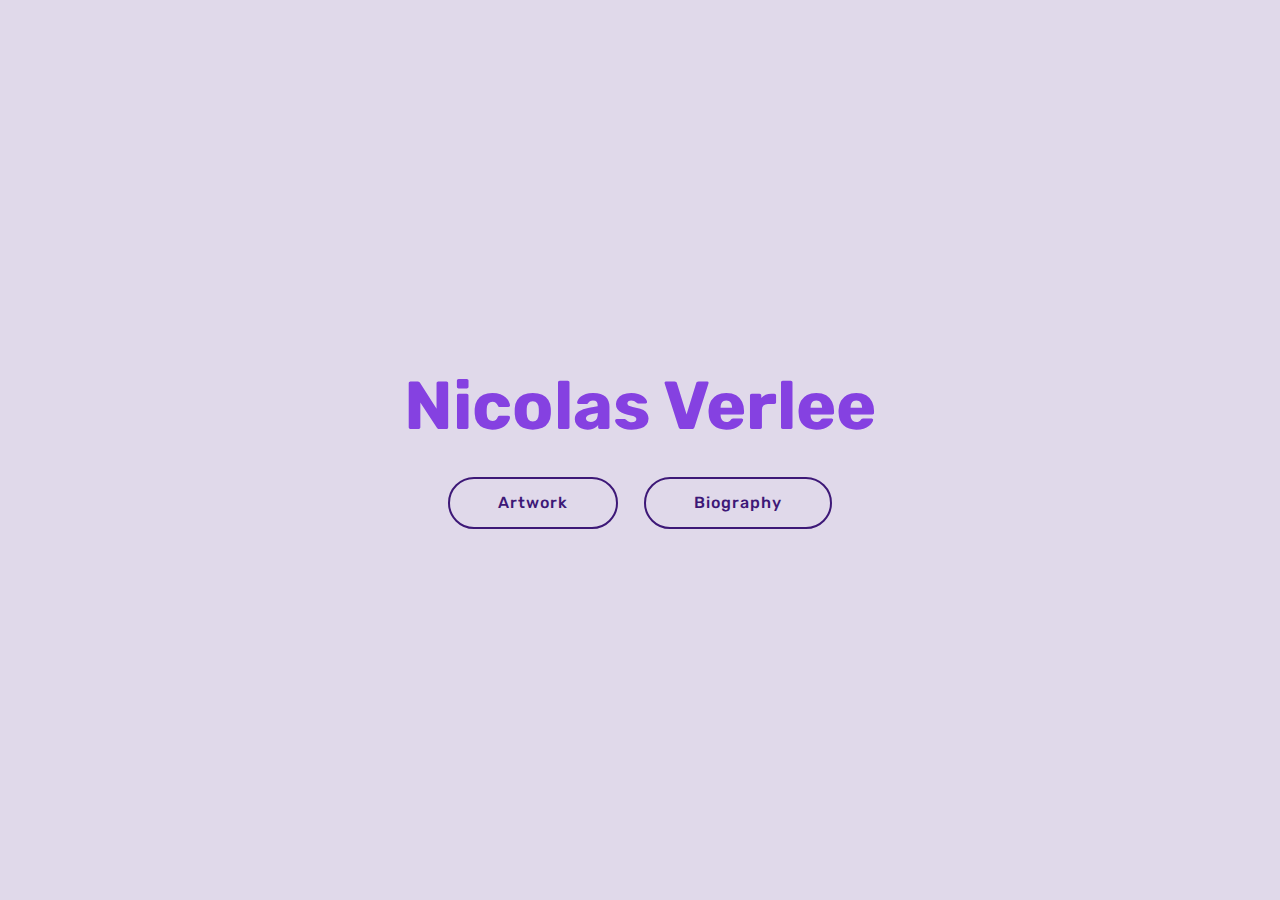
<file: index.html>
<!DOCTYPE html>
<html >
<head>
  <!-- Site made with Mobirise Website Builder v4.6.5, https://mobirise.com -->
  <meta charset="UTF-8">
  <meta http-equiv="X-UA-Compatible" content="IE=edge">
  <meta name="generator" content="Mobirise v4.6.5, mobirise.com">
  <meta name="viewport" content="width=device-width, initial-scale=1, minimum-scale=1">
  <link rel="shortcut icon" href="assets/images/collage-128x93.png" type="image/x-icon">
  <meta name="description" content="">
  <title>HOme</title>
  <link rel="stylesheet" href="assets/web/assets/mobirise-icons/mobirise-icons.css">
  <link rel="stylesheet" href="assets/tether/tether.min.css">
  <link rel="stylesheet" href="assets/bootstrap/css/bootstrap.min.css">
  <link rel="stylesheet" href="assets/bootstrap/css/bootstrap-grid.min.css">
  <link rel="stylesheet" href="assets/bootstrap/css/bootstrap-reboot.min.css">
  <link rel="stylesheet" href="assets/theme/css/style.css">
  <link rel="stylesheet" href="assets/mobirise/css/mbr-additional.css" type="text/css">
  
  
  
</head>
<body>

<!-- Google Analytics -->
<!-- Global site tag (gtag.js) - Google Analytics -->
<script async src="https://www.googletagmanager.com/gtag/js?id=UA-114956404-1"></script>
<script>
  window.dataLayer = window.dataLayer || [];
  function gtag(){dataLayer.push(arguments);}
  gtag('js', new Date());

  gtag('config', 'UA-114956404-1');
</script>

<!-- /Google Analytics -->


  <section class="header6 cid-r7bCIMxb79 mbr-fullscreen" data-bg-video="https://www.youtube.com/watch?v=gRyskc0VsTY" id="header6-1">

    

    <div class="mbr-overlay" style="opacity: 0.1; background-color: rgb(104, 41, 204);">
    </div>

    <div class="container">
        <div class="row justify-content-md-center">
            <div class="mbr-white col-md-10">
                <h1 class="mbr-section-title align-center mbr-bold pb-3 mbr-fonts-style display-1">
                    Nicolas Verlee</h1>
                
                <div class="mbr-section-btn align-center"><a class="btn btn-md btn-primary-outline display-4" href="WoRk.html">Artwork</a>
                        <a class="btn btn-md btn-primary-outline display-4" href="BiO.html">Biography<br></a></div>
            </div>
        </div>
    </div>

    
</section>


  <section class="engine"><a href="https://mobirise.ws/n">free website builder app</a></section><script src="assets/web/assets/jquery/jquery.min.js"></script>
  <script src="assets/popper/popper.min.js"></script>
  <script src="assets/tether/tether.min.js"></script>
  <script src="assets/bootstrap/js/bootstrap.min.js"></script>
  <script src="assets/smoothscroll/smooth-scroll.js"></script>
  <script src="assets/cookies-alert-plugin/cookies-alert-core.js"></script>
  <script src="assets/cookies-alert-plugin/cookies-alert-script.js"></script>
  <script src="assets/ytplayer/jquery.mb.ytplayer.min.js"></script>
  <script src="assets/vimeoplayer/jquery.mb.vimeo_player.js"></script>
  <script src="assets/theme/js/script.js"></script>
  
  
<input name="cookieData" type="hidden" data-cookie-text="We use cookies to give you the best experience. Read our <a href='privacy.html'>cookie policy</a>.">
  </body>
</html>
</file>
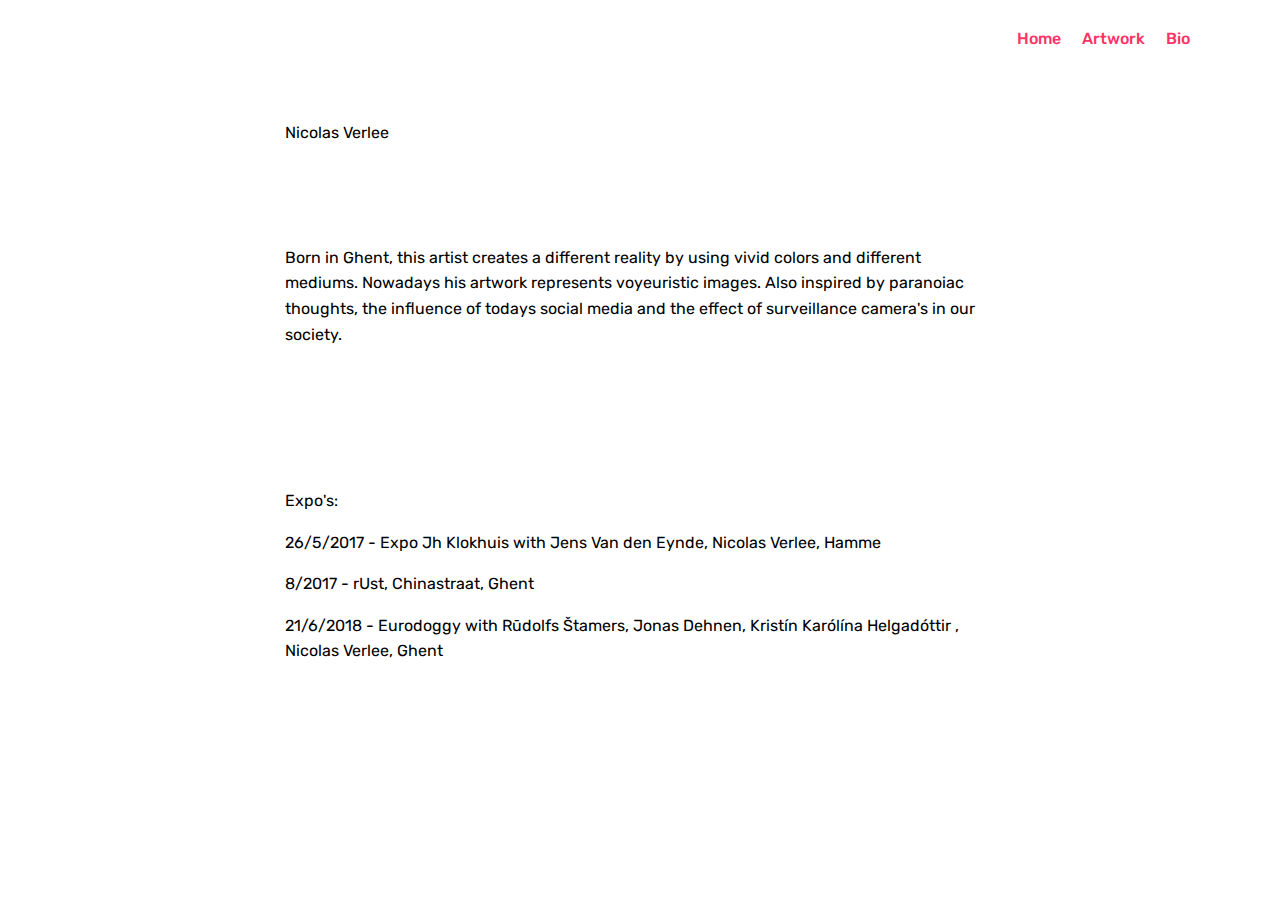
<file: BiO.html>
<!DOCTYPE html>
<html >
<head>
  <!-- Site made with Mobirise Website Builder v4.6.5, https://mobirise.com -->
  <meta charset="UTF-8">
  <meta http-equiv="X-UA-Compatible" content="IE=edge">
  <meta name="generator" content="Mobirise v4.6.5, mobirise.com">
  <meta name="viewport" content="width=device-width, initial-scale=1, minimum-scale=1">
  <link rel="shortcut icon" href="assets/images/collage-128x93.png" type="image/x-icon">
  <meta name="description" content="Site Creator Description">
  <title>BiO</title>
  <link rel="stylesheet" href="assets/web/assets/mobirise-icons/mobirise-icons.css">
  <link rel="stylesheet" href="assets/tether/tether.min.css">
  <link rel="stylesheet" href="assets/bootstrap/css/bootstrap.min.css">
  <link rel="stylesheet" href="assets/bootstrap/css/bootstrap-grid.min.css">
  <link rel="stylesheet" href="assets/bootstrap/css/bootstrap-reboot.min.css">
  <link rel="stylesheet" href="assets/dropdown/css/style.css">
  <link rel="stylesheet" href="assets/theme/css/style.css">
  <link rel="stylesheet" href="assets/mobirise/css/mbr-additional.css" type="text/css">
  
  
  
</head>
<body>

<!-- Google Analytics -->
<!-- Global site tag (gtag.js) - Google Analytics -->
<script async src="https://www.googletagmanager.com/gtag/js?id=UA-114956404-1"></script>
<script>
  window.dataLayer = window.dataLayer || [];
  function gtag(){dataLayer.push(arguments);}
  gtag('js', new Date());

  gtag('config', 'UA-114956404-1');
</script>

<!-- /Google Analytics -->


  <section class="menu cid-r8Jluvlim6" once="menu" id="menu2-v">

    

    <nav class="navbar navbar-expand beta-menu navbar-dropdown align-items-center navbar-fixed-top navbar-toggleable-sm">
        <button class="navbar-toggler navbar-toggler-right" type="button" data-toggle="collapse" data-target="#navbarSupportedContent" aria-controls="navbarSupportedContent" aria-expanded="false" aria-label="Toggle navigation">
            <div class="hamburger">
                <span></span>
                <span></span>
                <span></span>
                <span></span>
            </div>
        </button>
        <div class="menu-logo">
            <div class="navbar-brand">
                
                
            </div>
        </div>
        <div class="collapse navbar-collapse" id="navbarSupportedContent">
            <ul class="navbar-nav nav-dropdown nav-right navbar-nav-top-padding" data-app-modern-menu="true"><li class="nav-item">
                    <a class="nav-link link text-secondary display-4" href="index.html">Home</a>
                </li>
                <li class="nav-item">
                    <a class="nav-link link text-secondary display-4" href="WoRk.html">Artwork</a>
                </li><li class="nav-item"><a class="nav-link link text-secondary display-4" href="BiO.html">Bio</a></li></ul>
            
        </div>
    </nav>
</section>

<section class="engine"><a href="https://mobirise.ws/c">best free site maker</a></section><section class="mbr-section article content1 cid-r8Jm1hoQav" id="content1-x">
    
     

    <div class="container">
        <div class="media-container-row">
            <div class="mbr-text col-12 col-md-8 mbr-fonts-style display-7"><p>Nicolas Verlee</p><p><span style="font-size: 1rem;"><br></span></p><p><span style="font-size: 1rem;"><br></span></p><p><span style="font-size: 1rem;">Born in Ghent, this artist creates a different reality by using vivid colors and different mediums. Nowadays his artwork represents voyeuristic images. Also inspired by paranoiac thoughts, the influence of todays social media and the effect of surveillance camera's in our society.&nbsp;</span></p><p><br></p><p><br></p><p><br></p><p>Expo's:</p><p>26/5/2017 - Expo Jh Klokhuis with Jens Van den Eynde, Nicolas Verlee, Hamme</p><p>8/2017 - rUst, Chinastraat, Ghent</p><p>21/6/2018 - Eurodoggy with Rūdolfs Štamers, Jonas Dehnen, Kristín Karólína Helgadóttir , Nicolas Verlee, Ghent</p></div>
        </div>
    </div>
</section>


  <script src="assets/web/assets/jquery/jquery.min.js"></script>
  <script src="assets/popper/popper.min.js"></script>
  <script src="assets/tether/tether.min.js"></script>
  <script src="assets/bootstrap/js/bootstrap.min.js"></script>
  <script src="assets/smoothscroll/smooth-scroll.js"></script>
  <script src="assets/cookies-alert-plugin/cookies-alert-core.js"></script>
  <script src="assets/cookies-alert-plugin/cookies-alert-script.js"></script>
  <script src="assets/dropdown/js/script.min.js"></script>
  <script src="assets/touchswipe/jquery.touch-swipe.min.js"></script>
  <script src="assets/theme/js/script.js"></script>
  
  
<input name="cookieData" type="hidden" data-cookie-text="We use cookies to give you the best experience. Read our <a href='privacy.html'>cookie policy</a>.">
  </body>
</html>
</file>
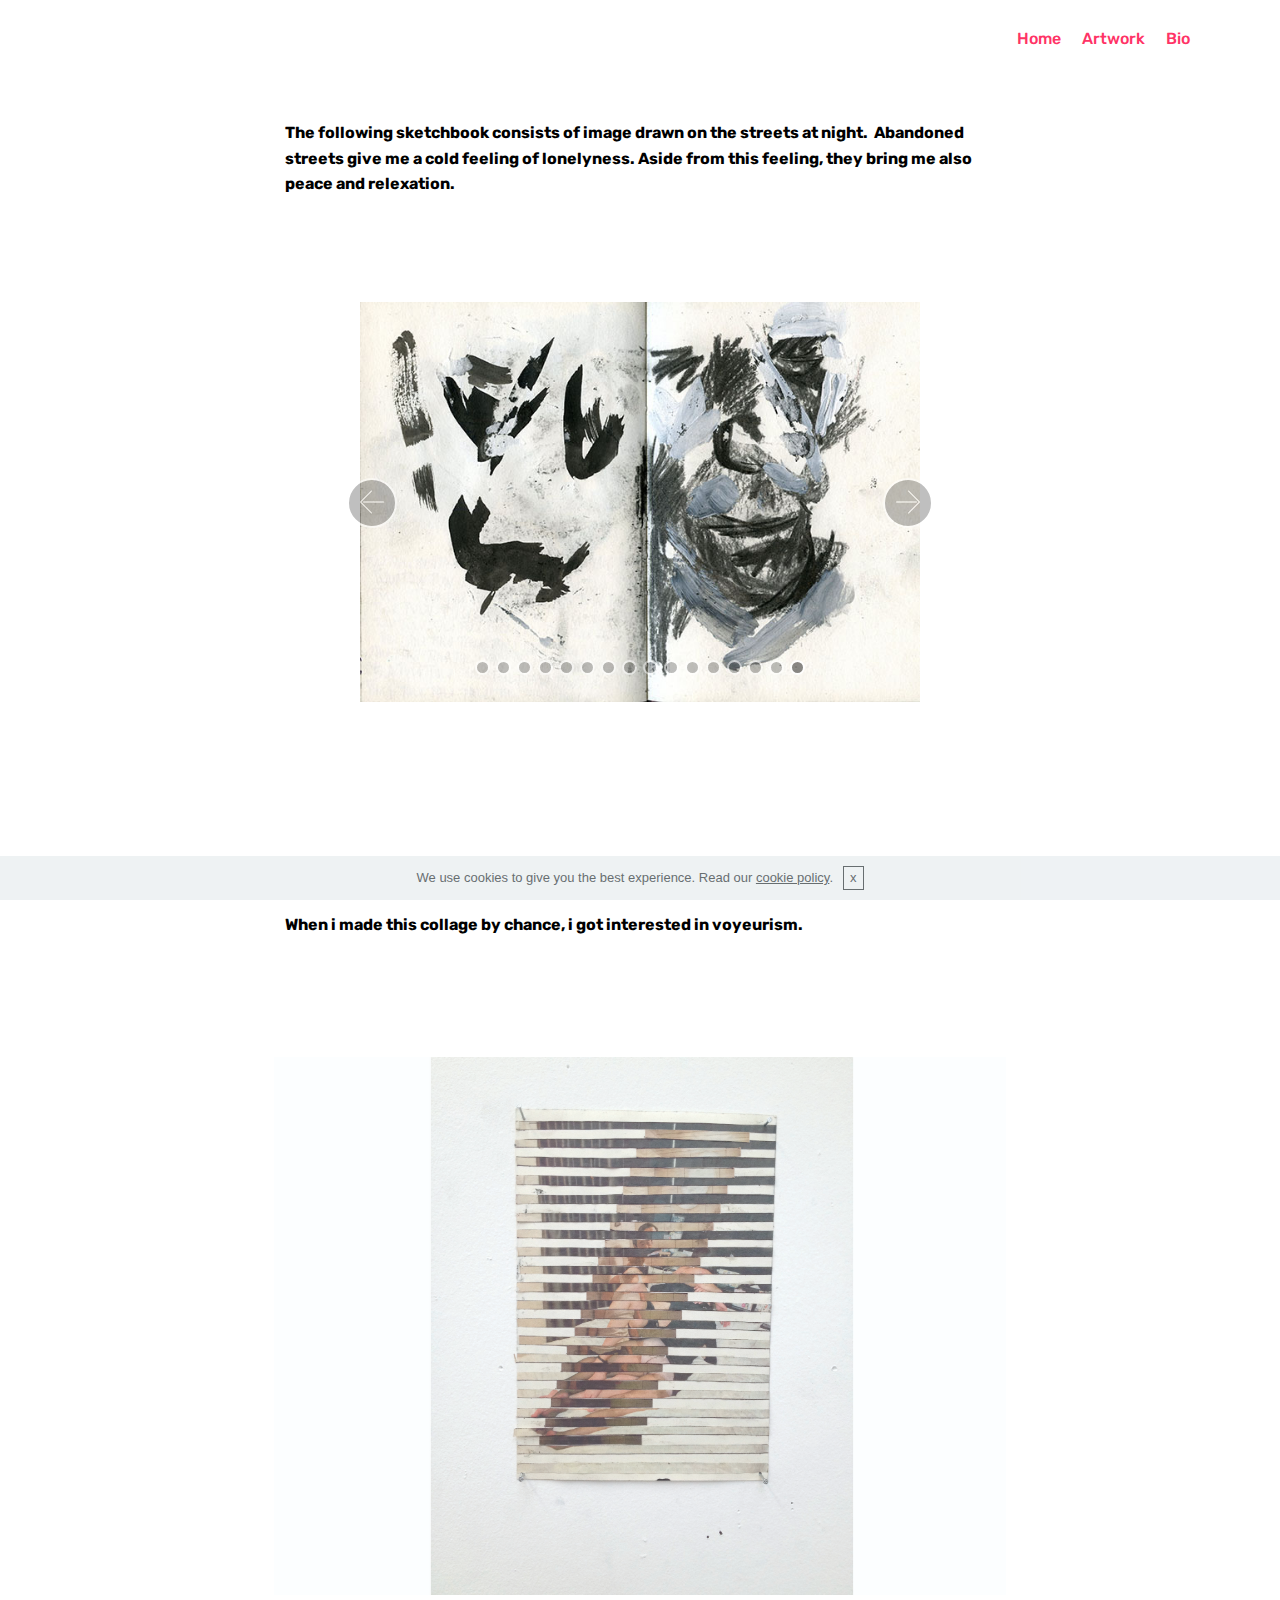
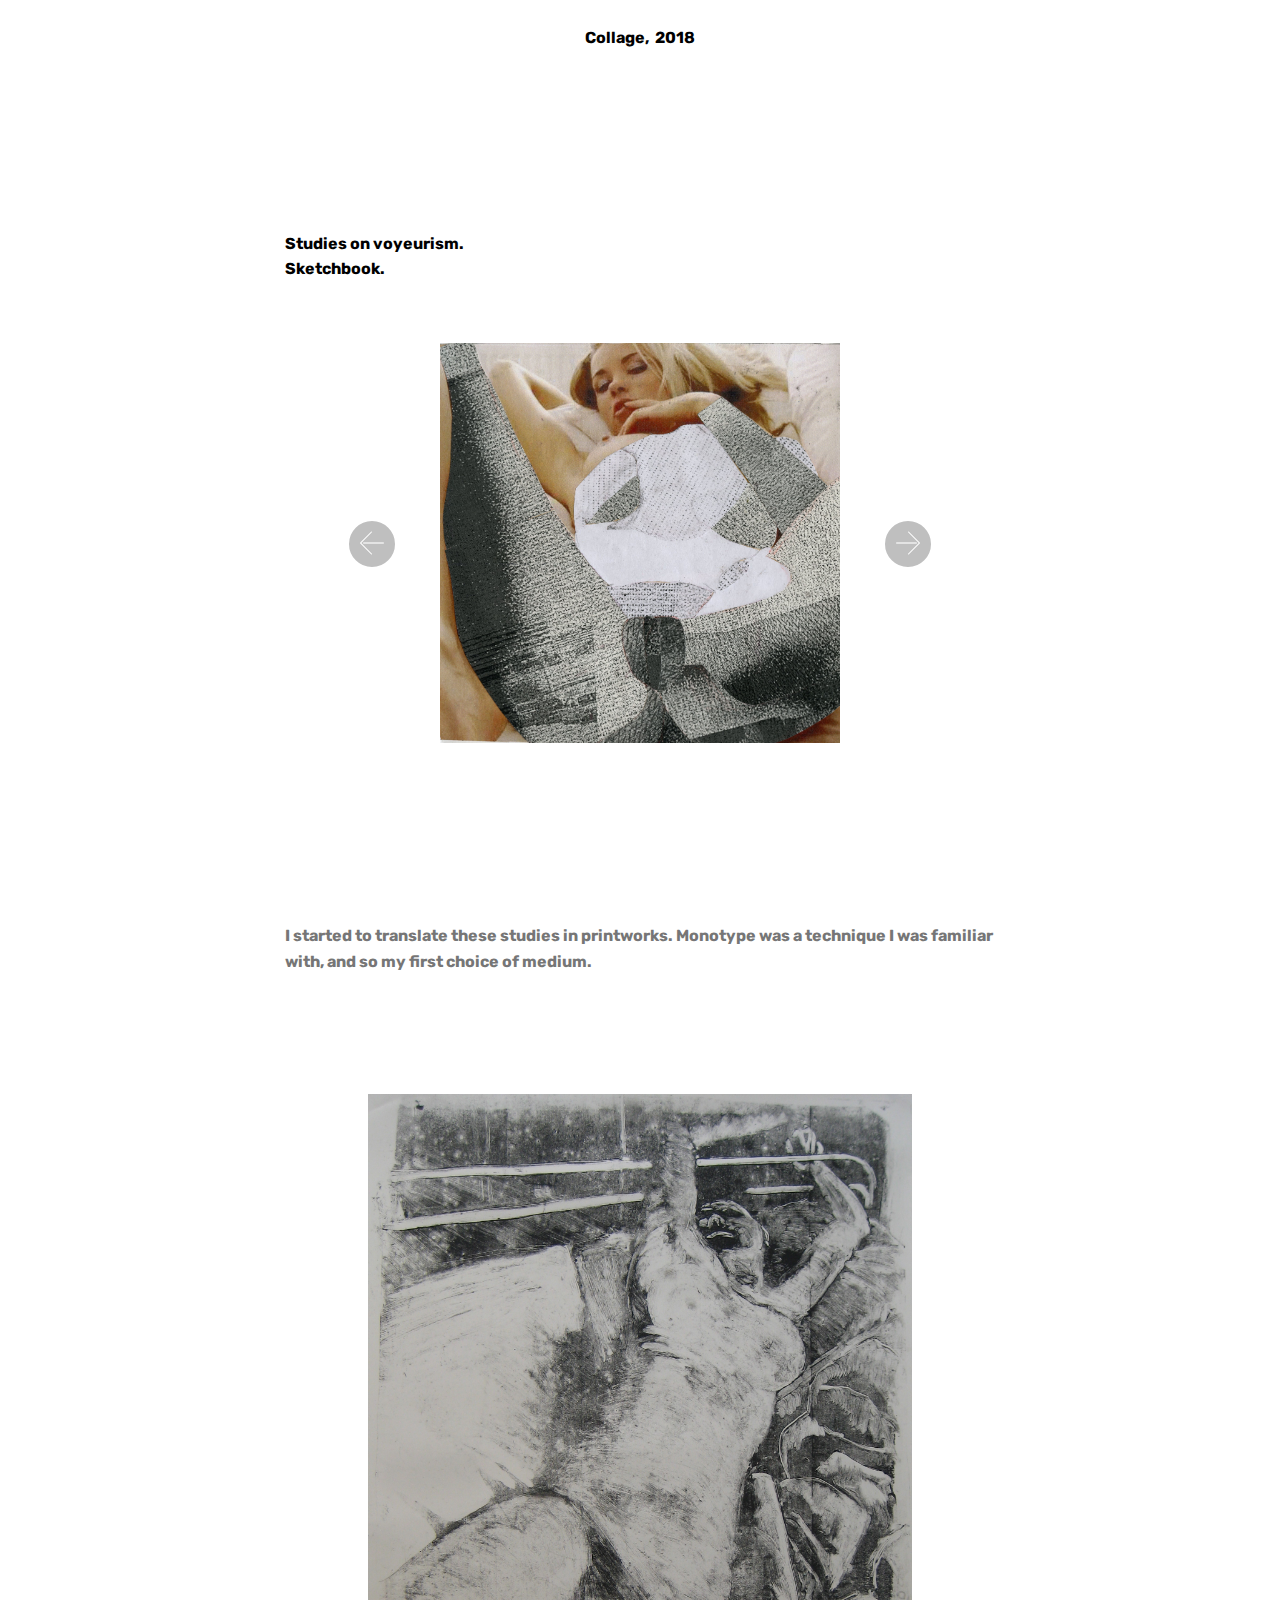
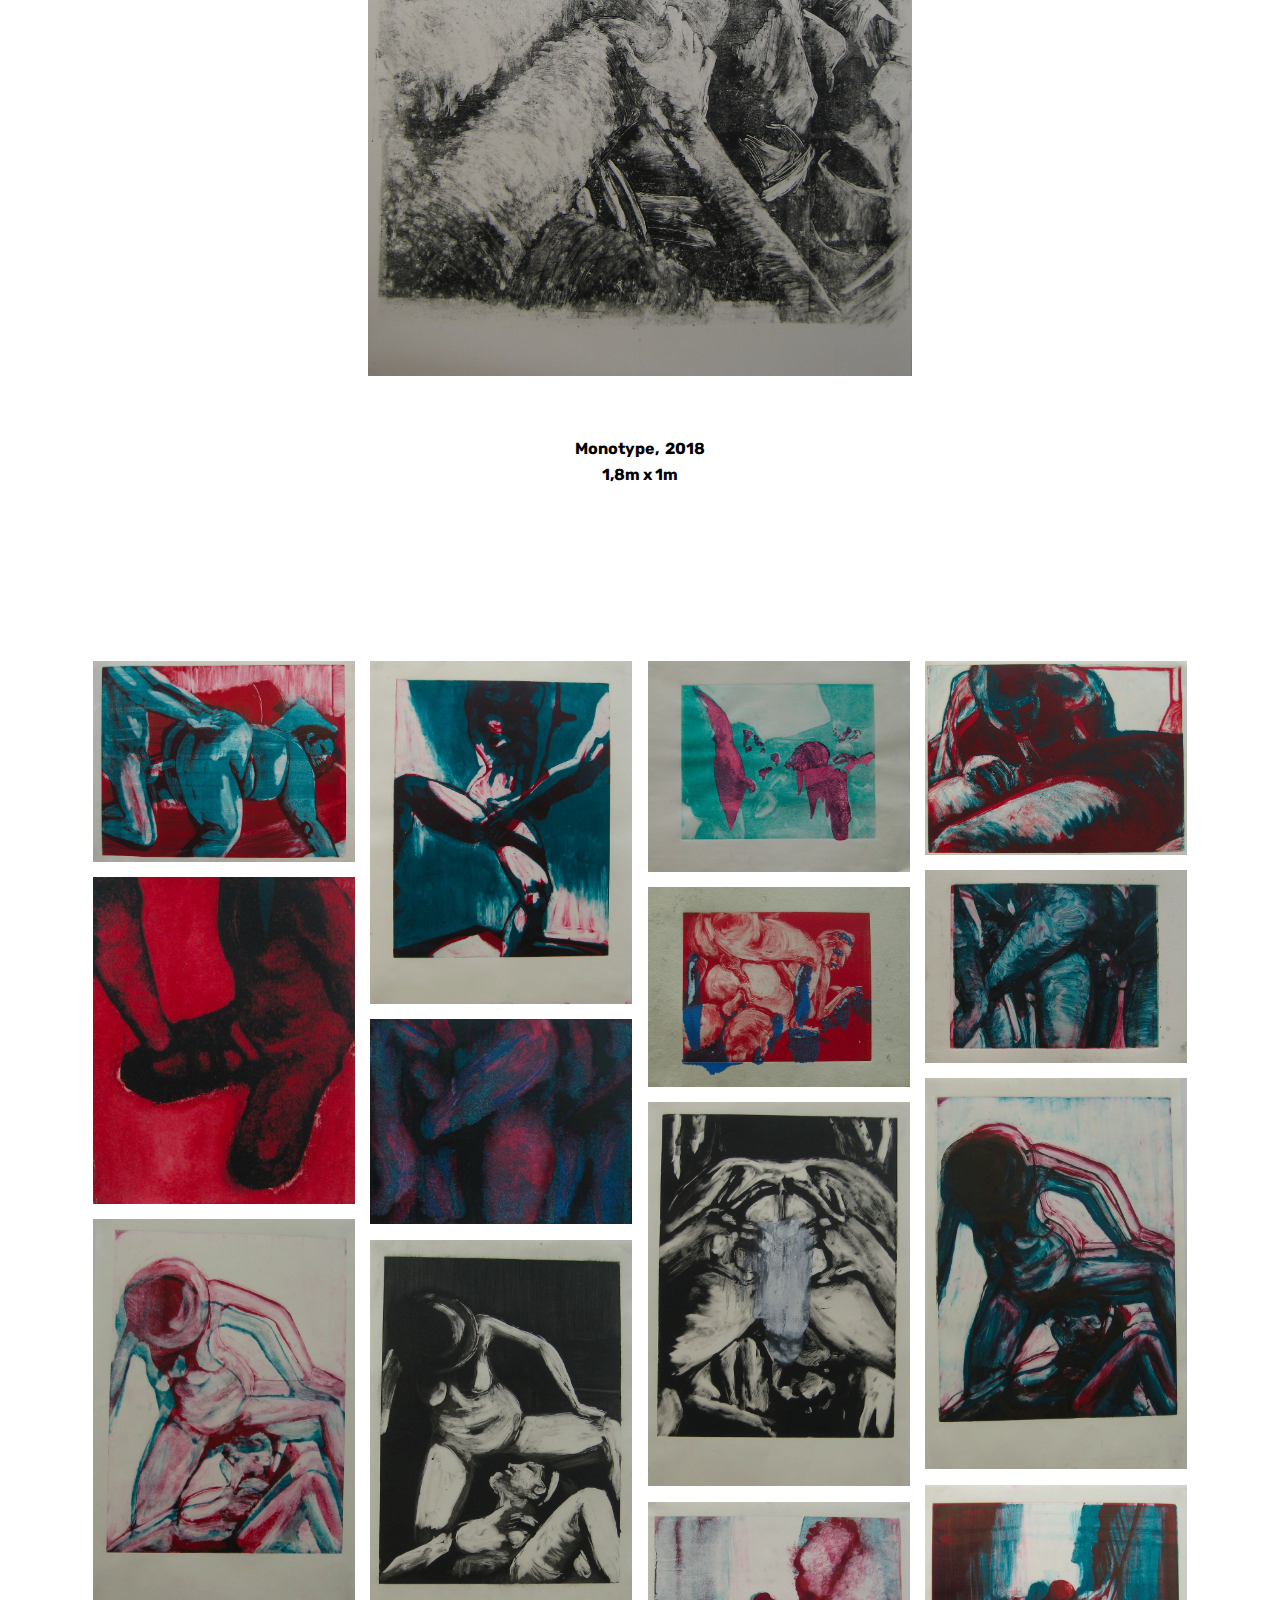
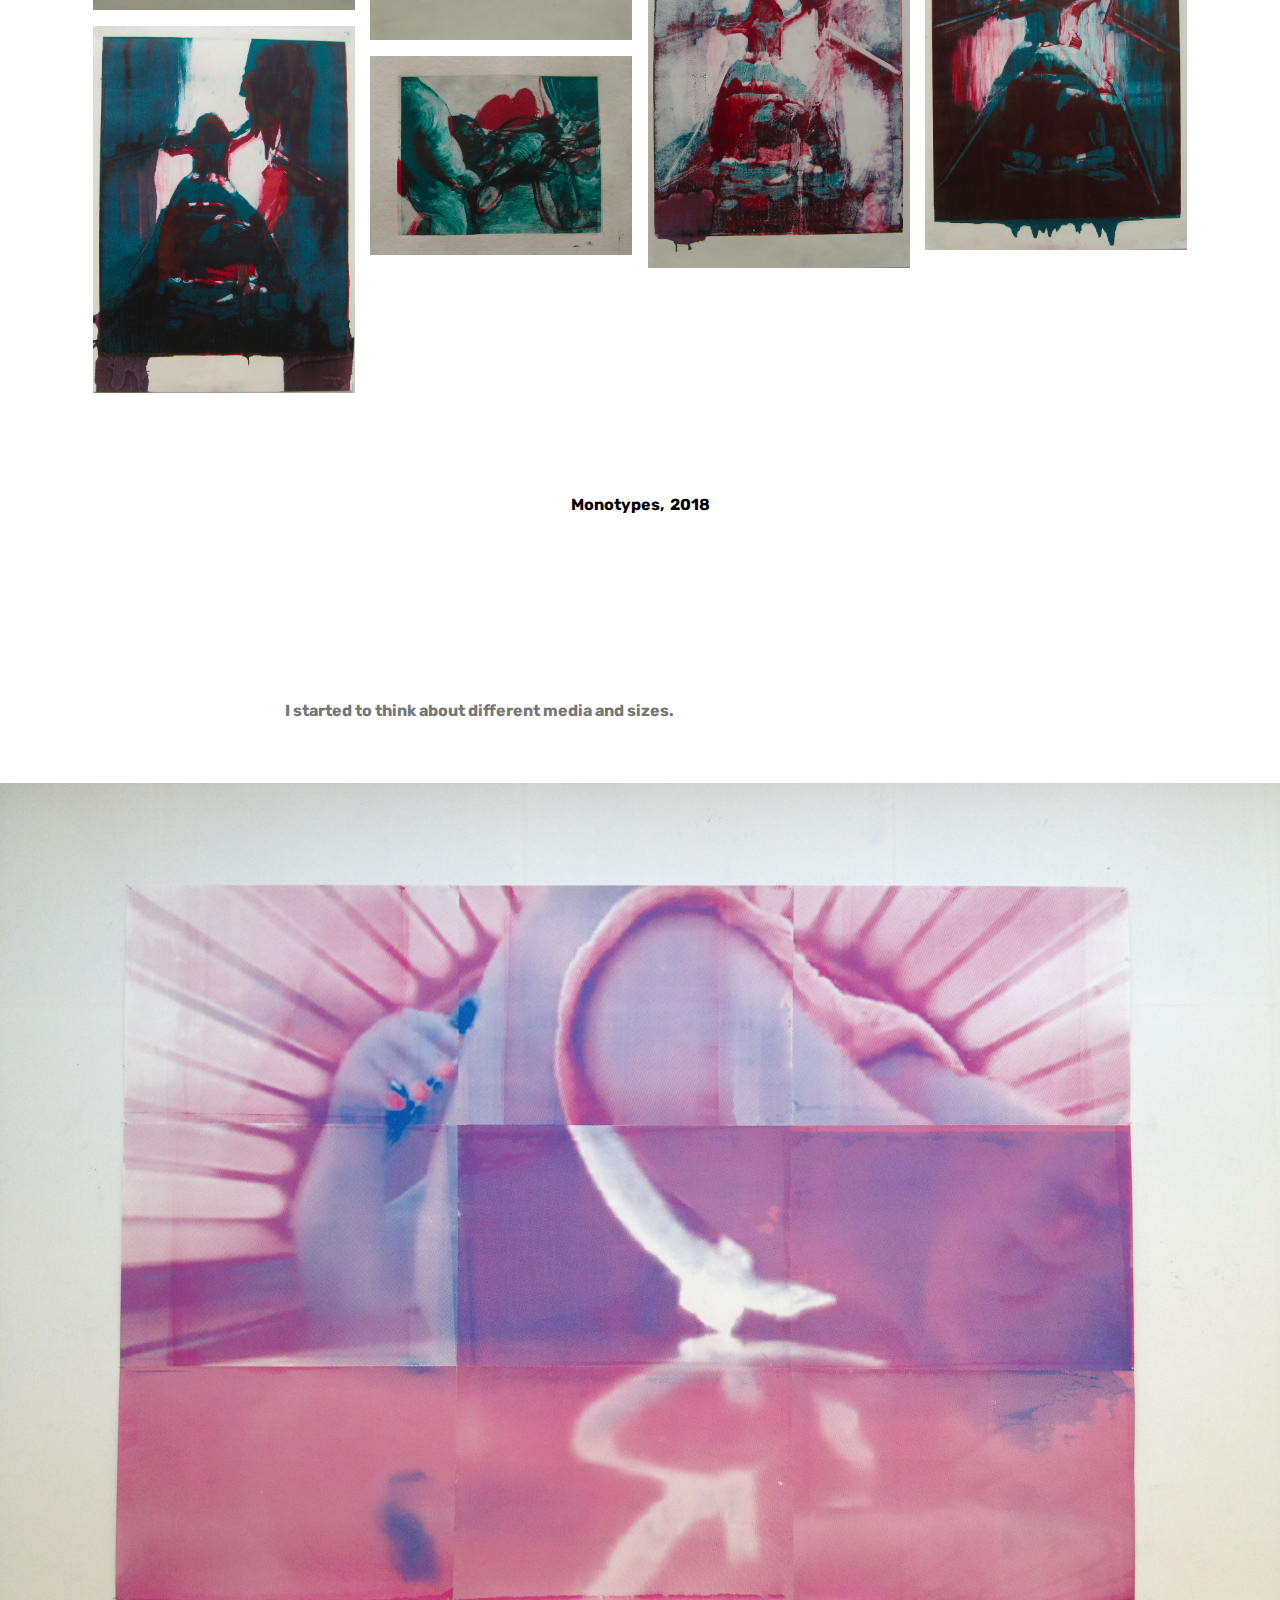
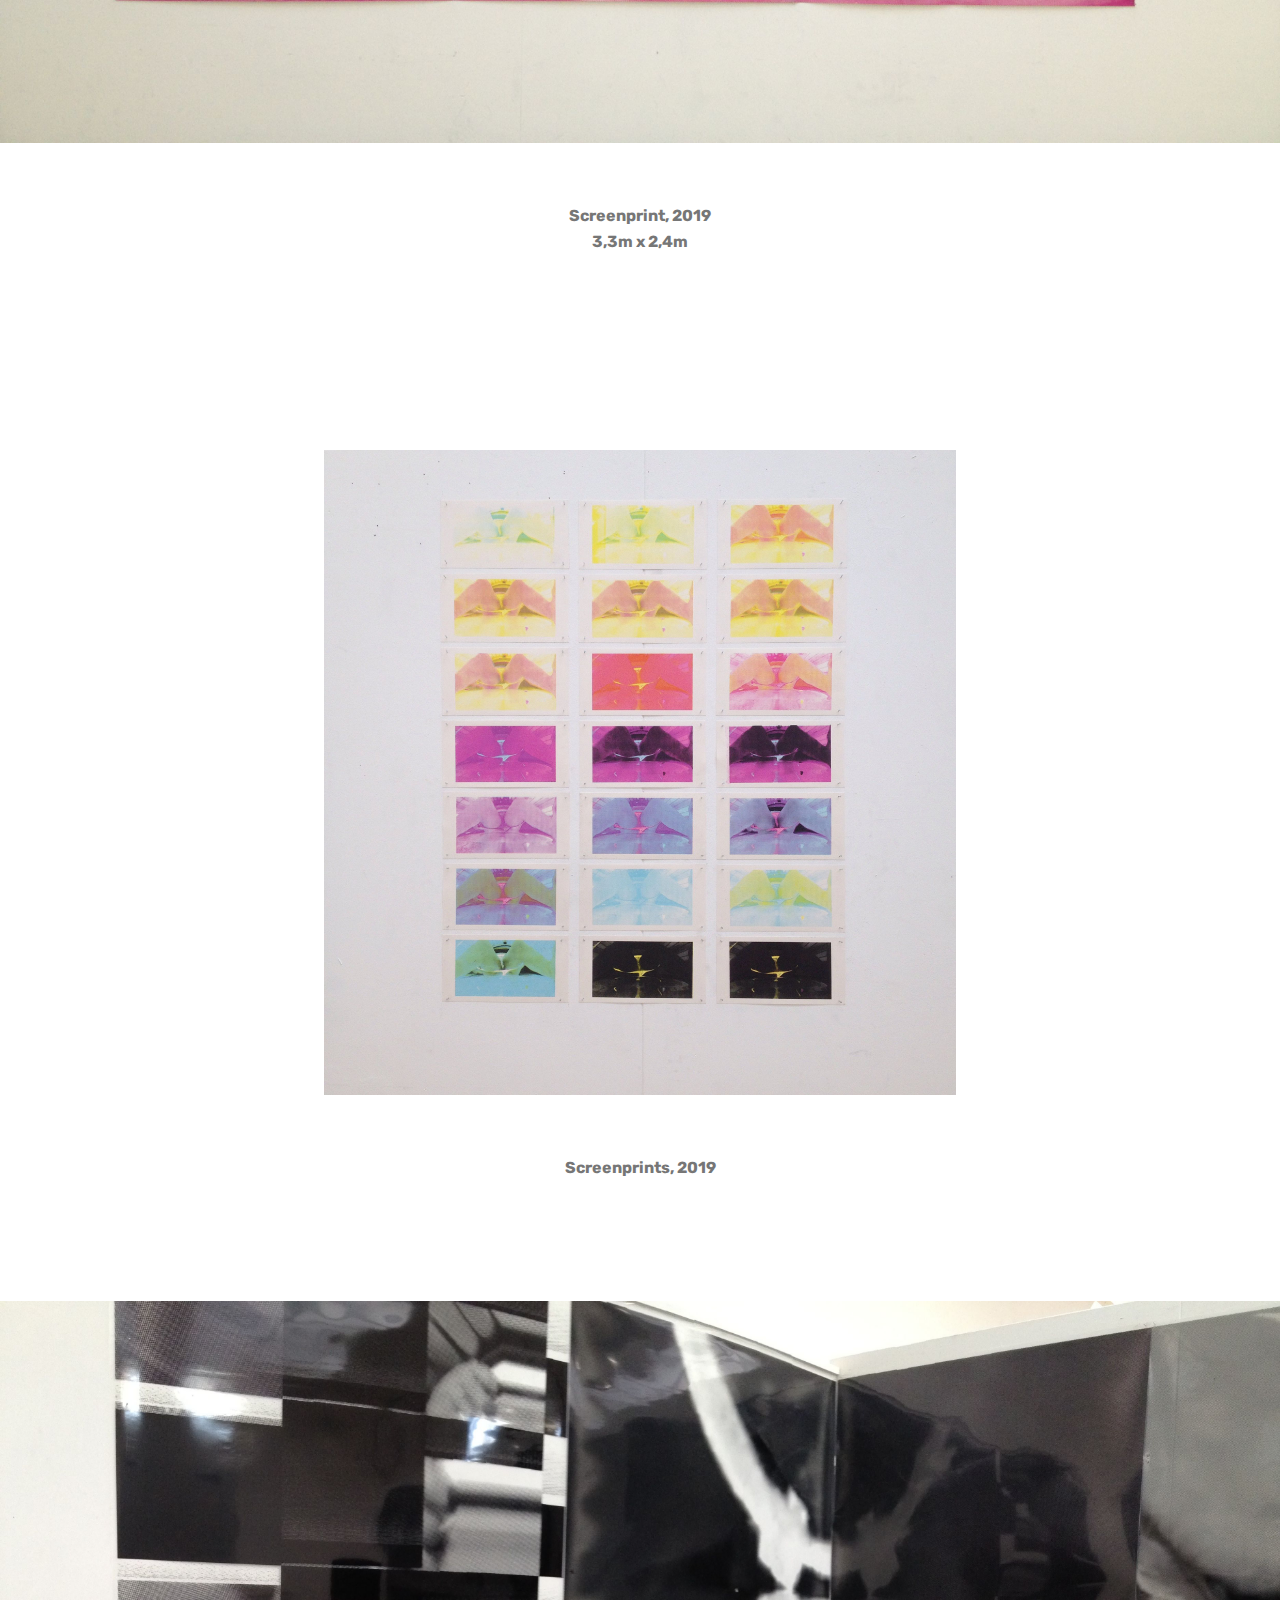
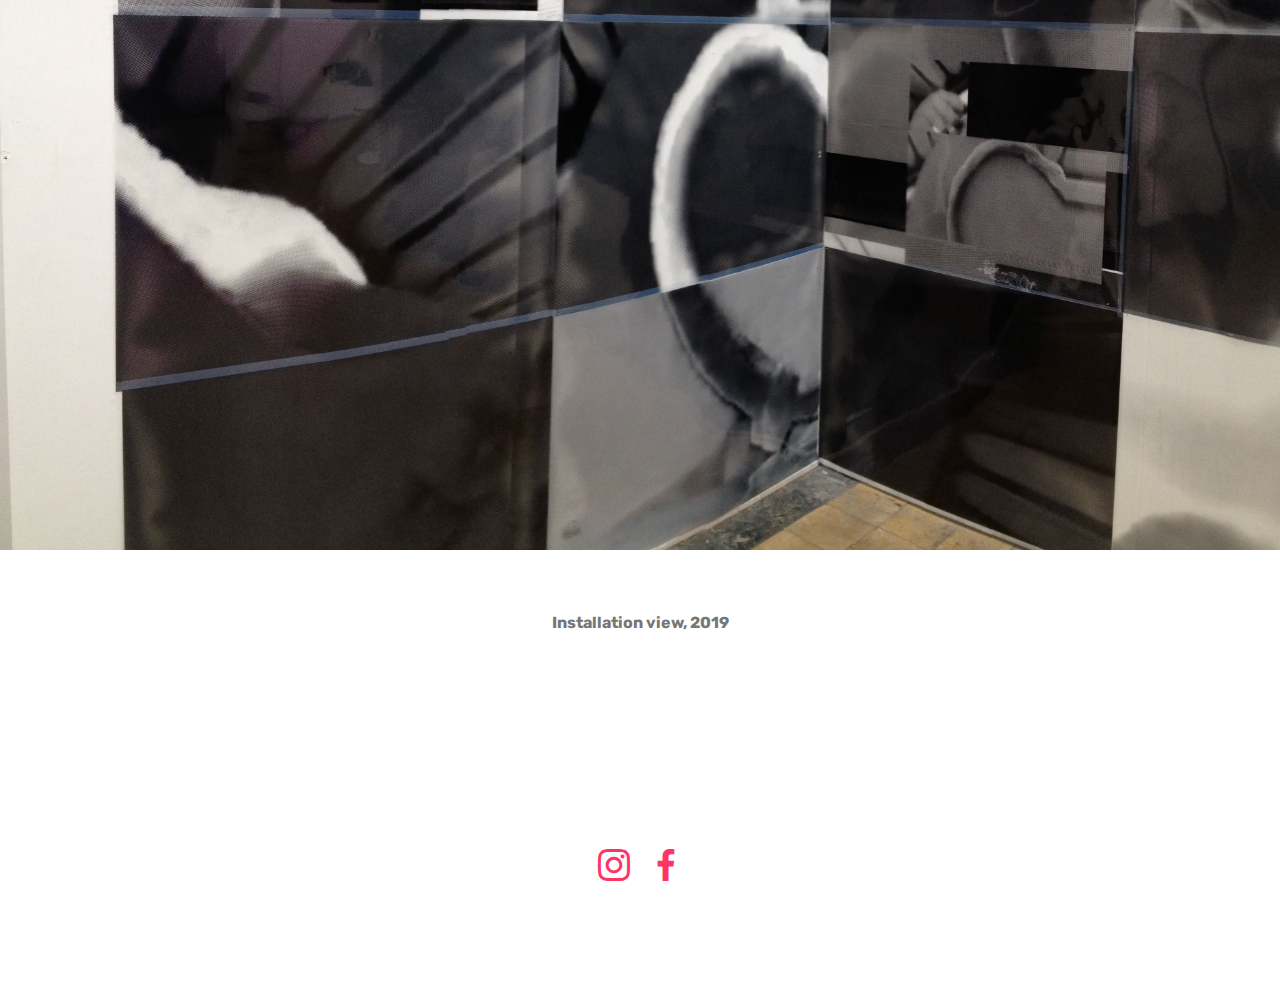
<file: WoRk.html>
<!DOCTYPE html>
<html >
<head>
  <!-- Site made with Mobirise Website Builder v4.6.5, https://mobirise.com -->
  <meta charset="UTF-8">
  <meta http-equiv="X-UA-Compatible" content="IE=edge">
  <meta name="generator" content="Mobirise v4.6.5, mobirise.com">
  <meta name="viewport" content="width=device-width, initial-scale=1, minimum-scale=1">
  <link rel="shortcut icon" href="assets/images/collage-128x93.png" type="image/x-icon">
  <meta name="description" content="Web Builder Description">
  <title>WoRk</title>
  <link rel="stylesheet" href="assets/web/assets/mobirise-icons/mobirise-icons.css">
  <link rel="stylesheet" href="assets/tether/tether.min.css">
  <link rel="stylesheet" href="assets/bootstrap/css/bootstrap.min.css">
  <link rel="stylesheet" href="assets/bootstrap/css/bootstrap-grid.min.css">
  <link rel="stylesheet" href="assets/bootstrap/css/bootstrap-reboot.min.css">
  <link rel="stylesheet" href="assets/dropdown/css/style.css">
  <link rel="stylesheet" href="assets/socicon/css/styles.css">
  <link rel="stylesheet" href="assets/theme/css/style.css">
  <link rel="stylesheet" href="assets/gallery/style.css">
  <link rel="stylesheet" href="assets/mobirise/css/mbr-additional.css" type="text/css">
  
  
  
</head>
<body>

<!-- Google Analytics -->
<!-- Global site tag (gtag.js) - Google Analytics -->
<script async src="https://www.googletagmanager.com/gtag/js?id=UA-114956404-1"></script>
<script>
  window.dataLayer = window.dataLayer || [];
  function gtag(){dataLayer.push(arguments);}
  gtag('js', new Date());

  gtag('config', 'UA-114956404-1');
</script>

<!-- /Google Analytics -->


  <section class="menu cid-r8Jl5yvld0" once="menu" id="menu2-u">

    

    <nav class="navbar navbar-expand beta-menu navbar-dropdown align-items-center navbar-fixed-top navbar-toggleable-sm">
        <button class="navbar-toggler navbar-toggler-right" type="button" data-toggle="collapse" data-target="#navbarSupportedContent" aria-controls="navbarSupportedContent" aria-expanded="false" aria-label="Toggle navigation">
            <div class="hamburger">
                <span></span>
                <span></span>
                <span></span>
                <span></span>
            </div>
        </button>
        <div class="menu-logo">
            <div class="navbar-brand">
                
                
            </div>
        </div>
        <div class="collapse navbar-collapse" id="navbarSupportedContent">
            <ul class="navbar-nav nav-dropdown nav-right navbar-nav-top-padding" data-app-modern-menu="true"><li class="nav-item">
                    <a class="nav-link link text-secondary display-4" href="index.html">Home</a>
                </li>
                <li class="nav-item">
                    <a class="nav-link link text-secondary display-4" href="WoRk.html">Artwork</a>
                </li><li class="nav-item"><a class="nav-link link text-secondary display-4" href="BiO.html">Bio</a></li></ul>
            
        </div>
    </nav>
</section>

<section class="engine"><a href="https://mobirise.ws/l">free html site creator</a></section><section class="mbr-section article content1 cid-r8xhiFVh1s" id="content1-7">
    
     

    <div class="container">
        <div class="media-container-row">
            <div class="mbr-text col-12 col-md-8 mbr-fonts-style display-7"><font color="#000000"><strong>The following sketchbook consists of image drawn on the streets at night. &nbsp;Abandoned streets give me a cold feeling of lonelyness. Aside from this feeling, they bring me also peace and relexation.</strong></font></div>
        </div>
    </div>
</section>

<section class="carousel slide cid-ripY7yMQCN" data-interval="false" id="slider2-16">

    
    <div class="container content-slider">
        <div class="content-slider-wrap">
            <div><div class="mbr-slider slide carousel" data-pause="true" data-keyboard="false" data-ride="false" data-interval="false"><ol class="carousel-indicators"><li data-app-prevent-settings="" data-target="#slider2-16" data-slide-to="0"></li><li data-app-prevent-settings="" data-target="#slider2-16" data-slide-to="1"></li><li data-app-prevent-settings="" data-target="#slider2-16" data-slide-to="2"></li><li data-app-prevent-settings="" data-target="#slider2-16" data-slide-to="3"></li><li data-app-prevent-settings="" data-target="#slider2-16" data-slide-to="4"></li><li data-app-prevent-settings="" data-target="#slider2-16" data-slide-to="5"></li><li data-app-prevent-settings="" data-target="#slider2-16" data-slide-to="6"></li><li data-app-prevent-settings="" data-target="#slider2-16" data-slide-to="7"></li><li data-app-prevent-settings="" data-target="#slider2-16" data-slide-to="8"></li><li data-app-prevent-settings="" data-target="#slider2-16" data-slide-to="9"></li><li data-app-prevent-settings="" data-target="#slider2-16" data-slide-to="10"></li><li data-app-prevent-settings="" data-target="#slider2-16" data-slide-to="11"></li><li data-app-prevent-settings="" data-target="#slider2-16" data-slide-to="12"></li><li data-app-prevent-settings="" data-target="#slider2-16" data-slide-to="13"></li><li data-app-prevent-settings="" data-target="#slider2-16" data-slide-to="14"></li><li data-app-prevent-settings="" data-target="#slider2-16" class=" active" data-slide-to="15"></li></ol><div class="carousel-inner" role="listbox"><div class="carousel-item slider-fullscreen-image" data-bg-video-slide="false" style="background-image: url(assets/images/img040a.jpg);"><div class="container container-slide"><div class="image_wrapper"><img src="assets/images/img040a.jpg"><div class="carousel-caption justify-content-center"><div class="col-10 align-center"></div></div></div></div></div><div class="carousel-item slider-fullscreen-image" data-bg-video-slide="false" style="background-image: url(assets/images/img042a.jpg);"><div class="container container-slide"><div class="image_wrapper"><img src="assets/images/img042a.jpg"><div class="carousel-caption justify-content-center"><div class="col-10 align-center"></div></div></div></div></div><div class="carousel-item slider-fullscreen-image" data-bg-video-slide="false" style="background-image: url(assets/images/img043a.jpg);"><div class="container container-slide"><div class="image_wrapper"><img src="assets/images/img043a.jpg"><div class="carousel-caption justify-content-center"><div class="col-10 align-center"></div></div></div></div></div><div class="carousel-item slider-fullscreen-image" data-bg-video-slide="false" style="background-image: url(assets/images/img044a.jpg);"><div class="container container-slide"><div class="image_wrapper"><img src="assets/images/img044a.jpg"><div class="carousel-caption justify-content-center"><div class="col-10 align-center"></div></div></div></div></div><div class="carousel-item slider-fullscreen-image" data-bg-video-slide="false" style="background-image: url(assets/images/img045a.jpg);"><div class="container container-slide"><div class="image_wrapper"><img src="assets/images/img045a.jpg"><div class="carousel-caption justify-content-center"><div class="col-10 align-center"></div></div></div></div></div><div class="carousel-item slider-fullscreen-image" data-bg-video-slide="false" style="background-image: url(assets/images/img046a.jpg);"><div class="container container-slide"><div class="image_wrapper"><img src="assets/images/img046a.jpg"><div class="carousel-caption justify-content-center"><div class="col-10 align-center"></div></div></div></div></div><div class="carousel-item slider-fullscreen-image" data-bg-video-slide="false" style="background-image: url(assets/images/img047a.jpg);"><div class="container container-slide"><div class="image_wrapper"><img src="assets/images/img047a.jpg"><div class="carousel-caption justify-content-center"><div class="col-10 align-center"></div></div></div></div></div><div class="carousel-item slider-fullscreen-image" data-bg-video-slide="false" style="background-image: url(assets/images/img048a.jpg);"><div class="container container-slide"><div class="image_wrapper"><img src="assets/images/img048a.jpg"><div class="carousel-caption justify-content-center"><div class="col-10 align-center"></div></div></div></div></div><div class="carousel-item slider-fullscreen-image" data-bg-video-slide="false" style="background-image: url(assets/images/img049a.jpg);"><div class="container container-slide"><div class="image_wrapper"><img src="assets/images/img049a.jpg"><div class="carousel-caption justify-content-center"><div class="col-10 align-center"></div></div></div></div></div><div class="carousel-item slider-fullscreen-image" data-bg-video-slide="false" style="background-image: url(assets/images/img050a.jpg);"><div class="container container-slide"><div class="image_wrapper"><img src="assets/images/img050a.jpg"><div class="carousel-caption justify-content-center"><div class="col-10 align-center"></div></div></div></div></div><div class="carousel-item slider-fullscreen-image" data-bg-video-slide="false" style="background-image: url(assets/images/img051a.jpg);"><div class="container container-slide"><div class="image_wrapper"><img src="assets/images/img051a.jpg"><div class="carousel-caption justify-content-center"><div class="col-10 align-center"></div></div></div></div></div><div class="carousel-item slider-fullscreen-image" data-bg-video-slide="false" style="background-image: url(assets/images/img052a.jpg);"><div class="container container-slide"><div class="image_wrapper"><img src="assets/images/img052a.jpg"><div class="carousel-caption justify-content-center"><div class="col-10 align-center"></div></div></div></div></div><div class="carousel-item slider-fullscreen-image" data-bg-video-slide="false" style="background-image: url(assets/images/img054a.jpg);"><div class="container container-slide"><div class="image_wrapper"><img src="assets/images/img054a.jpg"><div class="carousel-caption justify-content-center"><div class="col-10 align-center"></div></div></div></div></div><div class="carousel-item slider-fullscreen-image" data-bg-video-slide="false" style="background-image: url(assets/images/img055a.jpg);"><div class="container container-slide"><div class="image_wrapper"><img src="assets/images/img055a.jpg"><div class="carousel-caption justify-content-center"><div class="col-10 align-center"></div></div></div></div></div><div class="carousel-item slider-fullscreen-image" data-bg-video-slide="false" style="background-image: url(assets/images/img058a.jpg);"><div class="container container-slide"><div class="image_wrapper"><img src="assets/images/img058a.jpg"><div class="carousel-caption justify-content-center"><div class="col-10 align-center"></div></div></div></div></div><div class="carousel-item slider-fullscreen-image active" data-bg-video-slide="false" style="background-image: url(assets/images/img041a.jpg);"><div class="container container-slide"><div class="image_wrapper"><img src="assets/images/img041a.jpg"><div class="carousel-caption justify-content-center"><div class="col-10 align-center"></div></div></div></div></div></div><a data-app-prevent-settings="" class="carousel-control carousel-control-prev" role="button" data-slide="prev" href="#slider2-16"><span aria-hidden="true" class="mbri-left mbr-iconfont"></span><span class="sr-only">Previous</span></a><a data-app-prevent-settings="" class="carousel-control carousel-control-next" role="button" data-slide="next" href="#slider2-16"><span aria-hidden="true" class="mbri-right mbr-iconfont"></span><span class="sr-only">Next</span></a></div></div> 
        </div>
    </div>
</section>

<section class="mbr-section article content1 cid-r8xw4H1dQd" id="content1-e">
    
     

    <div class="container">
        <div class="media-container-row">
            <div class="mbr-text col-12 col-md-8 mbr-fonts-style display-7"><strong>When i made this collage by chance, i got interested in voyeurism.</strong></div>
        </div>
    </div>
</section>

<section class="cid-r8xs3adhC7" id="image1-d">

    

    <figure class="mbr-figure container">
            <div class="image-block" style="width: 66%;">
                <img src="assets/images/jajaja.jpg" width="1400" alt="Mobirise" title="">
                
            </div>
    </figure>
</section>

<section class="mbr-section article content1 cid-r8xqeNboqV" id="content1-9">
    
     

    <div class="container">
        <div class="media-container-row">
            <div class="mbr-text col-12 col-md-8 mbr-fonts-style display-7"><strong>Collage, &nbsp;2018</strong></div>
        </div>
    </div>
</section>

<section class="mbr-section article content1 cid-r8xyAgsVBs" id="content1-g">
    
     

    <div class="container">
        <div class="media-container-row">
            <div class="mbr-text col-12 col-md-8 mbr-fonts-style display-7"><p><strong>Studies on voyeurism.<br></strong><strong>Sketchbook.</strong></p></div>
        </div>
    </div>
</section>

<section class="carousel slide cid-r8xxd4qmTB" data-interval="false" id="slider2-f">

    
    <div class="container content-slider">
        <div class="content-slider-wrap">
            <div><div class="mbr-slider slide carousel" data-pause="true" data-keyboard="false" data-ride="false" data-interval="false"><div class="carousel-inner" role="listbox"><div class="carousel-item slider-fullscreen-image" data-bg-video-slide="false" style="background-image: url(assets/images/img071.jpg);"><div class="container container-slide"><div class="image_wrapper"><img src="assets/images/img071.jpg"><div class="carousel-caption justify-content-center"><div class="col-10 align-center"></div></div></div></div></div><div class="carousel-item slider-fullscreen-image" data-bg-video-slide="false" style="background-image: url(assets/images/img072.jpg);"><div class="container container-slide"><div class="image_wrapper"><img src="assets/images/img072.jpg"><div class="carousel-caption justify-content-center"><div class="col-10 align-center"></div></div></div></div></div><div class="carousel-item slider-fullscreen-image" data-bg-video-slide="false" style="background-image: url(assets/images/img073.jpg);"><div class="container container-slide"><div class="image_wrapper"><img src="assets/images/img073.jpg"><div class="carousel-caption justify-content-center"><div class="col-10 align-center"></div></div></div></div></div><div class="carousel-item slider-fullscreen-image" data-bg-video-slide="false" style="background-image: url(assets/images/img074.jpg);"><div class="container container-slide"><div class="image_wrapper"><img src="assets/images/img074.jpg"><div class="carousel-caption justify-content-center"><div class="col-10 align-center"></div></div></div></div></div><div class="carousel-item slider-fullscreen-image" data-bg-video-slide="false" style="background-image: url(assets/images/img075.jpg);"><div class="container container-slide"><div class="image_wrapper"><img src="assets/images/img075.jpg"><div class="carousel-caption justify-content-center"><div class="col-10 align-center"></div></div></div></div></div><div class="carousel-item slider-fullscreen-image active" data-bg-video-slide="false" style="background-image: url(assets/images/img076.jpg);"><div class="container container-slide"><div class="image_wrapper"><img src="assets/images/img076.jpg"><div class="carousel-caption justify-content-center"><div class="col-10 align-center"></div></div></div></div></div></div><a data-app-prevent-settings="" class="carousel-control carousel-control-prev" role="button" data-slide="prev" href="#slider2-f"><span aria-hidden="true" class="mbri-left mbr-iconfont"></span><span class="sr-only">Previous</span></a><a data-app-prevent-settings="" class="carousel-control carousel-control-next" role="button" data-slide="next" href="#slider2-f"><span aria-hidden="true" class="mbri-right mbr-iconfont"></span><span class="sr-only">Next</span></a></div></div> 
        </div>
    </div>
</section>

<section class="mbr-section article content1 cid-r8Ji5cEZ0w" id="content1-m">
    
     

    <div class="container">
        <div class="media-container-row">
            <div class="mbr-text col-12 col-md-8 mbr-fonts-style display-7"><strong>I started to translate these studies in printworks. Monotype was a technique I was familiar with, and so my first choice of medium.&nbsp;</strong></div>
        </div>
    </div>
</section>

<section class="cid-r8J43CbQ7V" id="image3-h">

    

    <figure class="mbr-figure container">
            <div class="image-block" style="width: 49%;">
                <img src="assets/images/img-3797.jpg" width="1400" alt="Mobirise" title="">
                
            </div>
    </figure>
</section>

<section class="mbr-section article content1 cid-r8J4nMgYqr" id="content1-i">
    
     

    <div class="container">
        <div class="media-container-row">
            <div class="mbr-text col-12 col-md-8 mbr-fonts-style display-7"><p><strong>Monotype, &nbsp;2018<br>1,8m x 1m</strong></p></div>
        </div>
    </div>
</section>

<section class="mbr-gallery mbr-slider-carousel cid-r8J6oqkawL" id="gallery1-k">

    

    <div class="container">
        <div><!-- Filter --><!-- Gallery --><div class="mbr-gallery-row"><div class="mbr-gallery-layout-default"><div><div><div class="mbr-gallery-item mbr-gallery-item--p1" data-video-url="false" data-tags="Animated"><div href="#lb-gallery1-k" data-slide-to="0" data-toggle="modal"><img src="assets/images/img-3794-800x613.jpg" alt=""><span class="icon-focus"></span></div></div><div class="mbr-gallery-item mbr-gallery-item--p1" data-video-url="false" data-tags="Animated"><div href="#lb-gallery1-k" data-slide-to="1" data-toggle="modal"><img src="assets/images/img-3793-800x1049.jpg" alt=""><span class="icon-focus"></span></div></div><div class="mbr-gallery-item mbr-gallery-item--p1" data-video-url="false" data-tags="Animated"><div href="#lb-gallery1-k" data-slide-to="2" data-toggle="modal"><img src="assets/images/img-3792-800x643.jpg" alt=""><span class="icon-focus"></span></div></div><div class="mbr-gallery-item mbr-gallery-item--p1" data-video-url="false" data-tags="Animated"><div href="#lb-gallery1-k" data-slide-to="3" data-toggle="modal"><img src="assets/images/img-3791-800x591.jpg" alt=""><span class="icon-focus"></span></div></div><div class="mbr-gallery-item mbr-gallery-item--p1" data-video-url="false" data-tags="Animated"><div href="#lb-gallery1-k" data-slide-to="4" data-toggle="modal"><img src="assets/images/img-3790-800x588.jpg" alt=""><span class="icon-focus"></span></div></div><div class="mbr-gallery-item mbr-gallery-item--p1" data-video-url="false" data-tags="Animated"><div href="#lb-gallery1-k" data-slide-to="5" data-toggle="modal"><img src="assets/images/img-3789-800x999.jpg" alt=""><span class="icon-focus"></span></div></div><div class="mbr-gallery-item mbr-gallery-item--p1" data-video-url="false" data-tags="Animated"><div href="#lb-gallery1-k" data-slide-to="6" data-toggle="modal"><img src="assets/images/img-3787-800x611.jpg" alt=""><span class="icon-focus"></span></div></div><div class="mbr-gallery-item mbr-gallery-item--p1" data-video-url="false" data-tags="Animated"><div href="#lb-gallery1-k" data-slide-to="7" data-toggle="modal"><img src="assets/images/img-3788-800x627.jpg" alt=""><span class="icon-focus"></span></div></div><div class="mbr-gallery-item mbr-gallery-item--p1" data-video-url="false" data-tags="Animated"><div href="#lb-gallery1-k" data-slide-to="8" data-toggle="modal"><img src="assets/images/img-3786-800x1196.jpg" alt=""><span class="icon-focus"></span></div></div><div class="mbr-gallery-item mbr-gallery-item--p1" data-video-url="false" data-tags="Animated"><div href="#lb-gallery1-k" data-slide-to="9" data-toggle="modal"><img src="assets/images/img-3785-800x1173.jpg" alt=""><span class="icon-focus"></span></div></div><div class="mbr-gallery-item mbr-gallery-item--p1" data-video-url="false" data-tags="Animated"><div href="#lb-gallery1-k" data-slide-to="10" data-toggle="modal"><img src="assets/images/img-3784-800x1196.jpg" alt=""><span class="icon-focus"></span></div></div><div class="mbr-gallery-item mbr-gallery-item--p1" data-video-url="false" data-tags="Animated"><div href="#lb-gallery1-k" data-slide-to="11" data-toggle="modal"><img src="assets/images/img-3783-800x1222.jpg" alt=""><span class="icon-focus"></span></div></div><div class="mbr-gallery-item mbr-gallery-item--p1" data-video-url="false" data-tags="Animated"><div href="#lb-gallery1-k" data-slide-to="12" data-toggle="modal"><img src="assets/images/img-3782-800x1114.jpg" alt=""><span class="icon-focus"></span></div></div><div class="mbr-gallery-item mbr-gallery-item--p1" data-video-url="false" data-tags="Animated"><div href="#lb-gallery1-k" data-slide-to="13" data-toggle="modal"><img src="assets/images/img-3781-800x1118.jpg" alt=""><span class="icon-focus"></span></div></div><div class="mbr-gallery-item mbr-gallery-item--p1" data-video-url="false" data-tags="Animated"><div href="#lb-gallery1-k" data-slide-to="14" data-toggle="modal"><img src="assets/images/img-3780-800x1122.jpg" alt=""><span class="icon-focus"></span></div></div><div class="mbr-gallery-item mbr-gallery-item--p1" data-video-url="false" data-tags="Animated"><div href="#lb-gallery1-k" data-slide-to="15" data-toggle="modal"><img src="assets/images/img-3779-800x609.jpg" alt=""><span class="icon-focus"></span></div></div></div></div><div class="clearfix"></div></div></div><!-- Lightbox --><div data-app-prevent-settings="" class="mbr-slider modal fade carousel slide" tabindex="-1" data-keyboard="true" data-interval="false" id="lb-gallery1-k"><div class="modal-dialog"><div class="modal-content"><div class="modal-body"><div class="carousel-inner"><div class="carousel-item"><img src="assets/images/img-3794.jpg" alt=""></div><div class="carousel-item"><img src="assets/images/img-3793.jpg" alt=""></div><div class="carousel-item"><img src="assets/images/img-3792.jpg" alt=""></div><div class="carousel-item"><img src="assets/images/img-3791.jpg" alt=""></div><div class="carousel-item"><img src="assets/images/img-3790.jpg" alt=""></div><div class="carousel-item"><img src="assets/images/img-3789.jpg" alt=""></div><div class="carousel-item"><img src="assets/images/img-3787.jpg" alt=""></div><div class="carousel-item"><img src="assets/images/img-3788.jpg" alt=""></div><div class="carousel-item"><img src="assets/images/img-3786.jpg" alt=""></div><div class="carousel-item"><img src="assets/images/img-3785.jpg" alt=""></div><div class="carousel-item"><img src="assets/images/img-3784.jpg" alt=""></div><div class="carousel-item"><img src="assets/images/img-3783.jpg" alt=""></div><div class="carousel-item"><img src="assets/images/img-3782.jpg" alt=""></div><div class="carousel-item"><img src="assets/images/img-3781.jpg" alt=""></div><div class="carousel-item"><img src="assets/images/img-3780.jpg" alt=""></div><div class="carousel-item active"><img src="assets/images/img-3779.jpg" alt=""></div></div><a class="carousel-control carousel-control-prev" role="button" data-slide="prev" href="#lb-gallery1-k"><span class="mbri-left mbr-iconfont" aria-hidden="true"></span><span class="sr-only">Previous</span></a><a class="carousel-control carousel-control-next" role="button" data-slide="next" href="#lb-gallery1-k"><span class="mbri-right mbr-iconfont" aria-hidden="true"></span><span class="sr-only">Next</span></a><a class="close" href="#" role="button" data-dismiss="modal"><span class="sr-only">Close</span></a></div></div></div></div></div>
    </div>

</section>

<section class="mbr-section article content1 cid-r8J7w1RR4y" id="content1-l">
    
     

    <div class="container">
        <div class="media-container-row">
            <div class="mbr-text col-12 col-md-8 mbr-fonts-style display-7"><strong>Monotypes, &nbsp;2018</strong></div>
        </div>
    </div>
</section>

<section class="mbr-section article content1 cid-rb9sHUPVKv" id="content1-y">
    
     

    <div class="container">
        <div class="media-container-row">
            <div class="mbr-text col-12 col-md-8 mbr-fonts-style display-7"><strong>I started to think about different media and sizes.</strong></div>
        </div>
    </div>
</section>

<section class="cid-r8JivFzwOc" id="image2-o">

    

    <figure class="mbr-figure">
        <div class="image-block" style="width: 100%;">
            <img src="assets/images/foto-21-06-18-10-30-49-3264x2448.jpg" alt="Mobirise" title="">
            
        </div>
    </figure>
</section>

<section class="mbr-section article content1 cid-rb9sSReVR9" id="content1-z">
    
     

    <div class="container">
        <div class="media-container-row">
            <div class="mbr-text col-12 col-md-8 mbr-fonts-style display-7"><p><strong>Screenprint, 2019<br>3,3m x 2,4m</strong></p></div>
        </div>
    </div>
</section>

<section class="cid-r8Jj5nYpSo" id="image3-q">

    

    <figure class="mbr-figure container">
            <div class="image-block" style="width: 57%;">
                <img src="assets/images/foto-21-06-18-10-31-45-2448x2496.jpg" width="1400" alt="Mobirise" title="">
                
            </div>
    </figure>
</section>

<section class="mbr-section article content1 cid-rb9t4UHbpb" id="content1-10">
    
     

    <div class="container">
        <div class="media-container-row">
            <div class="mbr-text col-12 col-md-8 mbr-fonts-style display-7"><strong>Screenprints, 2019</strong></div>
        </div>
    </div>
</section>

<section class="cid-r8JkpcDB0M" id="image2-s">

    

    <figure class="mbr-figure">
        <div class="image-block" style="width: 100%;">
            <img src="assets/images/foto-20-06-18-19-31-14-1-3744x2484.jpg" alt="Mobirise" title="">
            
        </div>
    </figure>
</section>

<section class="mbr-section article content1 cid-rb9tfSfEWt" id="content1-11">
    
     

    <div class="container">
        <div class="media-container-row">
            <div class="mbr-text col-12 col-md-8 mbr-fonts-style display-7"><strong>Installation view, 2019</strong></div>
        </div>
    </div>
</section>

<section class="cid-rhKMdD86ls" id="social-buttons2-14">

    

    

    <div class="container">
        <div class="media-container-row">
            <div class="col-md-8 align-center">
                
                <div class="social-list pl-0 mb-0">
                    <a href="https://www.instagram.com/_nas_bak_/" target="_blank">
                        <span class="px-2 mbr-iconfont mbr-iconfont-social socicon-instagram socicon"></span>
                    </a>
                    <a href="https://www.facebook.com/Doodverpakt/?ref=bookmarks" target="_blank">
                        <span class="px-2 mbr-iconfont mbr-iconfont-social socicon-facebook socicon"></span>
                    </a>
                    <a href="https://instagram.com/mobirise" target="_blank">
                        
                    </a>
                    <a href="https://www.youtube.com/c/mobirise" target="_blank">
                        
                    </a>
                    <a href="https://plus.google.com/u/0/+Mobirise" target="_blank">
                        
                    </a>
                    <a href="https://www.behance.net/Mobirise" target="_blank">
                        
                    </a>
                </div>
            </div>
        </div>
    </div>
</section>


  <script src="assets/web/assets/jquery/jquery.min.js"></script>
  <script src="assets/popper/popper.min.js"></script>
  <script src="assets/tether/tether.min.js"></script>
  <script src="assets/bootstrap/js/bootstrap.min.js"></script>
  <script src="assets/smoothscroll/smooth-scroll.js"></script>
  <script src="assets/cookies-alert-plugin/cookies-alert-core.js"></script>
  <script src="assets/cookies-alert-plugin/cookies-alert-script.js"></script>
  <script src="assets/dropdown/js/script.min.js"></script>
  <script src="assets/touchswipe/jquery.touch-swipe.min.js"></script>
  <script src="assets/vimeoplayer/jquery.mb.vimeo_player.js"></script>
  <script src="assets/sociallikes/social-likes.js"></script>
  <script src="assets/bootstrapcarouselswipe/bootstrap-carousel-swipe.js"></script>
  <script src="assets/masonry/masonry.pkgd.min.js"></script>
  <script src="assets/imagesloaded/imagesloaded.pkgd.min.js"></script>
  <script src="assets/ytplayer/jquery.mb.ytplayer.min.js"></script>
  <script src="assets/theme/js/script.js"></script>
  <script src="assets/gallery/player.min.js"></script>
  <script src="assets/gallery/script.js"></script>
  <script src="assets/slidervideo/script.js"></script>
  
  
<input name="cookieData" type="hidden" data-cookie-text="We use cookies to give you the best experience. Read our <a href='privacy.html'>cookie policy</a>.">
  </body>
</html>
</file>
<file: assets/web/assets/mobirise-icons/mobirise-icons.css>
@font-face {
  font-family: 'MobiriseIcons';
  src:  url('mobirise-icons.eot?spat4u');
  src:  url('mobirise-icons.eot?spat4u#iefix') format('embedded-opentype'),
    url('mobirise-icons.ttf?spat4u') format('truetype'),
    url('mobirise-icons.woff?spat4u') format('woff'),
    url('mobirise-icons.svg?spat4u#MobiriseIcons') format('svg');
  font-weight: normal;
  font-style: normal;
}

[class^="mbri-"], [class*=" mbri-"] {
  /* use !important to prevent issues with browser extensions that change fonts */
  font-family: MobiriseIcons !important;
  speak: none;
  font-style: normal;
  font-weight: normal;
  font-variant: normal;
  text-transform: none;
  line-height: 1;

  /* Better Font Rendering =========== */
  -webkit-font-smoothing: antialiased;
  -moz-osx-font-smoothing: grayscale;
}

.mbri-add-submenu:before {
  content: "\e900";
}
.mbri-alert:before {
  content: "\e901";
}
.mbri-align-center:before {
  content: "\e902";
}
.mbri-align-justify:before {
  content: "\e903";
}
.mbri-align-left:before {
  content: "\e904";
}
.mbri-align-right:before {
  content: "\e905";
}
.mbri-android:before {
  content: "\e906";
}
.mbri-apple:before {
  content: "\e907";
}
.mbri-arrow-down:before {
  content: "\e908";
}
.mbri-arrow-next:before {
  content: "\e909";
}
.mbri-arrow-prev:before {
  content: "\e90a";
}
.mbri-arrow-up:before {
  content: "\e90b";
}
.mbri-bold:before {
  content: "\e90c";
}
.mbri-bookmark:before {
  content: "\e90d";
}
.mbri-bootstrap:before {
  content: "\e90e";
}
.mbri-briefcase:before {
  content: "\e90f";
}
.mbri-browse:before {
  content: "\e910";
}
.mbri-bulleted-list:before {
  content: "\e911";
}
.mbri-calendar:before {
  content: "\e912";
}
.mbri-camera:before {
  content: "\e913";
}
.mbri-cart-add:before {
  content: "\e914";
}
.mbri-cart-full:before {
  content: "\e915";
}
.mbri-cash:before {
  content: "\e916";
}
.mbri-change-style:before {
  content: "\e917";
}
.mbri-chat:before {
  content: "\e918";
}
.mbri-clock:before {
  content: "\e919";
}
.mbri-close:before {
  content: "\e91a";
}
.mbri-cloud:before {
  content: "\e91b";
}
.mbri-code:before {
  content: "\e91c";
}
.mbri-contact-form:before {
  content: "\e91d";
}
.mbri-credit-card:before {
  content: "\e91e";
}
.mbri-cursor-click:before {
  content: "\e91f";
}
.mbri-cust-feedback:before {
  content: "\e920";
}
.mbri-database:before {
  content: "\e921";
}
.mbri-delivery:before {
  content: "\e922";
}
.mbri-desktop:before {
  content: "\e923";
}
.mbri-devices:before {
  content: "\e924";
}
.mbri-down:before {
  content: "\e925";
}
.mbri-download:before {
  content: "\e989";
}
.mbri-drag-n-drop:before {
  content: "\e927";
}
.mbri-drag-n-drop2:before {
  content: "\e928";
}
.mbri-edit:before {
  content: "\e929";
}
.mbri-edit2:before {
  content: "\e92a";
}
.mbri-error:before {
  content: "\e92b";
}
.mbri-extension:before {
  content: "\e92c";
}
.mbri-features:before {
  content: "\e92d";
}
.mbri-file:before {
  content: "\e92e";
}
.mbri-flag:before {
  content: "\e92f";
}
.mbri-folder:before {
  content: "\e930";
}
.mbri-gift:before {
  content: "\e931";
}
.mbri-github:before {
  content: "\e932";
}
.mbri-globe:before {
  content: "\e933";
}
.mbri-globe-2:before {
  content: "\e934";
}
.mbri-growing-chart:before {
  content: "\e935";
}
.mbri-hearth:before {
  content: "\e936";
}
.mbri-help:before {
  content: "\e937";
}
.mbri-home:before {
  content: "\e938";
}
.mbri-hot-cup:before {
  content: "\e939";
}
.mbri-idea:before {
  content: "\e93a";
}
.mbri-image-gallery:before {
  content: "\e93b";
}
.mbri-image-slider:before {
  content: "\e93c";
}
.mbri-info:before {
  content: "\e93d";
}
.mbri-italic:before {
  content: "\e93e";
}
.mbri-key:before {
  content: "\e93f";
}
.mbri-laptop:before {
  content: "\e940";
}
.mbri-layers:before {
  content: "\e941";
}
.mbri-left-right:before {
  content: "\e942";
}
.mbri-left:before {
  content: "\e943";
}
.mbri-letter:before {
  content: "\e944";
}
.mbri-like:before {
  content: "\e945";
}
.mbri-link:before {
  content: "\e946";
}
.mbri-lock:before {
  content: "\e947";
}
.mbri-login:before {
  content: "\e948";
}
.mbri-logout:before {
  content: "\e949";
}
.mbri-magic-stick:before {
  content: "\e94a";
}
.mbri-map-pin:before {
  content: "\e94b";
}
.mbri-menu:before {
  content: "\e94c";
}
.mbri-mobile:before {
  content: "\e94d";
}
.mbri-mobile2:before {
  content: "\e94e";
}
.mbri-mobirise:before {
  content: "\e94f";
}
.mbri-more-horizontal:before {
  content: "\e950";
}
.mbri-more-vertical:before {
  content: "\e951";
}
.mbri-music:before {
  content: "\e952";
}
.mbri-new-file:before {
  content: "\e953";
}
.mbri-numbered-list:before {
  content: "\e954";
}
.mbri-opened-folder:before {
  content: "\e955";
}
.mbri-pages:before {
  content: "\e956";
}
.mbri-paper-plane:before {
  content: "\e957";
}
.mbri-paperclip:before {
  content: "\e958";
}
.mbri-photo:before {
  content: "\e959";
}
.mbri-photos:before {
  content: "\e95a";
}
.mbri-pin:before {
  content: "\e95b";
}
.mbri-play:before {
  content: "\e95c";
}
.mbri-plus:before {
  content: "\e95d";
}
.mbri-preview:before {
  content: "\e95e";
}
.mbri-print:before {
  content: "\e95f";
}
.mbri-protect:before {
  content: "\e960";
}
.mbri-question:before {
  content: "\e961";
}
.mbri-quote-left:before {
  content: "\e962";
}
.mbri-quote-right:before {
  content: "\e963";
}
.mbri-refresh:before {
  content: "\e964";
}
.mbri-responsive:before {
  content: "\e965";
}
.mbri-right:before {
  content: "\e966";
}
.mbri-rocket:before {
  content: "\e967";
}
.mbri-sad-face:before {
  content: "\e968";
}
.mbri-sale:before {
  content: "\e969";
}
.mbri-save:before {
  content: "\e96a";
}
.mbri-search:before {
  content: "\e96b";
}
.mbri-setting:before {
  content: "\e96c";
}
.mbri-setting2:before {
  content: "\e96d";
}
.mbri-setting3:before {
  content: "\e96e";
}
.mbri-share:before {
  content: "\e96f";
}
.mbri-shopping-bag:before {
  content: "\e970";
}
.mbri-shopping-basket:before {
  content: "\e971";
}
.mbri-shopping-cart:before {
  content: "\e972";
}
.mbri-sites:before {
  content: "\e973";
}
.mbri-smile-face:before {
  content: "\e974";
}
.mbri-speed:before {
  content: "\e975";
}
.mbri-star:before {
  content: "\e976";
}
.mbri-success:before {
  content: "\e977";
}
.mbri-sun:before {
  content: "\e978";
}
.mbri-sun2:before {
  content: "\e979";
}
.mbri-tablet:before {
  content: "\e97a";
}
.mbri-tablet-vertical:before {
  content: "\e97b";
}
.mbri-target:before {
  content: "\e97c";
}
.mbri-timer:before {
  content: "\e97d";
}
.mbri-to-ftp:before {
  content: "\e97e";
}
.mbri-to-local-drive:before {
  content: "\e97f";
}
.mbri-touch-swipe:before {
  content: "\e980";
}
.mbri-touch:before {
  content: "\e981";
}
.mbri-trash:before {
  content: "\e982";
}
.mbri-underline:before {
  content: "\e983";
}
.mbri-unlink:before {
  content: "\e984";
}
.mbri-unlock:before {
  content: "\e985";
}
.mbri-up-down:before {
  content: "\e986";
}
.mbri-up:before {
  content: "\e987";
}
.mbri-update:before {
  content: "\e988";
}
.mbri-upload:before {
 content: "\e926"; 
}
.mbri-user:before {
  content: "\e98a";
}
.mbri-user2:before {
  content: "\e98b";
}
.mbri-users:before {
  content: "\e98c";
}
.mbri-video:before {
  content: "\e98d";
}
.mbri-video-play:before {
  content: "\e98e";
}
.mbri-watch:before {
  content: "\e98f";
}
.mbri-website-theme:before {
  content: "\e990";
}
.mbri-wifi:before {
  content: "\e991";
}
.mbri-windows:before {
  content: "\e992";
}
.mbri-zoom-out:before {
  content: "\e993";
}
.mbri-redo:before {
  content: "\e994";
}
.mbri-undo:before {
  content: "\e995";
}
</file>
<file: assets/theme/css/style.css>
/*!
 * Mobirise v4 theme (https://mobirise.com/)
 * Copyright 2017 Mobirise
 */
section {
  background-color: #eeeeee; }

section,
.container,
.container-fluid {
  position: relative;
  word-wrap: break-word; }

a.mbr-iconfont:hover {
  text-decoration: none; }

.article .lead p, .article .lead ul, .article .lead ol, .article .lead pre, .article .lead blockquote {
  margin-bottom: 0; }

a {
  font-style: normal;
  font-weight: 400;
  cursor: pointer; }
  a, a:hover {
    text-decoration: none; }

figure {
  margin-bottom: 0; }

body {
  color: #232323; }

h1, h2, h3, h4, h5, h6,
.h1, .h2, .h3, .h4, .h5, .h6,
.display-1, .display-2, .display-3, .display-4 {
  line-height: 1;
  word-break: break-word;
  word-wrap: break-word; }

b, strong {
  font-weight: bold; }

blockquote {
  padding: 10px 0 10px 20px;
  position: relative;
  border-left: 2px solid;
  border-color: #ff3366; }

input:-webkit-autofill, input:-webkit-autofill:hover, input:-webkit-autofill:focus, input:-webkit-autofill:active {
  transition-delay: 9999s;
  transition-property: background-color, color; }

textarea[type="hidden"] {
  display: none; }

body {
  position: relative; }

section {
  background-position: 50% 50%;
  background-repeat: no-repeat;
  background-size: cover; }
  section .mbr-background-video,
  section .mbr-background-video-preview {
    position: absolute;
    bottom: 0;
    left: 0;
    right: 0;
    top: 0; }

.hidden {
  visibility: hidden; }

.mbr-z-index20 {
  z-index: 20; }

/*! Base colors */
.mbr-white {
  color: #ffffff; }

.mbr-black {
  color: #000000; }

.mbr-bg-white {
  background-color: #ffffff; }

.mbr-bg-black {
  background-color: #000000; }

/*! Text-aligns */
.align-left {
  text-align: left; }

.align-center {
  text-align: center; }

.align-right {
  text-align: right; }

@media (max-width: 767px) {
  .align-left, .align-center, .align-right, .mbr-section-btn, .mbr-section-title {
    text-align: center; } }
/*! Font-weight  */
.mbr-light {
  font-weight: 300; }

.mbr-regular {
  font-weight: 400; }

.mbr-semibold {
  font-weight: 500; }

.mbr-bold {
  font-weight: 700; }

/*! Media  */
.media-size-item {
  -webkit-flex: 1 1 auto;
  -moz-flex: 1 1 auto;
  -ms-flex: 1 1 auto;
  -o-flex: 1 1 auto;
  flex: 1 1 auto; }

.media-content {
  -webkit-flex-basis: 100%;
  flex-basis: 100%; }

.media-container-row {
  display: -ms-flexbox;
  display: -webkit-flex;
  display: flex;
  -webkit-flex-direction: row;
  -ms-flex-direction: row;
  flex-direction: row;
  -webkit-flex-wrap: wrap;
  -ms-flex-wrap: wrap;
  flex-wrap: wrap;
  -webkit-justify-content: center;
  -ms-flex-pack: center;
  justify-content: center;
  -webkit-align-content: center;
  -ms-flex-line-pack: center;
  align-content: center;
  -webkit-align-items: start;
  -ms-flex-align: start;
  align-items: start; }
  .media-container-row .media-size-item {
    width: 400px; }

.media-container-column {
  display: -ms-flexbox;
  display: -webkit-flex;
  display: flex;
  -webkit-flex-direction: column;
  -ms-flex-direction: column;
  flex-direction: column;
  -webkit-flex-wrap: wrap;
  -ms-flex-wrap: wrap;
  flex-wrap: wrap;
  -webkit-justify-content: center;
  -ms-flex-pack: center;
  justify-content: center;
  -webkit-align-content: center;
  -ms-flex-line-pack: center;
  align-content: center;
  -webkit-align-items: stretch;
  -ms-flex-align: stretch;
  align-items: stretch; }
  .media-container-column > * {
    width: 100%; }

@media (min-width: 992px) {
  .media-container-row {
    -webkit-flex-wrap: nowrap;
    -ms-flex-wrap: nowrap;
    flex-wrap: nowrap; } }
figure {
  overflow: hidden; }

figure[mbr-media-size] {
  transition: width 0.1s; }

.mbr-figure img, .mbr-figure iframe {
  display: block;
  width: 100%; }

.card {
  background-color: transparent;
  border: none; }

.card-img {
  text-align: center;
  flex-shrink: 0; }

.media {
  max-width: 100%;
  margin: 0 auto; }

.mbr-figure {
  -ms-flex-item-align: center;
  -ms-grid-row-align: center;
  -webkit-align-self: center;
  align-self: center; }

.media-container > div {
  max-width: 100%; }

.mbr-figure img, .card-img img {
  width: 100%; }

@media (max-width: 991px) {
  .media-size-item {
    width: auto !important; }

  .media {
    width: auto; }

  .mbr-figure {
    width: 100% !important; } }
/*! Buttons */
.mbr-section-btn {
  margin-left: -.25rem;
  margin-right: -.25rem;
  font-size: 0; }

nav .mbr-section-btn {
  margin-left: 0rem;
  margin-right: 0rem; }

/*! Btn icon margin */
.btn .mbr-iconfont, .btn.btn-sm .mbr-iconfont {
  cursor: pointer;
  margin-right: 0.5rem; }

.btn.btn-md .mbr-iconfont, .btn.btn-md .mbr-iconfont {
  margin-right: 0.8rem; }

.mbr-regular {
  font-weight: 400; }

.mbr-semibold {
  font-weight: 500; }

.mbr-bold {
  font-weight: 700; }

[type="submit"] {
  -webkit-appearance: none; }

/*! Full-screen */
.mbr-fullscreen .mbr-overlay {
  min-height: 100vh; }

.mbr-fullscreen {
  display: flex;
  display: -webkit-flex;
  display: -moz-flex;
  display: -ms-flex;
  display: -o-flex;
  align-items: center;
  -webkit-align-items: center;
  min-height: 100vh;
  padding-top: 3rem;
  padding-bottom: 3rem; }

/*! Map */
.map {
  height: 25rem;
  position: relative; }
  .map iframe {
    width: 100%;
    height: 100%; }

/* Form */
.form-asterisk {
  font-family: initial;
  position: absolute;
  top: -2px;
  font-weight: normal; }

/*! Scroll to top arrow */
.mbr-arrow-up {
  bottom: 25px;
  right: 90px;
  position: fixed;
  text-align: right;
  z-index: 5000;
  color: #ffffff;
  font-size: 32px;
  transform: rotate(180deg);
  -webkit-transform: rotate(180deg); }

.mbr-arrow-up a {
  background: rgba(0, 0, 0, 0.2);
  border-radius: 3px;
  color: #fff;
  display: inline-block;
  height: 60px;
  width: 60px;
  outline-style: none !important;
  position: relative;
  text-decoration: none;
  transition: all .3s ease-in-out;
  cursor: pointer;
  text-align: center; }
  .mbr-arrow-up a:hover {
    background-color: rgba(0, 0, 0, 0.4); }
  .mbr-arrow-up a i {
    line-height: 60px; }

.mbr-arrow-up-icon {
  display: block;
  color: #fff; }

.mbr-arrow-up-icon::before {
  content: "\203a";
  display: inline-block;
  font-family: serif;
  font-size: 32px;
  line-height: 1;
  font-style: normal;
  position: relative;
  top: 6px;
  left: -4px;
  -webkit-transform: rotate(-90deg);
  transform: rotate(-90deg); }

/*! Arrow Down */
.mbr-arrow {
  position: absolute;
  bottom: 45px;
  left: 50%;
  width: 60px;
  height: 60px;
  cursor: pointer;
  background-color: rgba(80, 80, 80, 0.5);
  border-radius: 50%;
  -webkit-transform: translateX(-50%);
  transform: translateX(-50%); }
  .mbr-arrow > a {
    display: inline-block;
    text-decoration: none;
    outline-style: none;
    -webkit-animation: arrowdown 1.7s ease-in-out infinite;
    animation: arrowdown 1.7s ease-in-out infinite; }
    .mbr-arrow > a > i {
      position: absolute;
      top: -2px;
      left: 15px;
      font-size: 2rem; }

@keyframes arrowdown {
  0% {
    transform: translateY(0px);
    -webkit-transform: translateY(0px); }
  50% {
    transform: translateY(-5px);
    -webkit-transform: translateY(-5px); }
  100% {
    transform: translateY(0px);
    -webkit-transform: translateY(0px); } }
@-webkit-keyframes arrowdown {
  0% {
    transform: translateY(0px);
    -webkit-transform: translateY(0px); }
  50% {
    transform: translateY(-5px);
    -webkit-transform: translateY(-5px); }
  100% {
    transform: translateY(0px);
    -webkit-transform: translateY(0px); } }
@media (max-width: 500px) {
  .mbr-arrow-up {
    left: 50%;
    right: auto;
    transform: translateX(-50%) rotate(180deg);
    -webkit-transform: translateX(-50%) rotate(180deg); } }
/*Gradients animation*/
@keyframes gradient-animation {
  from {
    background-position: 0% 100%;
    animation-timing-function: ease-in-out; }
  to {
    background-position: 100% 0%;
    animation-timing-function: ease-in-out; } }
@-webkit-keyframes gradient-animation {
  from {
    background-position: 0% 100%;
    animation-timing-function: ease-in-out; }
  to {
    background-position: 100% 0%;
    animation-timing-function: ease-in-out; } }
.bg-gradient {
  background-size: 200% 200%;
  animation: gradient-animation 5s infinite alternate;
  -webkit-animation: gradient-animation 5s infinite alternate; }

.menu .navbar-brand {
  display: -webkit-flex; }
  .menu .navbar-brand span {
    display: flex;
    display: -webkit-flex; }
  .menu .navbar-brand .navbar-caption-wrap {
    display: -webkit-flex; }
  .menu .navbar-brand .navbar-logo img {
    display: -webkit-flex; }
@media (min-width: 768px) and (max-width: 991px) {
  .menu .navbar-toggleable-sm .navbar-nav {
    display: -webkit-box;
    display: -webkit-flex;
    display: -ms-flexbox; } }
@media (min-width: 992px) {
  .menu .navbar-nav.nav-dropdown {
    display: -webkit-flex; }
  .menu .navbar-toggleable-sm .navbar-collapse {
    display: -webkit-flex !important; } }

/*# sourceMappingURL=style.css.map */
.engine {
	position: absolute;
	text-indent: -2400px;
	text-align: center;
	padding: 0;
	top: 0;
	left: -2400px;
}
</file>
<file: assets/mobirise/css/mbr-additional.css>
@import url(https://fonts.googleapis.com/css?family=Rubik:300,300i,400,400i,500,500i,700,700i,900,900i);





body {
  font-style: normal;
  line-height: 1.5;
}
.mbr-section-title {
  font-style: normal;
  line-height: 1.2;
}
.mbr-section-subtitle {
  line-height: 1.3;
}
.mbr-text {
  font-style: normal;
  line-height: 1.6;
}
.display-1 {
  font-family: 'Rubik', sans-serif;
  font-size: 4.25rem;
}
.display-1 > .mbr-iconfont {
  font-size: 6.8rem;
}
.display-2 {
  font-family: 'Rubik', sans-serif;
  font-size: 3rem;
}
.display-2 > .mbr-iconfont {
  font-size: 4.8rem;
}
.display-4 {
  font-family: 'Rubik', sans-serif;
  font-size: 1rem;
}
.display-4 > .mbr-iconfont {
  font-size: 1.6rem;
}
.display-5 {
  font-family: 'Rubik', sans-serif;
  font-size: 1.5rem;
}
.display-5 > .mbr-iconfont {
  font-size: 2.4rem;
}
.display-7 {
  font-family: 'Rubik', sans-serif;
  font-size: 1rem;
}
.display-7 > .mbr-iconfont {
  font-size: 1.6rem;
}
/* ---- Fluid typography for mobile devices ---- */
/* 1.4 - font scale ratio ( bootstrap == 1.42857 ) */
/* 100vw - current viewport width */
/* (48 - 20)  48 == 48rem == 768px, 20 == 20rem == 320px(minimal supported viewport) */
/* 0.65 - min scale variable, may vary */
@media (max-width: 768px) {
  .display-1 {
    font-size: 3.4rem;
    font-size: calc( 2.1374999999999997rem + (4.25 - 2.1374999999999997) * ((100vw - 20rem) / (48 - 20)));
    line-height: calc( 1.4 * (2.1374999999999997rem + (4.25 - 2.1374999999999997) * ((100vw - 20rem) / (48 - 20))));
  }
  .display-2 {
    font-size: 2.4rem;
    font-size: calc( 1.7rem + (3 - 1.7) * ((100vw - 20rem) / (48 - 20)));
    line-height: calc( 1.4 * (1.7rem + (3 - 1.7) * ((100vw - 20rem) / (48 - 20))));
  }
  .display-4 {
    font-size: 0.8rem;
    font-size: calc( 1rem + (1 - 1) * ((100vw - 20rem) / (48 - 20)));
    line-height: calc( 1.4 * (1rem + (1 - 1) * ((100vw - 20rem) / (48 - 20))));
  }
  .display-5 {
    font-size: 1.2rem;
    font-size: calc( 1.175rem + (1.5 - 1.175) * ((100vw - 20rem) / (48 - 20)));
    line-height: calc( 1.4 * (1.175rem + (1.5 - 1.175) * ((100vw - 20rem) / (48 - 20))));
  }
}
/* Buttons */
.btn {
  font-weight: 500;
  border-width: 2px;
  font-style: normal;
  letter-spacing: 1px;
  margin: .4rem .8rem;
  white-space: normal;
  -webkit-transition: all 0.3s ease-in-out;
  -moz-transition: all 0.3s ease-in-out;
  transition: all 0.3s ease-in-out;
  padding: 1rem 3rem;
  border-radius: 3px;
  display: inline-flex;
  align-items: center;
  justify-content: center;
  word-break: break-word;
}
.btn-sm {
  font-weight: 500;
  letter-spacing: 1px;
  -webkit-transition: all 0.3s ease-in-out;
  -moz-transition: all 0.3s ease-in-out;
  transition: all 0.3s ease-in-out;
  padding: 0.6rem 1.5rem;
  border-radius: 3px;
}
.btn-md {
  font-weight: 500;
  letter-spacing: 1px;
  margin: .4rem .8rem !important;
  -webkit-transition: all 0.3s ease-in-out;
  -moz-transition: all 0.3s ease-in-out;
  transition: all 0.3s ease-in-out;
  padding: 1rem 3rem;
  border-radius: 3px;
}
.btn-lg {
  font-weight: 500;
  letter-spacing: 1px;
  margin: .4rem .8rem !important;
  -webkit-transition: all 0.3s ease-in-out;
  -moz-transition: all 0.3s ease-in-out;
  transition: all 0.3s ease-in-out;
  padding: 1.2rem 3.2rem;
  border-radius: 3px;
}
.bg-primary {
  background-color: #6829cc !important;
}
.bg-success {
  background-color: #f7ed4a !important;
}
.bg-info {
  background-color: #82786e !important;
}
.bg-warning {
  background-color: #879a9f !important;
}
.bg-danger {
  background-color: #b1a374 !important;
}
.btn-primary,
.btn-primary:active {
  background-color: #6829cc !important;
  border-color: #6829cc !important;
  color: #ffffff !important;
}
.btn-primary:hover,
.btn-primary:focus,
.btn-primary.focus,
.btn-primary.active {
  color: #ffffff !important;
  background-color: #481c8c !important;
  border-color: #481c8c !important;
}
.btn-primary.disabled,
.btn-primary:disabled {
  color: #ffffff !important;
  background-color: #481c8c !important;
  border-color: #481c8c !important;
}
.btn-secondary,
.btn-secondary:active {
  background-color: #ff3366 !important;
  border-color: #ff3366 !important;
  color: #ffffff !important;
}
.btn-secondary:hover,
.btn-secondary:focus,
.btn-secondary.focus,
.btn-secondary.active {
  color: #ffffff !important;
  background-color: #e50039 !important;
  border-color: #e50039 !important;
}
.btn-secondary.disabled,
.btn-secondary:disabled {
  color: #ffffff !important;
  background-color: #e50039 !important;
  border-color: #e50039 !important;
}
.btn-info,
.btn-info:active {
  background-color: #82786e !important;
  border-color: #82786e !important;
  color: #ffffff !important;
}
.btn-info:hover,
.btn-info:focus,
.btn-info.focus,
.btn-info.active {
  color: #ffffff !important;
  background-color: #59524b !important;
  border-color: #59524b !important;
}
.btn-info.disabled,
.btn-info:disabled {
  color: #ffffff !important;
  background-color: #59524b !important;
  border-color: #59524b !important;
}
.btn-success,
.btn-success:active {
  background-color: #f7ed4a !important;
  border-color: #f7ed4a !important;
  color: #3f3c03 !important;
}
.btn-success:hover,
.btn-success:focus,
.btn-success.focus,
.btn-success.active {
  color: #3f3c03 !important;
  background-color: #eadd0a !important;
  border-color: #eadd0a !important;
}
.btn-success.disabled,
.btn-success:disabled {
  color: #3f3c03 !important;
  background-color: #eadd0a !important;
  border-color: #eadd0a !important;
}
.btn-warning,
.btn-warning:active {
  background-color: #879a9f !important;
  border-color: #879a9f !important;
  color: #ffffff !important;
}
.btn-warning:hover,
.btn-warning:focus,
.btn-warning.focus,
.btn-warning.active {
  color: #ffffff !important;
  background-color: #617479 !important;
  border-color: #617479 !important;
}
.btn-warning.disabled,
.btn-warning:disabled {
  color: #ffffff !important;
  background-color: #617479 !important;
  border-color: #617479 !important;
}
.btn-danger,
.btn-danger:active {
  background-color: #b1a374 !important;
  border-color: #b1a374 !important;
  color: #ffffff !important;
}
.btn-danger:hover,
.btn-danger:focus,
.btn-danger.focus,
.btn-danger.active {
  color: #ffffff !important;
  background-color: #8b7d4e !important;
  border-color: #8b7d4e !important;
}
.btn-danger.disabled,
.btn-danger:disabled {
  color: #ffffff !important;
  background-color: #8b7d4e !important;
  border-color: #8b7d4e !important;
}
.btn-white {
  color: #333333 !important;
}
.btn-white,
.btn-white:active {
  background-color: #ffffff !important;
  border-color: #ffffff !important;
  color: #808080 !important;
}
.btn-white:hover,
.btn-white:focus,
.btn-white.focus,
.btn-white.active {
  color: #808080 !important;
  background-color: #d9d9d9 !important;
  border-color: #d9d9d9 !important;
}
.btn-white.disabled,
.btn-white:disabled {
  color: #808080 !important;
  background-color: #d9d9d9 !important;
  border-color: #d9d9d9 !important;
}
.btn-black,
.btn-black:active {
  background-color: #333333 !important;
  border-color: #333333 !important;
  color: #ffffff !important;
}
.btn-black:hover,
.btn-black:focus,
.btn-black.focus,
.btn-black.active {
  color: #ffffff !important;
  background-color: #0d0d0d !important;
  border-color: #0d0d0d !important;
}
.btn-black.disabled,
.btn-black:disabled {
  color: #ffffff !important;
  background-color: #0d0d0d !important;
  border-color: #0d0d0d !important;
}
.btn-primary-outline,
.btn-primary-outline:active {
  background: none;
  border-color: #3d1877;
  color: #3d1877;
}
.btn-primary-outline:hover,
.btn-primary-outline:focus,
.btn-primary-outline.focus,
.btn-primary-outline.active {
  color: #ffffff;
  background-color: #6829cc;
  border-color: #6829cc;
}
.btn-primary-outline.disabled,
.btn-primary-outline:disabled {
  color: #ffffff !important;
  background-color: #6829cc !important;
  border-color: #6829cc !important;
}
.btn-secondary-outline,
.btn-secondary-outline:active {
  background: none;
  border-color: #cc0033;
  color: #cc0033;
}
.btn-secondary-outline:hover,
.btn-secondary-outline:focus,
.btn-secondary-outline.focus,
.btn-secondary-outline.active {
  color: #ffffff;
  background-color: #ff3366;
  border-color: #ff3366;
}
.btn-secondary-outline.disabled,
.btn-secondary-outline:disabled {
  color: #ffffff !important;
  background-color: #ff3366 !important;
  border-color: #ff3366 !important;
}
.btn-info-outline,
.btn-info-outline:active {
  background: none;
  border-color: #4b453f;
  color: #4b453f;
}
.btn-info-outline:hover,
.btn-info-outline:focus,
.btn-info-outline.focus,
.btn-info-outline.active {
  color: #ffffff;
  background-color: #82786e;
  border-color: #82786e;
}
.btn-info-outline.disabled,
.btn-info-outline:disabled {
  color: #ffffff !important;
  background-color: #82786e !important;
  border-color: #82786e !important;
}
.btn-success-outline,
.btn-success-outline:active {
  background: none;
  border-color: #d2c609;
  color: #d2c609;
}
.btn-success-outline:hover,
.btn-success-outline:focus,
.btn-success-outline.focus,
.btn-success-outline.active {
  color: #3f3c03;
  background-color: #f7ed4a;
  border-color: #f7ed4a;
}
.btn-success-outline.disabled,
.btn-success-outline:disabled {
  color: #3f3c03 !important;
  background-color: #f7ed4a !important;
  border-color: #f7ed4a !important;
}
.btn-warning-outline,
.btn-warning-outline:active {
  background: none;
  border-color: #55666b;
  color: #55666b;
}
.btn-warning-outline:hover,
.btn-warning-outline:focus,
.btn-warning-outline.focus,
.btn-warning-outline.active {
  color: #ffffff;
  background-color: #879a9f;
  border-color: #879a9f;
}
.btn-warning-outline.disabled,
.btn-warning-outline:disabled {
  color: #ffffff !important;
  background-color: #879a9f !important;
  border-color: #879a9f !important;
}
.btn-danger-outline,
.btn-danger-outline:active {
  background: none;
  border-color: #7a6e45;
  color: #7a6e45;
}
.btn-danger-outline:hover,
.btn-danger-outline:focus,
.btn-danger-outline.focus,
.btn-danger-outline.active {
  color: #ffffff;
  background-color: #b1a374;
  border-color: #b1a374;
}
.btn-danger-outline.disabled,
.btn-danger-outline:disabled {
  color: #ffffff !important;
  background-color: #b1a374 !important;
  border-color: #b1a374 !important;
}
.btn-black-outline,
.btn-black-outline:active {
  background: none;
  border-color: #000000;
  color: #000000;
}
.btn-black-outline:hover,
.btn-black-outline:focus,
.btn-black-outline.focus,
.btn-black-outline.active {
  color: #ffffff;
  background-color: #333333;
  border-color: #333333;
}
.btn-black-outline.disabled,
.btn-black-outline:disabled {
  color: #ffffff !important;
  background-color: #333333 !important;
  border-color: #333333 !important;
}
.btn-white-outline,
.btn-white-outline:active,
.btn-white-outline.active {
  background: none;
  border-color: #ffffff;
  color: #ffffff;
}
.btn-white-outline:hover,
.btn-white-outline:focus,
.btn-white-outline.focus {
  color: #333333;
  background-color: #ffffff;
  border-color: #ffffff;
}
.text-primary {
  color: #6829cc !important;
}
.text-secondary {
  color: #ff3366 !important;
}
.text-success {
  color: #f7ed4a !important;
}
.text-info {
  color: #82786e !important;
}
.text-warning {
  color: #879a9f !important;
}
.text-danger {
  color: #b1a374 !important;
}
.text-white {
  color: #ffffff !important;
}
.text-black {
  color: #000000 !important;
}
a.text-primary:hover,
a.text-primary:focus {
  color: #3d1877 !important;
}
a.text-secondary:hover,
a.text-secondary:focus {
  color: #cc0033 !important;
}
a.text-success:hover,
a.text-success:focus {
  color: #d2c609 !important;
}
a.text-info:hover,
a.text-info:focus {
  color: #4b453f !important;
}
a.text-warning:hover,
a.text-warning:focus {
  color: #55666b !important;
}
a.text-danger:hover,
a.text-danger:focus {
  color: #7a6e45 !important;
}
a.text-white:hover,
a.text-white:focus {
  color: #b3b3b3 !important;
}
a.text-black:hover,
a.text-black:focus {
  color: #4d4d4d !important;
}
.alert-success {
  background-color: #70c770;
}
.alert-info {
  background-color: #82786e;
}
.alert-warning {
  background-color: #879a9f;
}
.alert-danger {
  background-color: #b1a374;
}
.mbr-section-btn a.btn:not(.btn-form) {
  border-radius: 100px;
}
.mbr-section-btn a.btn:not(.btn-form):hover,
.mbr-section-btn a.btn:not(.btn-form):focus {
  box-shadow: none !important;
}
.mbr-section-btn a.btn:not(.btn-form):hover,
.mbr-section-btn a.btn:not(.btn-form):focus {
  box-shadow: 0 10px 40px 0 rgba(0, 0, 0, 0.2) !important;
  -webkit-box-shadow: 0 10px 40px 0 rgba(0, 0, 0, 0.2) !important;
}
.mbr-gallery-filter li a {
  border-radius: 100px !important;
}
.mbr-gallery-filter li.active .btn {
  background-color: #6829cc;
  border-color: #6829cc;
  color: #ffffff;
}
.mbr-gallery-filter li.active .btn:focus {
  box-shadow: none;
}
.nav-tabs .nav-link {
  border-radius: 100px !important;
}
.btn-form {
  border-radius: 0;
}
.btn-form:hover {
  cursor: pointer;
}
a,
a:hover {
  color: #6829cc;
}
.mbr-plan-header.bg-primary .mbr-plan-subtitle,
.mbr-plan-header.bg-primary .mbr-plan-price-desc {
  color: #dcccf5;
}
.mbr-plan-header.bg-success .mbr-plan-subtitle,
.mbr-plan-header.bg-success .mbr-plan-price-desc {
  color: #ffffff;
}
.mbr-plan-header.bg-info .mbr-plan-subtitle,
.mbr-plan-header.bg-info .mbr-plan-price-desc {
  color: #beb8b2;
}
.mbr-plan-header.bg-warning .mbr-plan-subtitle,
.mbr-plan-header.bg-warning .mbr-plan-price-desc {
  color: #ced6d8;
}
.mbr-plan-header.bg-danger .mbr-plan-subtitle,
.mbr-plan-header.bg-danger .mbr-plan-price-desc {
  color: #dfd9c6;
}
/* Scroll to top button*/
.scrollToTop_wraper {
  opacity: 0 !important;
}
#scrollToTop a i:before {
  content: '';
  position: absolute;
  height: 40%;
  top: 25%;
  background: #fff;
  width: 2px;
  left: calc(50% - 1px);
}
#scrollToTop a i:after {
  content: '';
  position: absolute;
  display: block;
  border-top: 2px solid #fff;
  border-right: 2px solid #fff;
  width: 40%;
  height: 40%;
  left: 30%;
  bottom: 30%;
  transform: rotate(135deg);
}
/* Others*/
.note-check a[data-value=Rubik] {
  font-style: normal;
}
.mbr-arrow a {
  color: #ffffff;
}
@media (max-width: 767px) {
  .mbr-arrow {
    display: none;
  }
}
.form-control-label {
  position: relative;
  cursor: pointer;
  margin-bottom: .357em;
  padding: 0;
}
.alert {
  color: #ffffff;
  border-radius: 0;
  border: 0;
  font-size: .875rem;
  line-height: 1.5;
  margin-bottom: 1.875rem;
  padding: 1.25rem;
  position: relative;
}
.alert.alert-form::after {
  background-color: inherit;
  bottom: -7px;
  content: "";
  display: block;
  height: 14px;
  left: 50%;
  margin-left: -7px;
  position: absolute;
  transform: rotate(45deg);
  width: 14px;
}
.form-control {
  background-color: #f5f5f5;
  box-shadow: none;
  color: #565656;
  font-family: 'Rubik', sans-serif;
  font-size: 1rem;
  line-height: 1.43;
  min-height: 3.5em;
  padding: 1.07em .5em;
}
.form-control > .mbr-iconfont {
  font-size: 1.6rem;
}
.form-control,
.form-control:focus {
  border: 1px solid #e8e8e8;
}
.form-active .form-control:invalid {
  border-color: red;
}
.mbr-overlay {
  background-color: #000;
  bottom: 0;
  left: 0;
  opacity: .5;
  position: absolute;
  right: 0;
  top: 0;
  z-index: 0;
}
blockquote {
  font-style: italic;
  padding: 10px 0 10px 20px;
  font-size: 1.09rem;
  position: relative;
  border-color: #6829cc;
  border-width: 3px;
}
ul,
ol,
pre,
blockquote {
  margin-bottom: 2.3125rem;
}
pre {
  background: #f4f4f4;
  padding: 10px 24px;
  white-space: pre-wrap;
}
.inactive {
  -webkit-user-select: none;
  -moz-user-select: none;
  -ms-user-select: none;
  user-select: none;
  pointer-events: none;
  -webkit-user-drag: none;
  user-drag: none;
}
.mbr-section__comments .row {
  justify-content: center;
}
/* Forms */
.mbr-form .btn {
  margin: .4rem 0;
}
.mbr-form .input-group-btn a.btn {
  border-radius: 100px !important;
}
.mbr-form .input-group-btn a.btn:hover {
  box-shadow: 0 10px 40px 0 rgba(0, 0, 0, 0.2);
}
.mbr-form .input-group-btn button[type="submit"] {
  border-radius: 100px !important;
  padding: 1rem 3rem;
}
.mbr-form .input-group-btn button[type="submit"]:hover {
  box-shadow: 0 10px 40px 0 rgba(0, 0, 0, 0.2);
}
.form2 .form-control {
  border-top-left-radius: 100px;
  border-bottom-left-radius: 100px;
}
.form2 .input-group-btn a.btn {
  border-top-left-radius: 0 !important;
  border-bottom-left-radius: 0 !important;
}
.form2 .input-group-btn button[type="submit"] {
  border-top-left-radius: 0 !important;
  border-bottom-left-radius: 0 !important;
}
.form3 input[type="email"] {
  border-radius: 100px !important;
}
@media (max-width: 349px) {
  .form2 input[type="email"] {
    border-radius: 100px !important;
  }
  .form2 .input-group-btn a.btn {
    border-radius: 100px !important;
  }
  .form2 .input-group-btn button[type="submit"] {
    border-radius: 100px !important;
  }
}
@media (max-width: 767px) {
  .btn {
    font-size: .75rem !important;
  }
  .btn .mbr-iconfont {
    font-size: 1rem !important;
  }
}
/* Social block */
.btn-social {
  font-size: 20px;
  border-radius: 50%;
  padding: 0;
  width: 44px;
  height: 44px;
  line-height: 44px;
  text-align: center;
  position: relative;
  border: 2px solid #c0a375;
  border-color: #6829cc;
  color: #232323;
  cursor: pointer;
}
.btn-social i {
  top: 0;
  line-height: 44px;
  width: 44px;
}
.btn-social:hover {
  color: #fff;
  background: #6829cc;
}
.btn-social + .btn {
  margin-left: .1rem;
}
/* Footer */
.mbr-footer-content li::before,
.mbr-footer .mbr-contacts li::before {
  background: #6829cc;
}
.mbr-footer-content li a:hover,
.mbr-footer .mbr-contacts li a:hover {
  color: #6829cc;
}
.footer3 input[type="email"],
.footer4 input[type="email"] {
  border-radius: 100px !important;
}
.footer3 .input-group-btn a.btn,
.footer4 .input-group-btn a.btn {
  border-radius: 100px !important;
}
.footer3 .input-group-btn button[type="submit"],
.footer4 .input-group-btn button[type="submit"] {
  border-radius: 100px !important;
}
/* Headers*/
.header13 .form-inline input[type="email"],
.header14 .form-inline input[type="email"] {
  border-radius: 100px;
}
.header13 .form-inline input[type="text"],
.header14 .form-inline input[type="text"] {
  border-radius: 100px;
}
.header13 .form-inline input[type="tel"],
.header14 .form-inline input[type="tel"] {
  border-radius: 100px;
}
.header13 .form-inline a.btn,
.header14 .form-inline a.btn {
  border-radius: 100px;
}
.header13 .form-inline button,
.header14 .form-inline button {
  border-radius: 100px !important;
}
.offset-1 {
  margin-left: 8.33333%;
}
.offset-2 {
  margin-left: 16.66667%;
}
.offset-3 {
  margin-left: 25%;
}
.offset-4 {
  margin-left: 33.33333%;
}
.offset-5 {
  margin-left: 41.66667%;
}
.offset-6 {
  margin-left: 50%;
}
.offset-7 {
  margin-left: 58.33333%;
}
.offset-8 {
  margin-left: 66.66667%;
}
.offset-9 {
  margin-left: 75%;
}
.offset-10 {
  margin-left: 83.33333%;
}
.offset-11 {
  margin-left: 91.66667%;
}
@media (min-width: 576px) {
  .offset-sm-0 {
    margin-left: 0%;
  }
  .offset-sm-1 {
    margin-left: 8.33333%;
  }
  .offset-sm-2 {
    margin-left: 16.66667%;
  }
  .offset-sm-3 {
    margin-left: 25%;
  }
  .offset-sm-4 {
    margin-left: 33.33333%;
  }
  .offset-sm-5 {
    margin-left: 41.66667%;
  }
  .offset-sm-6 {
    margin-left: 50%;
  }
  .offset-sm-7 {
    margin-left: 58.33333%;
  }
  .offset-sm-8 {
    margin-left: 66.66667%;
  }
  .offset-sm-9 {
    margin-left: 75%;
  }
  .offset-sm-10 {
    margin-left: 83.33333%;
  }
  .offset-sm-11 {
    margin-left: 91.66667%;
  }
}
@media (min-width: 768px) {
  .offset-md-0 {
    margin-left: 0%;
  }
  .offset-md-1 {
    margin-left: 8.33333%;
  }
  .offset-md-2 {
    margin-left: 16.66667%;
  }
  .offset-md-3 {
    margin-left: 25%;
  }
  .offset-md-4 {
    margin-left: 33.33333%;
  }
  .offset-md-5 {
    margin-left: 41.66667%;
  }
  .offset-md-6 {
    margin-left: 50%;
  }
  .offset-md-7 {
    margin-left: 58.33333%;
  }
  .offset-md-8 {
    margin-left: 66.66667%;
  }
  .offset-md-9 {
    margin-left: 75%;
  }
  .offset-md-10 {
    margin-left: 83.33333%;
  }
  .offset-md-11 {
    margin-left: 91.66667%;
  }
}
@media (min-width: 992px) {
  .offset-lg-0 {
    margin-left: 0%;
  }
  .offset-lg-1 {
    margin-left: 8.33333%;
  }
  .offset-lg-2 {
    margin-left: 16.66667%;
  }
  .offset-lg-3 {
    margin-left: 25%;
  }
  .offset-lg-4 {
    margin-left: 33.33333%;
  }
  .offset-lg-5 {
    margin-left: 41.66667%;
  }
  .offset-lg-6 {
    margin-left: 50%;
  }
  .offset-lg-7 {
    margin-left: 58.33333%;
  }
  .offset-lg-8 {
    margin-left: 66.66667%;
  }
  .offset-lg-9 {
    margin-left: 75%;
  }
  .offset-lg-10 {
    margin-left: 83.33333%;
  }
  .offset-lg-11 {
    margin-left: 91.66667%;
  }
}
@media (min-width: 1200px) {
  .offset-xl-0 {
    margin-left: 0%;
  }
  .offset-xl-1 {
    margin-left: 8.33333%;
  }
  .offset-xl-2 {
    margin-left: 16.66667%;
  }
  .offset-xl-3 {
    margin-left: 25%;
  }
  .offset-xl-4 {
    margin-left: 33.33333%;
  }
  .offset-xl-5 {
    margin-left: 41.66667%;
  }
  .offset-xl-6 {
    margin-left: 50%;
  }
  .offset-xl-7 {
    margin-left: 58.33333%;
  }
  .offset-xl-8 {
    margin-left: 66.66667%;
  }
  .offset-xl-9 {
    margin-left: 75%;
  }
  .offset-xl-10 {
    margin-left: 83.33333%;
  }
  .offset-xl-11 {
    margin-left: 91.66667%;
  }
}
.navbar-toggler {
  -webkit-align-self: flex-start;
  -ms-flex-item-align: start;
  align-self: flex-start;
  padding: 0.25rem 0.75rem;
  font-size: 1.25rem;
  line-height: 1;
  background: transparent;
  border: 1px solid transparent;
  -webkit-border-radius: 0.25rem;
  border-radius: 0.25rem;
}
.navbar-toggler:focus,
.navbar-toggler:hover {
  text-decoration: none;
}
.navbar-toggler-icon {
  display: inline-block;
  width: 1.5em;
  height: 1.5em;
  vertical-align: middle;
  content: "";
  background: no-repeat center center;
  -webkit-background-size: 100% 100%;
  -o-background-size: 100% 100%;
  background-size: 100% 100%;
}
.navbar-toggler-left {
  position: absolute;
  left: 1rem;
}
.navbar-toggler-right {
  position: absolute;
  right: 1rem;
}
@media (max-width: 575px) {
  .navbar-toggleable .navbar-nav .dropdown-menu {
    position: static;
    float: none;
  }
  .navbar-toggleable > .container {
    padding-right: 0;
    padding-left: 0;
  }
}
@media (min-width: 576px) {
  .navbar-toggleable {
    -webkit-box-orient: horizontal;
    -webkit-box-direction: normal;
    -webkit-flex-direction: row;
    -ms-flex-direction: row;
    flex-direction: row;
    -webkit-flex-wrap: nowrap;
    -ms-flex-wrap: nowrap;
    flex-wrap: nowrap;
    -webkit-box-align: center;
    -webkit-align-items: center;
    -ms-flex-align: center;
    align-items: center;
  }
  .navbar-toggleable .navbar-nav {
    -webkit-box-orient: horizontal;
    -webkit-box-direction: normal;
    -webkit-flex-direction: row;
    -ms-flex-direction: row;
    flex-direction: row;
  }
  .navbar-toggleable .navbar-nav .nav-link {
    padding-right: .5rem;
    padding-left: .5rem;
  }
  .navbar-toggleable > .container {
    display: -webkit-box;
    display: -webkit-flex;
    display: -ms-flexbox;
    display: flex;
    -webkit-flex-wrap: nowrap;
    -ms-flex-wrap: nowrap;
    flex-wrap: nowrap;
    -webkit-box-align: center;
    -webkit-align-items: center;
    -ms-flex-align: center;
    align-items: center;
  }
  .navbar-toggleable .navbar-collapse {
    display: -webkit-box !important;
    display: -webkit-flex !important;
    display: -ms-flexbox !important;
    display: flex !important;
    width: 100%;
  }
  .navbar-toggleable .navbar-toggler {
    display: none;
  }
}
@media (max-width: 767px) {
  .navbar-toggleable-sm .navbar-nav .dropdown-menu {
    position: static;
    float: none;
  }
  .navbar-toggleable-sm > .container {
    padding-right: 0;
    padding-left: 0;
  }
}
@media (min-width: 768px) {
  .navbar-toggleable-sm {
    -webkit-box-orient: horizontal;
    -webkit-box-direction: normal;
    -webkit-flex-direction: row;
    -ms-flex-direction: row;
    flex-direction: row;
    -webkit-flex-wrap: nowrap;
    -ms-flex-wrap: nowrap;
    flex-wrap: nowrap;
    -webkit-box-align: center;
    -webkit-align-items: center;
    -ms-flex-align: center;
    align-items: center;
  }
  .navbar-toggleable-sm .navbar-nav {
    -webkit-box-orient: horizontal;
    -webkit-box-direction: normal;
    -webkit-flex-direction: row;
    -ms-flex-direction: row;
    flex-direction: row;
  }
  .navbar-toggleable-sm .navbar-nav .nav-link {
    padding-right: .5rem;
    padding-left: .5rem;
  }
  .navbar-toggleable-sm > .container {
    display: -webkit-box;
    display: -webkit-flex;
    display: -ms-flexbox;
    display: flex;
    -webkit-flex-wrap: nowrap;
    -ms-flex-wrap: nowrap;
    flex-wrap: nowrap;
    -webkit-box-align: center;
    -webkit-align-items: center;
    -ms-flex-align: center;
    align-items: center;
  }
  .navbar-toggleable-sm .navbar-collapse {
    display: -webkit-box !important;
    display: -webkit-flex !important;
    display: -ms-flexbox !important;
    display: flex !important;
    width: 100%;
  }
  .navbar-toggleable-sm .navbar-toggler {
    display: none;
  }
}
@media (max-width: 991px) {
  .navbar-toggleable-md .navbar-nav .dropdown-menu {
    position: static;
    float: none;
  }
  .navbar-toggleable-md > .container {
    padding-right: 0;
    padding-left: 0;
  }
}
@media (min-width: 992px) {
  .navbar-toggleable-md {
    -webkit-box-orient: horizontal;
    -webkit-box-direction: normal;
    -webkit-flex-direction: row;
    -ms-flex-direction: row;
    flex-direction: row;
    -webkit-flex-wrap: nowrap;
    -ms-flex-wrap: nowrap;
    flex-wrap: nowrap;
    -webkit-box-align: center;
    -webkit-align-items: center;
    -ms-flex-align: center;
    align-items: center;
  }
  .navbar-toggleable-md .navbar-nav {
    -webkit-box-orient: horizontal;
    -webkit-box-direction: normal;
    -webkit-flex-direction: row;
    -ms-flex-direction: row;
    flex-direction: row;
  }
  .navbar-toggleable-md .navbar-nav .nav-link {
    padding-right: .5rem;
    padding-left: .5rem;
  }
  .navbar-toggleable-md > .container {
    display: -webkit-box;
    display: -webkit-flex;
    display: -ms-flexbox;
    display: flex;
    -webkit-flex-wrap: nowrap;
    -ms-flex-wrap: nowrap;
    flex-wrap: nowrap;
    -webkit-box-align: center;
    -webkit-align-items: center;
    -ms-flex-align: center;
    align-items: center;
  }
  .navbar-toggleable-md .navbar-collapse {
    display: -webkit-box !important;
    display: -webkit-flex !important;
    display: -ms-flexbox !important;
    display: flex !important;
    width: 100%;
  }
  .navbar-toggleable-md .navbar-toggler {
    display: none;
  }
}
@media (max-width: 1199px) {
  .navbar-toggleable-lg .navbar-nav .dropdown-menu {
    position: static;
    float: none;
  }
  .navbar-toggleable-lg > .container {
    padding-right: 0;
    padding-left: 0;
  }
}
@media (min-width: 1200px) {
  .navbar-toggleable-lg {
    -webkit-box-orient: horizontal;
    -webkit-box-direction: normal;
    -webkit-flex-direction: row;
    -ms-flex-direction: row;
    flex-direction: row;
    -webkit-flex-wrap: nowrap;
    -ms-flex-wrap: nowrap;
    flex-wrap: nowrap;
    -webkit-box-align: center;
    -webkit-align-items: center;
    -ms-flex-align: center;
    align-items: center;
  }
  .navbar-toggleable-lg .navbar-nav {
    -webkit-box-orient: horizontal;
    -webkit-box-direction: normal;
    -webkit-flex-direction: row;
    -ms-flex-direction: row;
    flex-direction: row;
  }
  .navbar-toggleable-lg .navbar-nav .nav-link {
    padding-right: .5rem;
    padding-left: .5rem;
  }
  .navbar-toggleable-lg > .container {
    display: -webkit-box;
    display: -webkit-flex;
    display: -ms-flexbox;
    display: flex;
    -webkit-flex-wrap: nowrap;
    -ms-flex-wrap: nowrap;
    flex-wrap: nowrap;
    -webkit-box-align: center;
    -webkit-align-items: center;
    -ms-flex-align: center;
    align-items: center;
  }
  .navbar-toggleable-lg .navbar-collapse {
    display: -webkit-box !important;
    display: -webkit-flex !important;
    display: -ms-flexbox !important;
    display: flex !important;
    width: 100%;
  }
  .navbar-toggleable-lg .navbar-toggler {
    display: none;
  }
}
.navbar-toggleable-xl {
  -webkit-box-orient: horizontal;
  -webkit-box-direction: normal;
  -webkit-flex-direction: row;
  -ms-flex-direction: row;
  flex-direction: row;
  -webkit-flex-wrap: nowrap;
  -ms-flex-wrap: nowrap;
  flex-wrap: nowrap;
  -webkit-box-align: center;
  -webkit-align-items: center;
  -ms-flex-align: center;
  align-items: center;
}
.navbar-toggleable-xl .navbar-nav .dropdown-menu {
  position: static;
  float: none;
}
.navbar-toggleable-xl > .container {
  padding-right: 0;
  padding-left: 0;
}
.navbar-toggleable-xl .navbar-nav {
  -webkit-box-orient: horizontal;
  -webkit-box-direction: normal;
  -webkit-flex-direction: row;
  -ms-flex-direction: row;
  flex-direction: row;
}
.navbar-toggleable-xl .navbar-nav .nav-link {
  padding-right: .5rem;
  padding-left: .5rem;
}
.navbar-toggleable-xl > .container {
  display: -webkit-box;
  display: -webkit-flex;
  display: -ms-flexbox;
  display: flex;
  -webkit-flex-wrap: nowrap;
  -ms-flex-wrap: nowrap;
  flex-wrap: nowrap;
  -webkit-box-align: center;
  -webkit-align-items: center;
  -ms-flex-align: center;
  align-items: center;
}
.navbar-toggleable-xl .navbar-collapse {
  display: -webkit-box !important;
  display: -webkit-flex !important;
  display: -ms-flexbox !important;
  display: flex !important;
  width: 100%;
}
.navbar-toggleable-xl .navbar-toggler {
  display: none;
}
.card-img {
  width: auto;
}
.menu .navbar.collapsed:not(.beta-menu) {
  flex-direction: column;
}
.carousel-item.active,
.carousel-item-next,
.carousel-item-prev {
  display: -webkit-box;
  display: -webkit-flex;
  display: -ms-flexbox;
  display: flex;
}
.note-air-layout .dropup .dropdown-menu,
.note-air-layout .navbar-fixed-bottom .dropdown .dropdown-menu {
  bottom: initial !important;
}
html,
body {
  height: auto;
  min-height: 100vh;
}
.dropup .dropdown-toggle::after {
  display: none;
}
.cid-r7bCIMxb79 H1 {
  color: #8541e1;
  text-align: center;
}
.cid-r8Jluvlim6 .navbar {
  background: #ffffff;
  transition: none;
  min-height: 77px;
  padding: .5rem 0;
}
.cid-r8Jluvlim6 .navbar-dropdown.bg-color.transparent.opened {
  background: #ffffff;
}
.cid-r8Jluvlim6 a {
  font-style: normal;
}
.cid-r8Jluvlim6 .nav-item span {
  padding-right: 0.4em;
  line-height: 0.5em;
  vertical-align: text-bottom;
  position: relative;
  text-decoration: none;
}
.cid-r8Jluvlim6 .nav-item a {
  display: flex;
  align-items: center;
  justify-content: center;
  padding: 0.7rem 0 !important;
  margin: 0rem .65rem !important;
}
.cid-r8Jluvlim6 .nav-item:focus,
.cid-r8Jluvlim6 .nav-link:focus {
  outline: none;
}
.cid-r8Jluvlim6 .btn {
  padding: 0.4rem 1.5rem;
  display: inline-flex;
  align-items: center;
}
.cid-r8Jluvlim6 .btn .mbr-iconfont {
  font-size: 1.6rem;
}
.cid-r8Jluvlim6 .menu-logo {
  margin-right: auto;
}
.cid-r8Jluvlim6 .menu-logo .navbar-brand {
  display: flex;
  margin-left: 5rem;
  padding: 0;
  transition: padding .2s;
  min-height: 3.8rem;
  align-items: center;
}
.cid-r8Jluvlim6 .menu-logo .navbar-brand .navbar-caption-wrap {
  display: flex;
  -webkit-align-items: center;
  align-items: center;
  word-break: break-word;
  min-width: 7rem;
  margin: .3rem 0;
}
.cid-r8Jluvlim6 .menu-logo .navbar-brand .navbar-caption-wrap .navbar-caption {
  line-height: 1.2rem !important;
  padding-right: 2rem;
}
.cid-r8Jluvlim6 .menu-logo .navbar-brand .navbar-logo {
  font-size: 4rem;
  transition: font-size 0.25s;
}
.cid-r8Jluvlim6 .menu-logo .navbar-brand .navbar-logo img {
  display: flex;
}
.cid-r8Jluvlim6 .menu-logo .navbar-brand .navbar-logo .mbr-iconfont {
  transition: font-size 0.25s;
}
.cid-r8Jluvlim6 .navbar-toggleable-sm .navbar-collapse {
  justify-content: flex-end;
  -webkit-justify-content: flex-end;
  padding-right: 5rem;
  width: auto;
}
.cid-r8Jluvlim6 .navbar-toggleable-sm .navbar-collapse .navbar-nav {
  flex-wrap: wrap;
  -webkit-flex-wrap: wrap;
  padding-left: 0;
}
.cid-r8Jluvlim6 .navbar-toggleable-sm .navbar-collapse .navbar-nav .nav-item {
  -webkit-align-self: center;
  align-self: center;
}
.cid-r8Jluvlim6 .navbar-toggleable-sm .navbar-collapse .navbar-buttons {
  padding-left: 0;
  padding-bottom: 0;
}
.cid-r8Jluvlim6 .dropdown .dropdown-menu {
  background: #ffffff;
  display: none;
  position: absolute;
  min-width: 5rem;
  padding-top: 1.4rem;
  padding-bottom: 1.4rem;
  text-align: left;
}
.cid-r8Jluvlim6 .dropdown .dropdown-menu .dropdown-item {
  width: auto;
  padding: 0.235em 1.5385em 0.235em 1.5385em !important;
}
.cid-r8Jluvlim6 .dropdown .dropdown-menu .dropdown-item::after {
  right: 0.5rem;
}
.cid-r8Jluvlim6 .dropdown .dropdown-menu .dropdown-submenu {
  margin: 0;
}
.cid-r8Jluvlim6 .dropdown.open > .dropdown-menu {
  display: block;
}
.cid-r8Jluvlim6 .navbar-toggleable-sm.opened:after {
  position: absolute;
  width: 100vw;
  height: 100vh;
  content: '';
  background-color: rgba(0, 0, 0, 0.1);
  left: 0;
  bottom: 0;
  transform: translateY(100%);
  -webkit-transform: translateY(100%);
  z-index: 1000;
}
.cid-r8Jluvlim6 .navbar.navbar-short {
  min-height: 60px;
  transition: all .2s;
}
.cid-r8Jluvlim6 .navbar.navbar-short .navbar-toggler-right {
  top: 20px;
}
.cid-r8Jluvlim6 .navbar.navbar-short .navbar-logo a {
  font-size: 2.5rem !important;
  line-height: 2.5rem;
  transition: font-size 0.25s;
}
.cid-r8Jluvlim6 .navbar.navbar-short .navbar-logo a .mbr-iconfont {
  font-size: 2.5rem !important;
}
.cid-r8Jluvlim6 .navbar.navbar-short .navbar-logo a img {
  height: 3rem !important;
}
.cid-r8Jluvlim6 .navbar.navbar-short .navbar-brand {
  min-height: 3rem;
}
.cid-r8Jluvlim6 button.navbar-toggler {
  width: 31px;
  height: 18px;
  cursor: pointer;
  transition: all .2s;
  top: 1.5rem;
  right: 1rem;
}
.cid-r8Jluvlim6 button.navbar-toggler:focus {
  outline: none;
}
.cid-r8Jluvlim6 button.navbar-toggler .hamburger span {
  position: absolute;
  right: 0;
  width: 30px;
  height: 2px;
  border-right: 5px;
  background-color: #333333;
}
.cid-r8Jluvlim6 button.navbar-toggler .hamburger span:nth-child(1) {
  top: 0;
  transition: all .2s;
}
.cid-r8Jluvlim6 button.navbar-toggler .hamburger span:nth-child(2) {
  top: 8px;
  transition: all .15s;
}
.cid-r8Jluvlim6 button.navbar-toggler .hamburger span:nth-child(3) {
  top: 8px;
  transition: all .15s;
}
.cid-r8Jluvlim6 button.navbar-toggler .hamburger span:nth-child(4) {
  top: 16px;
  transition: all .2s;
}
.cid-r8Jluvlim6 nav.opened .hamburger span:nth-child(1) {
  top: 8px;
  width: 0;
  opacity: 0;
  right: 50%;
  transition: all .2s;
}
.cid-r8Jluvlim6 nav.opened .hamburger span:nth-child(2) {
  -webkit-transform: rotate(45deg);
  transform: rotate(45deg);
  transition: all .25s;
}
.cid-r8Jluvlim6 nav.opened .hamburger span:nth-child(3) {
  -webkit-transform: rotate(-45deg);
  transform: rotate(-45deg);
  transition: all .25s;
}
.cid-r8Jluvlim6 nav.opened .hamburger span:nth-child(4) {
  top: 8px;
  width: 0;
  opacity: 0;
  right: 50%;
  transition: all .2s;
}
.cid-r8Jluvlim6 .collapsed.navbar-expand {
  flex-direction: column;
}
.cid-r8Jluvlim6 .collapsed .btn {
  display: flex;
}
.cid-r8Jluvlim6 .collapsed .navbar-collapse {
  display: none !important;
  padding-right: 0 !important;
}
.cid-r8Jluvlim6 .collapsed .navbar-collapse.collapsing,
.cid-r8Jluvlim6 .collapsed .navbar-collapse.show {
  display: block !important;
}
.cid-r8Jluvlim6 .collapsed .navbar-collapse.collapsing .navbar-nav,
.cid-r8Jluvlim6 .collapsed .navbar-collapse.show .navbar-nav {
  display: block;
  text-align: center;
}
.cid-r8Jluvlim6 .collapsed .navbar-collapse.collapsing .navbar-nav .nav-item,
.cid-r8Jluvlim6 .collapsed .navbar-collapse.show .navbar-nav .nav-item {
  clear: both;
}
.cid-r8Jluvlim6 .collapsed .navbar-collapse.collapsing .navbar-nav .nav-item:last-child,
.cid-r8Jluvlim6 .collapsed .navbar-collapse.show .navbar-nav .nav-item:last-child {
  margin-bottom: 1rem;
}
.cid-r8Jluvlim6 .collapsed .navbar-collapse.collapsing .navbar-buttons,
.cid-r8Jluvlim6 .collapsed .navbar-collapse.show .navbar-buttons {
  text-align: center;
}
.cid-r8Jluvlim6 .collapsed .navbar-collapse.collapsing .navbar-buttons:last-child,
.cid-r8Jluvlim6 .collapsed .navbar-collapse.show .navbar-buttons:last-child {
  margin-bottom: 1rem;
}
.cid-r8Jluvlim6 .collapsed button.navbar-toggler {
  display: block;
}
.cid-r8Jluvlim6 .collapsed .navbar-brand {
  margin-left: 1rem !important;
}
.cid-r8Jluvlim6 .collapsed .navbar-toggleable-sm {
  flex-direction: column;
  -webkit-flex-direction: column;
}
.cid-r8Jluvlim6 .collapsed .dropdown .dropdown-menu {
  width: 100%;
  text-align: center;
  position: relative;
  opacity: 0;
  display: block;
  height: 0;
  visibility: hidden;
  padding: 0;
  transition-duration: .5s;
  transition-property: opacity,padding,height;
}
.cid-r8Jluvlim6 .collapsed .dropdown.open > .dropdown-menu {
  position: relative;
  opacity: 1;
  height: auto;
  padding: 1.4rem 0;
  visibility: visible;
}
.cid-r8Jluvlim6 .collapsed .dropdown .dropdown-submenu {
  left: 0;
  text-align: center;
  width: 100%;
}
.cid-r8Jluvlim6 .collapsed .dropdown .dropdown-toggle[data-toggle="dropdown-submenu"]::after {
  margin-top: 0;
  position: inherit;
  right: 0;
  top: 50%;
  display: inline-block;
  width: 0;
  height: 0;
  margin-left: .3em;
  vertical-align: middle;
  content: "";
  border-top: .30em solid;
  border-right: .30em solid transparent;
  border-left: .30em solid transparent;
}
@media (max-width: 991px) {
  .cid-r8Jluvlim6.navbar-expand {
    flex-direction: column;
  }
  .cid-r8Jluvlim6 img {
    height: 3.8rem !important;
  }
  .cid-r8Jluvlim6 .btn {
    display: flex;
  }
  .cid-r8Jluvlim6 button.navbar-toggler {
    display: block;
  }
  .cid-r8Jluvlim6 .navbar-brand {
    margin-left: 1rem !important;
  }
  .cid-r8Jluvlim6 .navbar-toggleable-sm {
    flex-direction: column;
    -webkit-flex-direction: column;
  }
  .cid-r8Jluvlim6 .navbar-collapse {
    display: none !important;
    padding-right: 0 !important;
  }
  .cid-r8Jluvlim6 .navbar-collapse.collapsing,
  .cid-r8Jluvlim6 .navbar-collapse.show {
    display: block !important;
  }
  .cid-r8Jluvlim6 .navbar-collapse.collapsing .navbar-nav,
  .cid-r8Jluvlim6 .navbar-collapse.show .navbar-nav {
    display: block;
    text-align: center;
  }
  .cid-r8Jluvlim6 .navbar-collapse.collapsing .navbar-nav .nav-item,
  .cid-r8Jluvlim6 .navbar-collapse.show .navbar-nav .nav-item {
    clear: both;
  }
  .cid-r8Jluvlim6 .navbar-collapse.collapsing .navbar-nav .nav-item:last-child,
  .cid-r8Jluvlim6 .navbar-collapse.show .navbar-nav .nav-item:last-child {
    margin-bottom: 1rem;
  }
  .cid-r8Jluvlim6 .navbar-collapse.collapsing .navbar-buttons,
  .cid-r8Jluvlim6 .navbar-collapse.show .navbar-buttons {
    text-align: center;
  }
  .cid-r8Jluvlim6 .navbar-collapse.collapsing .navbar-buttons:last-child,
  .cid-r8Jluvlim6 .navbar-collapse.show .navbar-buttons:last-child {
    margin-bottom: 1rem;
  }
  .cid-r8Jluvlim6 .dropdown .dropdown-menu {
    width: 100%;
    text-align: center;
    position: relative;
    opacity: 0;
    display: block;
    height: 0;
    visibility: hidden;
    padding: 0;
    transition-duration: .5s;
    transition-property: opacity,padding,height;
  }
  .cid-r8Jluvlim6 .dropdown.open > .dropdown-menu {
    position: relative;
    opacity: 1;
    height: auto;
    padding: 1.4rem 0;
    visibility: visible;
  }
  .cid-r8Jluvlim6 .dropdown .dropdown-submenu {
    left: 0;
    text-align: center;
    width: 100%;
  }
  .cid-r8Jluvlim6 .dropdown .dropdown-toggle[data-toggle="dropdown-submenu"]::after {
    margin-top: 0;
    position: inherit;
    right: 0;
    top: 50%;
    display: inline-block;
    width: 0;
    height: 0;
    margin-left: .3em;
    vertical-align: middle;
    content: "";
    border-top: .30em solid;
    border-right: .30em solid transparent;
    border-left: .30em solid transparent;
  }
}
@media (min-width: 767px) {
  .cid-r8Jluvlim6 .menu-logo {
    flex-shrink: 0;
  }
}
.cid-r8Jluvlim6 .navbar-collapse {
  flex-basis: auto;
}
.cid-r8Jluvlim6 .nav-link:hover,
.cid-r8Jluvlim6 .dropdown-item:hover {
  color: #fd00d1 !important;
}
.cid-r8Jm1hoQav {
  padding-top: 120px;
  padding-bottom: 120px;
  background-color: #ffffff;
}
.cid-r8Jm1hoQav .mbr-text,
.cid-r8Jm1hoQav blockquote {
  color: #767676;
}
.cid-r8Jm1hoQav .mbr-text {
  color: #000000;
}
.cid-r8Jl5yvld0 .navbar {
  background: #ffffff;
  transition: none;
  min-height: 77px;
  padding: .5rem 0;
}
.cid-r8Jl5yvld0 .navbar-dropdown.bg-color.transparent.opened {
  background: #ffffff;
}
.cid-r8Jl5yvld0 a {
  font-style: normal;
}
.cid-r8Jl5yvld0 .nav-item span {
  padding-right: 0.4em;
  line-height: 0.5em;
  vertical-align: text-bottom;
  position: relative;
  text-decoration: none;
}
.cid-r8Jl5yvld0 .nav-item a {
  display: flex;
  align-items: center;
  justify-content: center;
  padding: 0.7rem 0 !important;
  margin: 0rem .65rem !important;
}
.cid-r8Jl5yvld0 .nav-item:focus,
.cid-r8Jl5yvld0 .nav-link:focus {
  outline: none;
}
.cid-r8Jl5yvld0 .btn {
  padding: 0.4rem 1.5rem;
  display: inline-flex;
  align-items: center;
}
.cid-r8Jl5yvld0 .btn .mbr-iconfont {
  font-size: 1.6rem;
}
.cid-r8Jl5yvld0 .menu-logo {
  margin-right: auto;
}
.cid-r8Jl5yvld0 .menu-logo .navbar-brand {
  display: flex;
  margin-left: 5rem;
  padding: 0;
  transition: padding .2s;
  min-height: 3.8rem;
  align-items: center;
}
.cid-r8Jl5yvld0 .menu-logo .navbar-brand .navbar-caption-wrap {
  display: flex;
  -webkit-align-items: center;
  align-items: center;
  word-break: break-word;
  min-width: 7rem;
  margin: .3rem 0;
}
.cid-r8Jl5yvld0 .menu-logo .navbar-brand .navbar-caption-wrap .navbar-caption {
  line-height: 1.2rem !important;
  padding-right: 2rem;
}
.cid-r8Jl5yvld0 .menu-logo .navbar-brand .navbar-logo {
  font-size: 4rem;
  transition: font-size 0.25s;
}
.cid-r8Jl5yvld0 .menu-logo .navbar-brand .navbar-logo img {
  display: flex;
}
.cid-r8Jl5yvld0 .menu-logo .navbar-brand .navbar-logo .mbr-iconfont {
  transition: font-size 0.25s;
}
.cid-r8Jl5yvld0 .navbar-toggleable-sm .navbar-collapse {
  justify-content: flex-end;
  -webkit-justify-content: flex-end;
  padding-right: 5rem;
  width: auto;
}
.cid-r8Jl5yvld0 .navbar-toggleable-sm .navbar-collapse .navbar-nav {
  flex-wrap: wrap;
  -webkit-flex-wrap: wrap;
  padding-left: 0;
}
.cid-r8Jl5yvld0 .navbar-toggleable-sm .navbar-collapse .navbar-nav .nav-item {
  -webkit-align-self: center;
  align-self: center;
}
.cid-r8Jl5yvld0 .navbar-toggleable-sm .navbar-collapse .navbar-buttons {
  padding-left: 0;
  padding-bottom: 0;
}
.cid-r8Jl5yvld0 .dropdown .dropdown-menu {
  background: #ffffff;
  display: none;
  position: absolute;
  min-width: 5rem;
  padding-top: 1.4rem;
  padding-bottom: 1.4rem;
  text-align: left;
}
.cid-r8Jl5yvld0 .dropdown .dropdown-menu .dropdown-item {
  width: auto;
  padding: 0.235em 1.5385em 0.235em 1.5385em !important;
}
.cid-r8Jl5yvld0 .dropdown .dropdown-menu .dropdown-item::after {
  right: 0.5rem;
}
.cid-r8Jl5yvld0 .dropdown .dropdown-menu .dropdown-submenu {
  margin: 0;
}
.cid-r8Jl5yvld0 .dropdown.open > .dropdown-menu {
  display: block;
}
.cid-r8Jl5yvld0 .navbar-toggleable-sm.opened:after {
  position: absolute;
  width: 100vw;
  height: 100vh;
  content: '';
  background-color: rgba(0, 0, 0, 0.1);
  left: 0;
  bottom: 0;
  transform: translateY(100%);
  -webkit-transform: translateY(100%);
  z-index: 1000;
}
.cid-r8Jl5yvld0 .navbar.navbar-short {
  min-height: 60px;
  transition: all .2s;
}
.cid-r8Jl5yvld0 .navbar.navbar-short .navbar-toggler-right {
  top: 20px;
}
.cid-r8Jl5yvld0 .navbar.navbar-short .navbar-logo a {
  font-size: 2.5rem !important;
  line-height: 2.5rem;
  transition: font-size 0.25s;
}
.cid-r8Jl5yvld0 .navbar.navbar-short .navbar-logo a .mbr-iconfont {
  font-size: 2.5rem !important;
}
.cid-r8Jl5yvld0 .navbar.navbar-short .navbar-logo a img {
  height: 3rem !important;
}
.cid-r8Jl5yvld0 .navbar.navbar-short .navbar-brand {
  min-height: 3rem;
}
.cid-r8Jl5yvld0 button.navbar-toggler {
  width: 31px;
  height: 18px;
  cursor: pointer;
  transition: all .2s;
  top: 1.5rem;
  right: 1rem;
}
.cid-r8Jl5yvld0 button.navbar-toggler:focus {
  outline: none;
}
.cid-r8Jl5yvld0 button.navbar-toggler .hamburger span {
  position: absolute;
  right: 0;
  width: 30px;
  height: 2px;
  border-right: 5px;
  background-color: #333333;
}
.cid-r8Jl5yvld0 button.navbar-toggler .hamburger span:nth-child(1) {
  top: 0;
  transition: all .2s;
}
.cid-r8Jl5yvld0 button.navbar-toggler .hamburger span:nth-child(2) {
  top: 8px;
  transition: all .15s;
}
.cid-r8Jl5yvld0 button.navbar-toggler .hamburger span:nth-child(3) {
  top: 8px;
  transition: all .15s;
}
.cid-r8Jl5yvld0 button.navbar-toggler .hamburger span:nth-child(4) {
  top: 16px;
  transition: all .2s;
}
.cid-r8Jl5yvld0 nav.opened .hamburger span:nth-child(1) {
  top: 8px;
  width: 0;
  opacity: 0;
  right: 50%;
  transition: all .2s;
}
.cid-r8Jl5yvld0 nav.opened .hamburger span:nth-child(2) {
  -webkit-transform: rotate(45deg);
  transform: rotate(45deg);
  transition: all .25s;
}
.cid-r8Jl5yvld0 nav.opened .hamburger span:nth-child(3) {
  -webkit-transform: rotate(-45deg);
  transform: rotate(-45deg);
  transition: all .25s;
}
.cid-r8Jl5yvld0 nav.opened .hamburger span:nth-child(4) {
  top: 8px;
  width: 0;
  opacity: 0;
  right: 50%;
  transition: all .2s;
}
.cid-r8Jl5yvld0 .collapsed.navbar-expand {
  flex-direction: column;
}
.cid-r8Jl5yvld0 .collapsed .btn {
  display: flex;
}
.cid-r8Jl5yvld0 .collapsed .navbar-collapse {
  display: none !important;
  padding-right: 0 !important;
}
.cid-r8Jl5yvld0 .collapsed .navbar-collapse.collapsing,
.cid-r8Jl5yvld0 .collapsed .navbar-collapse.show {
  display: block !important;
}
.cid-r8Jl5yvld0 .collapsed .navbar-collapse.collapsing .navbar-nav,
.cid-r8Jl5yvld0 .collapsed .navbar-collapse.show .navbar-nav {
  display: block;
  text-align: center;
}
.cid-r8Jl5yvld0 .collapsed .navbar-collapse.collapsing .navbar-nav .nav-item,
.cid-r8Jl5yvld0 .collapsed .navbar-collapse.show .navbar-nav .nav-item {
  clear: both;
}
.cid-r8Jl5yvld0 .collapsed .navbar-collapse.collapsing .navbar-nav .nav-item:last-child,
.cid-r8Jl5yvld0 .collapsed .navbar-collapse.show .navbar-nav .nav-item:last-child {
  margin-bottom: 1rem;
}
.cid-r8Jl5yvld0 .collapsed .navbar-collapse.collapsing .navbar-buttons,
.cid-r8Jl5yvld0 .collapsed .navbar-collapse.show .navbar-buttons {
  text-align: center;
}
.cid-r8Jl5yvld0 .collapsed .navbar-collapse.collapsing .navbar-buttons:last-child,
.cid-r8Jl5yvld0 .collapsed .navbar-collapse.show .navbar-buttons:last-child {
  margin-bottom: 1rem;
}
.cid-r8Jl5yvld0 .collapsed button.navbar-toggler {
  display: block;
}
.cid-r8Jl5yvld0 .collapsed .navbar-brand {
  margin-left: 1rem !important;
}
.cid-r8Jl5yvld0 .collapsed .navbar-toggleable-sm {
  flex-direction: column;
  -webkit-flex-direction: column;
}
.cid-r8Jl5yvld0 .collapsed .dropdown .dropdown-menu {
  width: 100%;
  text-align: center;
  position: relative;
  opacity: 0;
  display: block;
  height: 0;
  visibility: hidden;
  padding: 0;
  transition-duration: .5s;
  transition-property: opacity,padding,height;
}
.cid-r8Jl5yvld0 .collapsed .dropdown.open > .dropdown-menu {
  position: relative;
  opacity: 1;
  height: auto;
  padding: 1.4rem 0;
  visibility: visible;
}
.cid-r8Jl5yvld0 .collapsed .dropdown .dropdown-submenu {
  left: 0;
  text-align: center;
  width: 100%;
}
.cid-r8Jl5yvld0 .collapsed .dropdown .dropdown-toggle[data-toggle="dropdown-submenu"]::after {
  margin-top: 0;
  position: inherit;
  right: 0;
  top: 50%;
  display: inline-block;
  width: 0;
  height: 0;
  margin-left: .3em;
  vertical-align: middle;
  content: "";
  border-top: .30em solid;
  border-right: .30em solid transparent;
  border-left: .30em solid transparent;
}
@media (max-width: 991px) {
  .cid-r8Jl5yvld0.navbar-expand {
    flex-direction: column;
  }
  .cid-r8Jl5yvld0 img {
    height: 3.8rem !important;
  }
  .cid-r8Jl5yvld0 .btn {
    display: flex;
  }
  .cid-r8Jl5yvld0 button.navbar-toggler {
    display: block;
  }
  .cid-r8Jl5yvld0 .navbar-brand {
    margin-left: 1rem !important;
  }
  .cid-r8Jl5yvld0 .navbar-toggleable-sm {
    flex-direction: column;
    -webkit-flex-direction: column;
  }
  .cid-r8Jl5yvld0 .navbar-collapse {
    display: none !important;
    padding-right: 0 !important;
  }
  .cid-r8Jl5yvld0 .navbar-collapse.collapsing,
  .cid-r8Jl5yvld0 .navbar-collapse.show {
    display: block !important;
  }
  .cid-r8Jl5yvld0 .navbar-collapse.collapsing .navbar-nav,
  .cid-r8Jl5yvld0 .navbar-collapse.show .navbar-nav {
    display: block;
    text-align: center;
  }
  .cid-r8Jl5yvld0 .navbar-collapse.collapsing .navbar-nav .nav-item,
  .cid-r8Jl5yvld0 .navbar-collapse.show .navbar-nav .nav-item {
    clear: both;
  }
  .cid-r8Jl5yvld0 .navbar-collapse.collapsing .navbar-nav .nav-item:last-child,
  .cid-r8Jl5yvld0 .navbar-collapse.show .navbar-nav .nav-item:last-child {
    margin-bottom: 1rem;
  }
  .cid-r8Jl5yvld0 .navbar-collapse.collapsing .navbar-buttons,
  .cid-r8Jl5yvld0 .navbar-collapse.show .navbar-buttons {
    text-align: center;
  }
  .cid-r8Jl5yvld0 .navbar-collapse.collapsing .navbar-buttons:last-child,
  .cid-r8Jl5yvld0 .navbar-collapse.show .navbar-buttons:last-child {
    margin-bottom: 1rem;
  }
  .cid-r8Jl5yvld0 .dropdown .dropdown-menu {
    width: 100%;
    text-align: center;
    position: relative;
    opacity: 0;
    display: block;
    height: 0;
    visibility: hidden;
    padding: 0;
    transition-duration: .5s;
    transition-property: opacity,padding,height;
  }
  .cid-r8Jl5yvld0 .dropdown.open > .dropdown-menu {
    position: relative;
    opacity: 1;
    height: auto;
    padding: 1.4rem 0;
    visibility: visible;
  }
  .cid-r8Jl5yvld0 .dropdown .dropdown-submenu {
    left: 0;
    text-align: center;
    width: 100%;
  }
  .cid-r8Jl5yvld0 .dropdown .dropdown-toggle[data-toggle="dropdown-submenu"]::after {
    margin-top: 0;
    position: inherit;
    right: 0;
    top: 50%;
    display: inline-block;
    width: 0;
    height: 0;
    margin-left: .3em;
    vertical-align: middle;
    content: "";
    border-top: .30em solid;
    border-right: .30em solid transparent;
    border-left: .30em solid transparent;
  }
}
@media (min-width: 767px) {
  .cid-r8Jl5yvld0 .menu-logo {
    flex-shrink: 0;
  }
}
.cid-r8Jl5yvld0 .navbar-collapse {
  flex-basis: auto;
}
.cid-r8Jl5yvld0 .nav-link:hover,
.cid-r8Jl5yvld0 .dropdown-item:hover {
  color: #fd00d1 !important;
}
.cid-r8xhiFVh1s {
  padding-top: 120px;
  padding-bottom: 60px;
  background-color: #ffffff;
}
.cid-r8xhiFVh1s .mbr-text,
.cid-r8xhiFVh1s blockquote {
  color: #767676;
}
.cid-r8xhiFVh1s .mbr-text B {
  color: #000000;
}
.cid-ripY7yMQCN {
  padding-top: 45px;
  padding-bottom: 90px;
  background-color: #ffffff;
}
.cid-ripY7yMQCN .content-slider {
  display: flex;
  justify-content: center;
}
.cid-ripY7yMQCN .modal-body .close {
  background: #1b1b1b;
}
.cid-ripY7yMQCN .modal-body .close span {
  font-style: normal;
}
.cid-ripY7yMQCN .carousel-inner > .active,
.cid-ripY7yMQCN .carousel-inner > .next,
.cid-ripY7yMQCN .carousel-inner > .prev {
  display: flex;
}
.cid-ripY7yMQCN .carousel-control .icon-next,
.cid-ripY7yMQCN .carousel-control .icon-prev {
  margin-top: -18px;
  font-size: 40px;
  line-height: 27px;
}
.cid-ripY7yMQCN .carousel-control:hover {
  background: #1b1b1b;
  color: #fff;
  opacity: 1;
}
@media (max-width: 767px) {
  .cid-ripY7yMQCN .container .carousel-control {
    margin-bottom: 0;
  }
  .cid-ripY7yMQCN .content-slider-wrap {
    width: 100%!important;
  }
}
.cid-ripY7yMQCN .boxed-slider {
  position: relative;
  padding: 93px 0;
}
.cid-ripY7yMQCN .boxed-slider > div {
  position: relative;
}
.cid-ripY7yMQCN .container img {
  width: 100%;
}
.cid-ripY7yMQCN .container img + .row {
  position: absolute;
  top: 50%;
  left: 0;
  right: 0;
  -webkit-transform: translateY(-50%);
  -moz-transform: translateY(-50%);
  transform: translateY(-50%);
  z-index: 2;
}
.cid-ripY7yMQCN .mbr-section {
  padding: 0;
  background-attachment: scroll;
}
.cid-ripY7yMQCN .mbr-table-cell {
  padding: 0;
}
.cid-ripY7yMQCN .container .carousel-indicators {
  margin-bottom: 3px;
}
.cid-ripY7yMQCN .carousel-caption {
  top: 50%;
  right: 0;
  bottom: auto;
  left: 0;
  display: flex;
  align-items: center;
  -webkit-transform: translateY(-50%);
  transform: translateY(-50%);
}
.cid-ripY7yMQCN .mbr-overlay {
  z-index: 1;
}
.cid-ripY7yMQCN .container-slide.container {
  width: 100%;
  min-height: 100vh;
  padding: 0;
}
.cid-ripY7yMQCN .carousel-item {
  background-position: 50% 50%;
  background-repeat: no-repeat;
  background-size: cover;
  -o-transition: -o-transform 0.6s ease-in-out;
  -webkit-transition: -webkit-transform 0.6s ease-in-out;
  transition: transform 0.6s ease-in-out, -webkit-transform 0.6s ease-in-out, -o-transform 0.6s ease-in-out;
  -webkit-backface-visibility: hidden;
  backface-visibility: hidden;
  -webkit-perspective: 1000px;
  perspective: 1000px;
}
@media (max-width: 576px) {
  .cid-ripY7yMQCN .carousel-item .container {
    width: 100%;
  }
}
.cid-ripY7yMQCN .carousel-item-next.carousel-item-left,
.cid-ripY7yMQCN .carousel-item-prev.carousel-item-right {
  -webkit-transform: translate3d(0, 0, 0);
  transform: translate3d(0, 0, 0);
}
.cid-ripY7yMQCN .active.carousel-item-right,
.cid-ripY7yMQCN .carousel-item-next {
  -webkit-transform: translate3d(100%, 0, 0);
  transform: translate3d(100%, 0, 0);
}
.cid-ripY7yMQCN .active.carousel-item-left,
.cid-ripY7yMQCN .carousel-item-prev {
  -webkit-transform: translate3d(-100%, 0, 0);
  transform: translate3d(-100%, 0, 0);
}
.cid-ripY7yMQCN .mbr-slider .carousel-control {
  top: 50%;
  width: 50px;
  height: 50px;
  margin-top: -1.5rem;
  font-size: 35px;
  background-color: rgba(0, 0, 0, 0.5);
  border: 2px solid #fff;
  border-radius: 50%;
  transition: all .3s;
}
.cid-ripY7yMQCN .mbr-slider .carousel-control.carousel-control-prev {
  left: 0;
  margin-left: 2.5rem;
}
.cid-ripY7yMQCN .mbr-slider .carousel-control.carousel-control-next {
  right: 0;
  margin-right: 2.5rem;
}
.cid-ripY7yMQCN .mbr-slider .carousel-control .mbr-iconfont {
  font-size: 1.5rem;
}
@media (max-width: 767px) {
  .cid-ripY7yMQCN .mbr-slider .carousel-control {
    top: auto;
    bottom: 1rem;
  }
}
.cid-ripY7yMQCN .mbr-slider .carousel-indicators {
  position: absolute;
  bottom: 0;
  margin-bottom: 1.5rem !important;
}
.cid-ripY7yMQCN .mbr-slider .carousel-indicators li {
  max-width: 15px;
  height: 15px;
  max-height: 15px;
  margin: 3px;
  background-color: rgba(0, 0, 0, 0.5);
  border: 2px solid #fff;
  border-radius: 50%;
  opacity: .5;
  transition: all .3s;
}
.cid-ripY7yMQCN .mbr-slider .carousel-indicators li.active,
.cid-ripY7yMQCN .mbr-slider .carousel-indicators li:hover {
  opacity: .9;
}
.cid-ripY7yMQCN .mbr-slider .carousel-indicators li::after,
.cid-ripY7yMQCN .mbr-slider .carousel-indicators li::before {
  content: none;
}
.cid-ripY7yMQCN .mbr-slider .carousel-indicators.ie-fix {
  left: 50%;
  display: block;
  width: 60%;
  margin-left: -30%;
  text-align: center;
}
@media (max-width: 576px) {
  .cid-ripY7yMQCN .mbr-slider .carousel-indicators {
    display: none !important;
  }
}
.cid-ripY7yMQCN .mbr-slider > .container img {
  width: 100%;
}
.cid-ripY7yMQCN .mbr-slider > .container img + .row {
  position: absolute;
  top: 50%;
  right: 0;
  left: 0;
  z-index: 2;
  -moz-transform: translateY(-50%);
  -webkit-transform: translateY(-50%);
  transform: translateY(-50%);
}
.cid-ripY7yMQCN .mbr-slider > .container .carousel-indicators {
  margin-bottom: 3px;
}
@media (max-width: 576px) {
  .cid-ripY7yMQCN .mbr-slider > .container .carousel-control {
    margin-bottom: 0;
  }
}
.cid-ripY7yMQCN .mbr-slider .mbr-section {
  padding: 0;
  background-attachment: scroll;
}
.cid-ripY7yMQCN .mbr-slider .mbr-table-cell {
  padding: 0;
}
.cid-ripY7yMQCN .carousel-item .container.container-slide {
  position: initial;
  width: auto;
  min-height: 0;
}
.cid-ripY7yMQCN .full-screen .slider-fullscreen-image {
  min-height: 100vh;
  background-repeat: no-repeat;
  background-position: 50% 50%;
  background-size: cover;
}
.cid-ripY7yMQCN .full-screen .slider-fullscreen-image.active {
  display: -o-flex;
}
.cid-ripY7yMQCN .full-screen .container {
  width: auto;
  padding-right: 0;
  padding-left: 0;
}
.cid-ripY7yMQCN .full-screen .carousel-item .container.container-slide {
  width: 100%;
  min-height: 100vh;
  padding: 0;
}
.cid-ripY7yMQCN .full-screen .carousel-item .container.container-slide img {
  display: none;
}
.cid-ripY7yMQCN .mbr-background-video-preview {
  position: absolute;
  top: 0;
  right: 0;
  bottom: 0;
  left: 0;
}
.cid-ripY7yMQCN .mbr-overlay ~ .container-slide {
  z-index: auto;
}
.cid-ripY7yMQCN .mbr-slider.slide .container {
  overflow: hidden;
  padding: 0;
}
.cid-ripY7yMQCN .carousel-inner {
  height: 100%;
}
.cid-ripY7yMQCN .slider-fullscreen-image {
  height: 100%;
  background: transparent !important;
}
.cid-ripY7yMQCN .image_wrapper {
  height: 400px;
  width: 100%;
  position: relative;
  display: inline-block;
}
.cid-ripY7yMQCN .image_wrapper img {
  width: auto !important;
  height: 100%;
}
.cid-ripY7yMQCN .carousel-item .container-slide {
  text-align: center;
}
.cid-ripY7yMQCN .content-slider-wrap {
  width: 60%;
}
.cid-r8xw4H1dQd {
  padding-top: 120px;
  padding-bottom: 0px;
  background-color: #ffffff;
}
.cid-r8xw4H1dQd .mbr-text,
.cid-r8xw4H1dQd blockquote {
  color: #767676;
}
.cid-r8xw4H1dQd .mbr-text {
  color: #000000;
  text-align: left;
}
.cid-r8xs3adhC7 {
  padding-top: 120px;
  padding-bottom: 30px;
  background: #ffffff;
}
.cid-r8xs3adhC7 .image-block {
  margin: auto;
}
.cid-r8xs3adhC7 figcaption {
  position: relative;
}
.cid-r8xs3adhC7 figcaption div {
  position: absolute;
  bottom: 0;
  width: 100%;
}
@media (max-width: 768px) {
  .cid-r8xs3adhC7 .image-block {
    width: 100% !important;
  }
}
.cid-r8xqeNboqV {
  padding-top: 0px;
  padding-bottom: 60px;
  background-color: #ffffff;
}
.cid-r8xqeNboqV .mbr-text,
.cid-r8xqeNboqV blockquote {
  color: #767676;
}
.cid-r8xqeNboqV .mbr-text {
  color: #000000;
  text-align: center;
}
.cid-r8xyAgsVBs {
  padding-top: 120px;
  padding-bottom: 15px;
  background-color: #ffffff;
}
.cid-r8xyAgsVBs .mbr-text,
.cid-r8xyAgsVBs blockquote {
  color: #767676;
}
.cid-r8xyAgsVBs .mbr-text {
  color: #000000;
  text-align: left;
}
.cid-r8xxd4qmTB {
  padding-top: 30px;
  padding-bottom: 120px;
  background-color: #ffffff;
}
.cid-r8xxd4qmTB .content-slider {
  display: flex;
  justify-content: center;
}
.cid-r8xxd4qmTB .modal-body .close {
  background: #1b1b1b;
}
.cid-r8xxd4qmTB .modal-body .close span {
  font-style: normal;
}
.cid-r8xxd4qmTB .carousel-inner > .active,
.cid-r8xxd4qmTB .carousel-inner > .next,
.cid-r8xxd4qmTB .carousel-inner > .prev {
  display: flex;
}
.cid-r8xxd4qmTB .carousel-control .icon-next,
.cid-r8xxd4qmTB .carousel-control .icon-prev {
  margin-top: -18px;
  font-size: 40px;
  line-height: 27px;
}
.cid-r8xxd4qmTB .carousel-control:hover {
  background: #1b1b1b;
  color: #fff;
  opacity: 1;
}
@media (max-width: 767px) {
  .cid-r8xxd4qmTB .container .carousel-control {
    margin-bottom: 0;
  }
  .cid-r8xxd4qmTB .content-slider-wrap {
    width: 100%!important;
  }
}
.cid-r8xxd4qmTB .boxed-slider {
  position: relative;
  padding: 93px 0;
}
.cid-r8xxd4qmTB .boxed-slider > div {
  position: relative;
}
.cid-r8xxd4qmTB .container img {
  width: 100%;
}
.cid-r8xxd4qmTB .container img + .row {
  position: absolute;
  top: 50%;
  left: 0;
  right: 0;
  -webkit-transform: translateY(-50%);
  -moz-transform: translateY(-50%);
  transform: translateY(-50%);
  z-index: 2;
}
.cid-r8xxd4qmTB .mbr-section {
  padding: 0;
  background-attachment: scroll;
}
.cid-r8xxd4qmTB .mbr-table-cell {
  padding: 0;
}
.cid-r8xxd4qmTB .container .carousel-indicators {
  margin-bottom: 3px;
}
.cid-r8xxd4qmTB .carousel-caption {
  top: 50%;
  right: 0;
  bottom: auto;
  left: 0;
  display: flex;
  align-items: center;
  -webkit-transform: translateY(-50%);
  transform: translateY(-50%);
}
.cid-r8xxd4qmTB .mbr-overlay {
  z-index: 1;
}
.cid-r8xxd4qmTB .container-slide.container {
  width: 100%;
  min-height: 100vh;
  padding: 0;
}
.cid-r8xxd4qmTB .carousel-item {
  background-position: 50% 50%;
  background-repeat: no-repeat;
  background-size: cover;
  -o-transition: -o-transform 0.6s ease-in-out;
  -webkit-transition: -webkit-transform 0.6s ease-in-out;
  transition: transform 0.6s ease-in-out, -webkit-transform 0.6s ease-in-out, -o-transform 0.6s ease-in-out;
  -webkit-backface-visibility: hidden;
  backface-visibility: hidden;
  -webkit-perspective: 1000px;
  perspective: 1000px;
}
@media (max-width: 576px) {
  .cid-r8xxd4qmTB .carousel-item .container {
    width: 100%;
  }
}
.cid-r8xxd4qmTB .carousel-item-next.carousel-item-left,
.cid-r8xxd4qmTB .carousel-item-prev.carousel-item-right {
  -webkit-transform: translate3d(0, 0, 0);
  transform: translate3d(0, 0, 0);
}
.cid-r8xxd4qmTB .active.carousel-item-right,
.cid-r8xxd4qmTB .carousel-item-next {
  -webkit-transform: translate3d(100%, 0, 0);
  transform: translate3d(100%, 0, 0);
}
.cid-r8xxd4qmTB .active.carousel-item-left,
.cid-r8xxd4qmTB .carousel-item-prev {
  -webkit-transform: translate3d(-100%, 0, 0);
  transform: translate3d(-100%, 0, 0);
}
.cid-r8xxd4qmTB .mbr-slider .carousel-control {
  top: 50%;
  width: 50px;
  height: 50px;
  margin-top: -1.5rem;
  font-size: 35px;
  background-color: rgba(0, 0, 0, 0.5);
  border: 2px solid #fff;
  border-radius: 50%;
  transition: all .3s;
}
.cid-r8xxd4qmTB .mbr-slider .carousel-control.carousel-control-prev {
  left: 0;
  margin-left: 2.5rem;
}
.cid-r8xxd4qmTB .mbr-slider .carousel-control.carousel-control-next {
  right: 0;
  margin-right: 2.5rem;
}
.cid-r8xxd4qmTB .mbr-slider .carousel-control .mbr-iconfont {
  font-size: 1.5rem;
}
@media (max-width: 767px) {
  .cid-r8xxd4qmTB .mbr-slider .carousel-control {
    top: auto;
    bottom: 1rem;
  }
}
.cid-r8xxd4qmTB .mbr-slider .carousel-indicators {
  position: absolute;
  bottom: 0;
  margin-bottom: 1.5rem !important;
}
.cid-r8xxd4qmTB .mbr-slider .carousel-indicators li {
  max-width: 15px;
  height: 15px;
  max-height: 15px;
  margin: 3px;
  background-color: rgba(0, 0, 0, 0.5);
  border: 2px solid #fff;
  border-radius: 50%;
  opacity: .5;
  transition: all .3s;
}
.cid-r8xxd4qmTB .mbr-slider .carousel-indicators li.active,
.cid-r8xxd4qmTB .mbr-slider .carousel-indicators li:hover {
  opacity: .9;
}
.cid-r8xxd4qmTB .mbr-slider .carousel-indicators li::after,
.cid-r8xxd4qmTB .mbr-slider .carousel-indicators li::before {
  content: none;
}
.cid-r8xxd4qmTB .mbr-slider .carousel-indicators.ie-fix {
  left: 50%;
  display: block;
  width: 60%;
  margin-left: -30%;
  text-align: center;
}
@media (max-width: 576px) {
  .cid-r8xxd4qmTB .mbr-slider .carousel-indicators {
    display: none !important;
  }
}
.cid-r8xxd4qmTB .mbr-slider > .container img {
  width: 100%;
}
.cid-r8xxd4qmTB .mbr-slider > .container img + .row {
  position: absolute;
  top: 50%;
  right: 0;
  left: 0;
  z-index: 2;
  -moz-transform: translateY(-50%);
  -webkit-transform: translateY(-50%);
  transform: translateY(-50%);
}
.cid-r8xxd4qmTB .mbr-slider > .container .carousel-indicators {
  margin-bottom: 3px;
}
@media (max-width: 576px) {
  .cid-r8xxd4qmTB .mbr-slider > .container .carousel-control {
    margin-bottom: 0;
  }
}
.cid-r8xxd4qmTB .mbr-slider .mbr-section {
  padding: 0;
  background-attachment: scroll;
}
.cid-r8xxd4qmTB .mbr-slider .mbr-table-cell {
  padding: 0;
}
.cid-r8xxd4qmTB .carousel-item .container.container-slide {
  position: initial;
  width: auto;
  min-height: 0;
}
.cid-r8xxd4qmTB .full-screen .slider-fullscreen-image {
  min-height: 100vh;
  background-repeat: no-repeat;
  background-position: 50% 50%;
  background-size: cover;
}
.cid-r8xxd4qmTB .full-screen .slider-fullscreen-image.active {
  display: -o-flex;
}
.cid-r8xxd4qmTB .full-screen .container {
  width: auto;
  padding-right: 0;
  padding-left: 0;
}
.cid-r8xxd4qmTB .full-screen .carousel-item .container.container-slide {
  width: 100%;
  min-height: 100vh;
  padding: 0;
}
.cid-r8xxd4qmTB .full-screen .carousel-item .container.container-slide img {
  display: none;
}
.cid-r8xxd4qmTB .mbr-background-video-preview {
  position: absolute;
  top: 0;
  right: 0;
  bottom: 0;
  left: 0;
}
.cid-r8xxd4qmTB .mbr-overlay ~ .container-slide {
  z-index: auto;
}
.cid-r8xxd4qmTB .mbr-slider.slide .container {
  overflow: hidden;
  padding: 0;
}
.cid-r8xxd4qmTB .carousel-inner {
  height: 100%;
}
.cid-r8xxd4qmTB .slider-fullscreen-image {
  height: 100%;
  background: transparent !important;
}
.cid-r8xxd4qmTB .image_wrapper {
  height: 400px;
  width: 100%;
  position: relative;
  display: inline-block;
}
.cid-r8xxd4qmTB .image_wrapper img {
  width: auto !important;
  height: 100%;
}
.cid-r8xxd4qmTB .carousel-item .container-slide {
  text-align: center;
}
.cid-r8xxd4qmTB .content-slider-wrap {
  width: 60%;
}
.cid-r8Ji5cEZ0w {
  padding-top: 60px;
  padding-bottom: 60px;
  background-color: #ffffff;
}
.cid-r8Ji5cEZ0w .mbr-text,
.cid-r8Ji5cEZ0w blockquote {
  color: #767676;
}
.cid-r8Ji5cEZ0w .mbr-text B {
  color: #000000;
}
.cid-r8J43CbQ7V {
  padding-top: 60px;
  padding-bottom: 60px;
  background: #ffffff;
}
.cid-r8J43CbQ7V .image-block {
  margin: auto;
}
.cid-r8J43CbQ7V figcaption {
  position: relative;
}
.cid-r8J43CbQ7V figcaption div {
  position: absolute;
  bottom: 0;
  width: 100%;
}
@media (max-width: 768px) {
  .cid-r8J43CbQ7V .image-block {
    width: 100% !important;
  }
}
.cid-r8J4nMgYqr {
  padding-top: 0px;
  padding-bottom: 60px;
  background-color: #ffffff;
}
.cid-r8J4nMgYqr .mbr-text,
.cid-r8J4nMgYqr blockquote {
  color: #767676;
}
.cid-r8J4nMgYqr .mbr-text {
  color: #000000;
  text-align: center;
}
.cid-r8J4nMgYqr .mbr-text P {
  color: #000000;
}
.cid-r8J6oqkawL {
  padding-top: 90px;
  padding-bottom: 90px;
  background-color: #ffffff;
}
.cid-r8J6oqkawL .mbr-slider .carousel-control {
  background: #1b1b1b;
}
.cid-r8J6oqkawL .mbr-slider .carousel-control-prev {
  left: 0;
  margin-left: 2.5rem;
}
.cid-r8J6oqkawL .mbr-slider .carousel-control-next {
  right: 0;
  margin-right: 2.5rem;
}
.cid-r8J6oqkawL .mbr-slider .modal-body .close {
  background: #1b1b1b;
}
.cid-r8J6oqkawL .mbr-gallery-item > div::before {
  content: '';
  position: absolute;
  left: 0;
  top: 0;
  width: 100%;
  height: 100%;
  background: #554346;
  opacity: 0;
  -webkit-transition: 0.2s opacity ease-in-out;
  transition: 0.2s opacity ease-in-out;
}
.cid-r8J6oqkawL .mbr-gallery-item > div:hover .mbr-gallery-title::before {
  background: transparent !important;
}
.cid-r8J6oqkawL .mbr-gallery-item > div:hover:before {
  opacity: 0 !important;
}
.cid-r8J6oqkawL .mbr-gallery-title {
  font-size: .9em;
  position: absolute;
  display: block;
  width: 100%;
  bottom: 0;
  padding: 1rem;
  color: #fff;
  z-index: 2;
}
.cid-r8J6oqkawL .mbr-gallery-title:before {
  content: " ";
  width: 100%;
  height: 100%;
  top: 0;
  left: 0;
  z-index: -1;
  position: absolute;
  background: #554346 !important;
  opacity: 0;
  -webkit-transition: 0.2s background ease-in-out;
  transition: 0.2s background ease-in-out;
}
.cid-r8J7w1RR4y {
  padding-top: 0px;
  padding-bottom: 60px;
  background-color: #ffffff;
}
.cid-r8J7w1RR4y .mbr-text,
.cid-r8J7w1RR4y blockquote {
  color: #767676;
}
.cid-r8J7w1RR4y .mbr-text {
  color: #000000;
  text-align: center;
}
.cid-r8J7w1RR4y .mbr-text B {
  color: #000000;
}
.cid-rb9sHUPVKv {
  padding-top: 120px;
  padding-bottom: 60px;
  background-color: #ffffff;
}
.cid-rb9sHUPVKv .mbr-text,
.cid-rb9sHUPVKv blockquote {
  color: #767676;
}
.cid-rb9sHUPVKv .mbr-text B {
  color: #000000;
}
.cid-r8JivFzwOc {
  background: #ffffff;
}
.cid-r8JivFzwOc .image-block {
  margin: auto;
  width: 100% !important;
}
.cid-r8JivFzwOc .mbr-figure {
  margin: 0 auto;
}
.cid-r8JivFzwOc figcaption {
  position: relative;
}
.cid-r8JivFzwOc figcaption div {
  position: absolute;
  bottom: 0;
  width: 100%;
}
@media (max-width: 768px) {
  .cid-r8JivFzwOc .image-block {
    width: 100% !important;
  }
}
.cid-rb9sSReVR9 {
  padding-top: 60px;
  padding-bottom: 60px;
  background-color: #ffffff;
}
.cid-rb9sSReVR9 .mbr-text,
.cid-rb9sSReVR9 blockquote {
  color: #767676;
}
.cid-rb9sSReVR9 .mbr-text B {
  color: #000000;
}
.cid-rb9sSReVR9 .mbr-text {
  text-align: center;
}
.cid-r8Jj5nYpSo {
  padding-top: 120px;
  padding-bottom: 60px;
  background: #ffffff;
}
.cid-r8Jj5nYpSo .image-block {
  margin: auto;
}
.cid-r8Jj5nYpSo figcaption {
  position: relative;
}
.cid-r8Jj5nYpSo figcaption div {
  position: absolute;
  bottom: 0;
  width: 100%;
}
@media (max-width: 768px) {
  .cid-r8Jj5nYpSo .image-block {
    width: 100% !important;
  }
}
.cid-rb9t4UHbpb {
  padding-top: 0px;
  padding-bottom: 120px;
  background-color: #ffffff;
}
.cid-rb9t4UHbpb .mbr-text,
.cid-rb9t4UHbpb blockquote {
  color: #767676;
}
.cid-rb9t4UHbpb .mbr-text B {
  color: #000000;
}
.cid-rb9t4UHbpb .mbr-text {
  text-align: center;
}
.cid-r8JkpcDB0M {
  background: #ffffff;
}
.cid-r8JkpcDB0M .image-block {
  margin: auto;
  width: 100% !important;
}
.cid-r8JkpcDB0M .mbr-figure {
  margin: 0 auto;
}
.cid-r8JkpcDB0M figcaption {
  position: relative;
}
.cid-r8JkpcDB0M figcaption div {
  position: absolute;
  bottom: 0;
  width: 100%;
}
@media (max-width: 768px) {
  .cid-r8JkpcDB0M .image-block {
    width: 100% !important;
  }
}
.cid-rb9tfSfEWt {
  padding-top: 60px;
  padding-bottom: 120px;
  background-color: #ffffff;
}
.cid-rb9tfSfEWt .mbr-text,
.cid-rb9tfSfEWt blockquote {
  color: #767676;
}
.cid-rb9tfSfEWt .mbr-text B {
  color: #000000;
}
.cid-rb9tfSfEWt .mbr-text {
  text-align: center;
}
.cid-rhKMdD86ls {
  padding-top: 90px;
  padding-bottom: 90px;
  background: linear-gradient(0deg, #ffffff, #ffffff);
}
.cid-rhKMdD86ls .mbr-iconfont-social {
  font-size: 32px;
  color: #ff3366;
}
.cid-rhKMdD86ls .social-list a:focus {
  text-decoration: none;
}
</file>
<file: assets/dropdown/css/style.css>
.navbar-dropdown {
  left: 0;
  padding: 0;
  position: absolute;
  right: 0;
  top: 0;
  transition: all 0.45s ease;
  z-index: 1030;
  background: #282828; }
  .navbar-dropdown .navbar-logo {
    margin-right: 0.8rem;
    transition: margin 0.3s ease-in-out;
    vertical-align: middle; }
    .navbar-dropdown .navbar-logo img {
      height: 3.125rem;
      transition: all 0.3s ease-in-out; }
    .navbar-dropdown .navbar-logo.mbr-iconfont {
      font-size: 3.125rem;
      line-height: 3.125rem; }
  .navbar-dropdown .navbar-caption {
    font-weight: 700;
    white-space: normal;
    vertical-align: -4px;
    line-height: 3.125rem !important; }
    .navbar-dropdown .navbar-caption, .navbar-dropdown .navbar-caption:hover {
      color: inherit;
      text-decoration: none; }
  .navbar-dropdown .mbr-iconfont + .navbar-caption {
    vertical-align: -1px; }
  .navbar-dropdown.navbar-fixed-top {
    position: fixed; }
  .navbar-dropdown .navbar-brand span {
    vertical-align: -4px; }
  .navbar-dropdown.bg-color.transparent {
    background: none; }
  .navbar-dropdown.navbar-short .navbar-brand {
    padding: 0.625rem 0; }
    .navbar-dropdown.navbar-short .navbar-brand span {
      vertical-align: -1px; }
  .navbar-dropdown.navbar-short .navbar-caption {
    line-height: 2.375rem !important;
    vertical-align: -2px; }
  .navbar-dropdown.navbar-short .navbar-logo {
    margin-right: 0.5rem; }
    .navbar-dropdown.navbar-short .navbar-logo img {
      height: 2.375rem; }
    .navbar-dropdown.navbar-short .navbar-logo.mbr-iconfont {
      font-size: 2.375rem;
      line-height: 2.375rem; }
  .navbar-dropdown.navbar-short .mbr-table-cell {
    height: 3.625rem; }
  .navbar-dropdown .navbar-close {
    left: 0.6875rem;
    position: fixed;
    top: 0.75rem;
    z-index: 1000; }
  .navbar-dropdown .hamburger-icon {
    content: "";
    display: inline-block;
    vertical-align: middle;
    width: 16px;
    -webkit-box-shadow: 0 -6px 0 1px #282828,0 0 0 1px #282828,0 6px 0 1px #282828;
    -moz-box-shadow: 0 -6px 0 1px #282828,0 0 0 1px #282828,0 6px 0 1px #282828;
    box-shadow: 0 -6px 0 1px #282828,0 0 0 1px #282828,0 6px 0 1px #282828; }

.dropdown-menu .dropdown-toggle[data-toggle="dropdown-submenu"]::after {
  border-bottom: 0.35em solid transparent;
  border-left: 0.35em solid;
  border-right: 0;
  border-top: 0.35em solid transparent;
  margin-left: 0.3rem; }

.dropdown-menu .dropdown-item:focus {
  outline: 0; }

.nav-dropdown {
  font-size: 0.75rem;
  font-weight: 500;
  height: auto !important; }
  .nav-dropdown .nav-btn {
    padding-left: 1rem; }
  .nav-dropdown .link {
    margin: .667em 1.667em;
    font-weight: 500;
    padding: 0;
    transition: color .2s ease-in-out; }
    .nav-dropdown .link.dropdown-toggle {
      margin-right: 2.583em; }
      .nav-dropdown .link.dropdown-toggle::after {
        margin-left: .25rem;
        border-top: 0.35em solid;
        border-right: 0.35em solid transparent;
        border-left: 0.35em solid transparent;
        border-bottom: 0; }
      .nav-dropdown .link.dropdown-toggle[aria-expanded="true"] {
        margin: 0;
        padding: 0.667em 3.263em  0.667em 1.667em; }
  .nav-dropdown .link::after,
  .nav-dropdown .dropdown-item::after {
    color: inherit; }
  .nav-dropdown .btn {
    font-size: 0.75rem;
    font-weight: 700;
    letter-spacing: 0;
    margin-bottom: 0;
    padding-left: 1.25rem;
    padding-right: 1.25rem; }
  .nav-dropdown .dropdown-menu {
    border-radius: 0;
    border: 0;
    left: 0;
    margin: 0;
    padding-bottom: 1.25rem;
    padding-top: 1.25rem;
    position: relative; }
  .nav-dropdown .dropdown-submenu {
    margin-left: 0.125rem;
    top: 0; }
  .nav-dropdown .dropdown-item {
    font-weight: 500;
    line-height: 2;
    padding: 0.3846em 4.615em 0.3846em 1.5385em;
    position: relative;
    transition: color .2s ease-in-out, background-color .2s ease-in-out; }
    .nav-dropdown .dropdown-item::after {
      margin-top: -0.3077em;
      position: absolute;
      right: 1.1538em;
      top: 50%; }
    .nav-dropdown .dropdown-item:focus, .nav-dropdown .dropdown-item:hover {
      background: none; }

@media (max-width: 767px) {
  .nav-dropdown.navbar-toggleable-sm {
    bottom: 0;
    display: none;
    left: 0;
    overflow-x: hidden;
    position: fixed;
    top: 0;
    transform: translateX(-100%);
    -ms-transform: translateX(-100%);
    -webkit-transform: translateX(-100%);
    width: 18.75rem;
    z-index: 999; } }
.nav-dropdown.navbar-toggleable-xl {
  bottom: 0;
  display: none;
  left: 0;
  overflow-x: hidden;
  position: fixed;
  top: 0;
  transform: translateX(-100%);
  -ms-transform: translateX(-100%);
  -webkit-transform: translateX(-100%);
  width: 18.75rem;
  z-index: 999; }

.nav-dropdown-sm {
  display: block !important;
  overflow-x: hidden;
  overflow: auto;
  padding-top: 3.875rem; }
  .nav-dropdown-sm::after {
    content: "";
    display: block;
    height: 3rem;
    width: 100%; }
  .nav-dropdown-sm.collapse.in ~ .navbar-close {
    display: block !important; }
  .nav-dropdown-sm.collapsing, .nav-dropdown-sm.collapse.in {
    transform: translateX(0);
    -ms-transform: translateX(0);
    -webkit-transform: translateX(0);
    transition: all 0.25s ease-out;
    -webkit-transition: all 0.25s ease-out;
    background: #282828; }
  .nav-dropdown-sm.collapsing[aria-expanded="false"] {
    transform: translateX(-100%);
    -ms-transform: translateX(-100%);
    -webkit-transform: translateX(-100%); }
  .nav-dropdown-sm .nav-item {
    display: block;
    margin-left: 0 !important;
    padding-left: 0; }
  .nav-dropdown-sm .link,
  .nav-dropdown-sm .dropdown-item {
    border-top: 1px dotted rgba(255, 255, 255, 0.1);
    font-size: 0.8125rem;
    line-height: 1.6;
    margin: 0 !important;
    padding: 0.875rem 2.4rem 0.875rem 1.5625rem !important;
    position: relative;
    white-space: normal; }
    .nav-dropdown-sm .link:focus, .nav-dropdown-sm .link:hover,
    .nav-dropdown-sm .dropdown-item:focus,
    .nav-dropdown-sm .dropdown-item:hover {
      background: rgba(0, 0, 0, 0.2) !important;
      color: #c0a375; }
  .nav-dropdown-sm .nav-btn {
    position: relative;
    padding: 1.5625rem 1.5625rem 0 1.5625rem; }
    .nav-dropdown-sm .nav-btn::before {
      border-top: 1px dotted rgba(255, 255, 255, 0.1);
      content: "";
      left: 0;
      position: absolute;
      top: 0;
      width: 100%; }
    .nav-dropdown-sm .nav-btn + .nav-btn {
      padding-top: 0.625rem; }
      .nav-dropdown-sm .nav-btn + .nav-btn::before {
        display: none; }
  .nav-dropdown-sm .btn {
    padding: 0.625rem 0; }
  .nav-dropdown-sm .dropdown-toggle[data-toggle="dropdown-submenu"]::after {
    margin-left: .25rem;
    border-top: 0.35em solid;
    border-right: 0.35em solid transparent;
    border-left: 0.35em solid transparent;
    border-bottom: 0; }
  .nav-dropdown-sm .dropdown-toggle[data-toggle="dropdown-submenu"][aria-expanded="true"]::after {
    border-top: 0;
    border-right: 0.35em solid transparent;
    border-left: 0.35em solid transparent;
    border-bottom: 0.35em solid; }
  .nav-dropdown-sm .dropdown-menu {
    margin: 0;
    padding: 0;
    position: relative;
    top: 0;
    left: 0;
    width: 100%;
    border: 0;
    float: none;
    border-radius: 0;
    background: none; }
  .nav-dropdown-sm .dropdown-submenu {
    left: 100%;
    margin-left: 0.125rem;
    margin-top: -1.25rem;
    top: 0; }

.navbar-toggleable-sm .nav-dropdown .dropdown-menu {
  position: absolute; }

.navbar-toggleable-sm .nav-dropdown .dropdown-submenu {
  left: 100%;
  margin-left: 0.125rem;
  margin-top: -1.25rem;
  top: 0; }

.navbar-toggleable-sm.opened .nav-dropdown .dropdown-menu {
  position: relative; }

.navbar-toggleable-sm.opened .nav-dropdown .dropdown-submenu {
  left: 0;
  margin-left: 00rem;
  margin-top: 0rem;
  top: 0; }

.is-builder .nav-dropdown.collapsing {
  transition: none !important; }

/*# sourceMappingURL=style.css.map */
</file>
<file: assets/socicon/css/styles.css>
@charset "UTF-8";

@font-face {
  font-family: "socicon";
  src:url("../fonts/socicon.eot");
  src:url("../fonts/socicon.eot?#iefix") format("embedded-opentype"),
    url("../fonts/socicon.woff") format("woff"),
    url("../fonts/socicon.ttf") format("truetype"),
    url("../fonts/socicon.svg#socicon") format("svg");
  font-weight: normal;
  font-style: normal;

}

[data-icon]:before {
  font-family: "socicon" !important;
  content: attr(data-icon);
  font-style: normal !important;
  font-weight: normal !important;
  font-variant: normal !important;
  text-transform: none !important;
  speak: none;
  line-height: 1;
  -webkit-font-smoothing: antialiased;
  -moz-osx-font-smoothing: grayscale;
}

[class^="socicon-"]:before,
[class*=" socicon-"]:before {
  font-family: "socicon" !important;
  font-style: normal !important;
  font-weight: normal !important;
  font-variant: normal !important;
  text-transform: none !important;
  speak: none;
  line-height: 1;
  -webkit-font-smoothing: antialiased;
  -moz-osx-font-smoothing: grayscale;
}

.socicon-modelmayhem:before {
  content: "\e000";
}
.socicon-mixcloud:before {
  content: "\e001";
}
.socicon-drupal:before {
  content: "\e002";
}
.socicon-swarm:before {
  content: "\e003";
}
.socicon-istock:before {
  content: "\e004";
}
.socicon-yammer:before {
  content: "\e005";
}
.socicon-ello:before {
  content: "\e006";
}
.socicon-stackoverflow:before {
  content: "\e007";
}
.socicon-persona:before {
  content: "\e008";
}
.socicon-triplej:before {
  content: "\e009";
}
.socicon-houzz:before {
  content: "\e00a";
}
.socicon-rss:before {
  content: "\e00b";
}
.socicon-paypal:before {
  content: "\e00c";
}
.socicon-odnoklassniki:before {
  content: "\e00d";
}
.socicon-airbnb:before {
  content: "\e00e";
}
.socicon-periscope:before {
  content: "\e00f";
}
.socicon-outlook:before {
  content: "\e010";
}
.socicon-coderwall:before {
  content: "\e011";
}
.socicon-tripadvisor:before {
  content: "\e012";
}
.socicon-appnet:before {
  content: "\e013";
}
.socicon-goodreads:before {
  content: "\e014";
}
.socicon-tripit:before {
  content: "\e015";
}
.socicon-lanyrd:before {
  content: "\e016";
}
.socicon-slideshare:before {
  content: "\e017";
}
.socicon-buffer:before {
  content: "\e018";
}
.socicon-disqus:before {
  content: "\e019";
}
.socicon-vkontakte:before {
  content: "\e01a";
}
.socicon-whatsapp:before {
  content: "\e01b";
}
.socicon-patreon:before {
  content: "\e01c";
}
.socicon-storehouse:before {
  content: "\e01d";
}
.socicon-pocket:before {
  content: "\e01e";
}
.socicon-mail:before {
  content: "\e01f";
}
.socicon-blogger:before {
  content: "\e020";
}
.socicon-technorati:before {
  content: "\e021";
}
.socicon-reddit:before {
  content: "\e022";
}
.socicon-dribbble:before {
  content: "\e023";
}
.socicon-stumbleupon:before {
  content: "\e024";
}
.socicon-digg:before {
  content: "\e025";
}
.socicon-envato:before {
  content: "\e026";
}
.socicon-behance:before {
  content: "\e027";
}
.socicon-delicious:before {
  content: "\e028";
}
.socicon-deviantart:before {
  content: "\e029";
}
.socicon-forrst:before {
  content: "\e02a";
}
.socicon-play:before {
  content: "\e02b";
}
.socicon-zerply:before {
  content: "\e02c";
}
.socicon-wikipedia:before {
  content: "\e02d";
}
.socicon-apple:before {
  content: "\e02e";
}
.socicon-flattr:before {
  content: "\e02f";
}
.socicon-github:before {
  content: "\e030";
}
.socicon-renren:before {
  content: "\e031";
}
.socicon-friendfeed:before {
  content: "\e032";
}
.socicon-newsvine:before {
  content: "\e033";
}
.socicon-identica:before {
  content: "\e034";
}
.socicon-bebo:before {
  content: "\e035";
}
.socicon-zynga:before {
  content: "\e036";
}
.socicon-steam:before {
  content: "\e037";
}
.socicon-xbox:before {
  content: "\e038";
}
.socicon-windows:before {
  content: "\e039";
}
.socicon-qq:before {
  content: "\e03a";
}
.socicon-douban:before {
  content: "\e03b";
}
.socicon-meetup:before {
  content: "\e03c";
}
.socicon-playstation:before {
  content: "\e03d";
}
.socicon-android:before {
  content: "\e03e";
}
.socicon-snapchat:before {
  content: "\e03f";
}
.socicon-twitter:before {
  content: "\e040";
}
.socicon-facebook:before {
  content: "\e041";
}
.socicon-googleplus:before {
  content: "\e042";
}
.socicon-pinterest:before {
  content: "\e043";
}
.socicon-foursquare:before {
  content: "\e044";
}
.socicon-yahoo:before {
  content: "\e045";
}
.socicon-skype:before {
  content: "\e046";
}
.socicon-yelp:before {
  content: "\e047";
}
.socicon-feedburner:before {
  content: "\e048";
}
.socicon-linkedin:before {
  content: "\e049";
}
.socicon-viadeo:before {
  content: "\e04a";
}
.socicon-xing:before {
  content: "\e04b";
}
.socicon-myspace:before {
  content: "\e04c";
}
.socicon-soundcloud:before {
  content: "\e04d";
}
.socicon-spotify:before {
  content: "\e04e";
}
.socicon-grooveshark:before {
  content: "\e04f";
}
.socicon-lastfm:before {
  content: "\e050";
}
.socicon-youtube:before {
  content: "\e051";
}
.socicon-vimeo:before {
  content: "\e052";
}
.socicon-dailymotion:before {
  content: "\e053";
}
.socicon-vine:before {
  content: "\e054";
}
.socicon-flickr:before {
  content: "\e055";
}
.socicon-500px:before {
  content: "\e056";
}
.socicon-wordpress:before {
  content: "\e058";
}
.socicon-tumblr:before {
  content: "\e059";
}
.socicon-twitch:before {
  content: "\e05a";
}
.socicon-8tracks:before {
  content: "\e05b";
}
.socicon-amazon:before {
  content: "\e05c";
}
.socicon-icq:before {
  content: "\e05d";
}
.socicon-smugmug:before {
  content: "\e05e";
}
.socicon-ravelry:before {
  content: "\e05f";
}
.socicon-weibo:before {
  content: "\e060";
}
.socicon-baidu:before {
  content: "\e061";
}
.socicon-angellist:before {
  content: "\e062";
}
.socicon-ebay:before {
  content: "\e063";
}
.socicon-imdb:before {
  content: "\e064";
}
.socicon-stayfriends:before {
  content: "\e065";
}
.socicon-residentadvisor:before {
  content: "\e066";
}
.socicon-google:before {
  content: "\e067";
}
.socicon-yandex:before {
  content: "\e068";
}
.socicon-sharethis:before {
  content: "\e069";
}
.socicon-bandcamp:before {
  content: "\e06a";
}
.socicon-itunes:before {
  content: "\e06b";
}
.socicon-deezer:before {
  content: "\e06c";
}
.socicon-telegram:before {
  content: "\e06e";
}
.socicon-openid:before {
  content: "\e06f";
}
.socicon-amplement:before {
  content: "\e070";
}
.socicon-viber:before {
  content: "\e071";
}
.socicon-zomato:before {
  content: "\e072";
}
.socicon-draugiem:before {
  content: "\e074";
}
.socicon-endomodo:before {
  content: "\e075";
}
.socicon-filmweb:before {
  content: "\e076";
}
.socicon-stackexchange:before {
  content: "\e077";
}
.socicon-wykop:before {
  content: "\e078";
}
.socicon-teamspeak:before {
  content: "\e079";
}
.socicon-teamviewer:before {
  content: "\e07a";
}
.socicon-ventrilo:before {
  content: "\e07b";
}
.socicon-younow:before {
  content: "\e07c";
}
.socicon-raidcall:before {
  content: "\e07d";
}
.socicon-mumble:before {
  content: "\e07e";
}
.socicon-medium:before {
  content: "\e06d";
}
.socicon-bebee:before {
  content: "\e07f";
}
.socicon-hitbox:before {
  content: "\e080";
}
.socicon-reverbnation:before {
  content: "\e081";
}
.socicon-formulr:before {
  content: "\e082";
}
.socicon-instagram:before {
  content: "\e057";
}
.socicon-battlenet:before {
  content: "\e083";
}
.socicon-chrome:before {
  content: "\e084";
}
.socicon-discord:before {
  content: "\e086";
}
.socicon-issuu:before {
  content: "\e087";
}
.socicon-macos:before {
  content: "\e088";
}
.socicon-firefox:before {
  content: "\e089";
}
.socicon-opera:before {
  content: "\e08d";
}
.socicon-keybase:before {
  content: "\e090";
}
.socicon-alliance:before {
  content: "\e091";
}
.socicon-livejournal:before {
  content: "\e092";
}
.socicon-googlephotos:before {
  content: "\e093";
}
.socicon-horde:before {
  content: "\e094";
}
.socicon-etsy:before {
  content: "\e095";
}
.socicon-zapier:before {
  content: "\e096";
}
.socicon-google-scholar:before {
  content: "\e097";
}
.socicon-researchgate:before {
  content: "\e098";
}
.socicon-wechat:before {
  content: "\e099";
}
.socicon-strava:before {
  content: "\e09a";
}
.socicon-line:before {
  content: "\e09b";
}
.socicon-lyft:before {
  content: "\e09c";
}
.socicon-uber:before {
  content: "\e09d";
}
.socicon-songkick:before {
  content: "\e09e";
}
.socicon-viewbug:before {
  content: "\e09f";
}
.socicon-googlegroups:before {
  content: "\e0a0";
}
.socicon-quora:before {
  content: "\e073";
}
.socicon-diablo:before {
  content: "\e085";
}
.socicon-blizzard:before {
  content: "\e0a1";
}
.socicon-hearthstone:before {
  content: "\e08b";
}
.socicon-heroes:before {
  content: "\e08a";
}
.socicon-overwatch:before {
  content: "\e08c";
}
.socicon-warcraft:before {
  content: "\e08e";
}
.socicon-starcraft:before {
  content: "\e08f";
}
.socicon-beam:before {
  content: "\e0a2";
}
.socicon-curse:before {
  content: "\e0a3";
}
.socicon-player:before {
  content: "\e0a4";
}
.socicon-streamjar:before {
  content: "\e0a5";
}
.socicon-nintendo:before {
  content: "\e0a6";
}
.socicon-hellocoton:before {
  content: "\e0a7";
}
</file>
<file: assets/gallery/style.css>
/*-------

   Gallery

-------*/
.mbr-gallery .mbr-gallery-item {
  position: relative;
  display: inline-block;
  width: 25%;
  cursor: pointer; }

@media (max-width: 768px) {
  .mbr-gallery .mbr-gallery-item {
    width: 50%; } }
@media (max-width: 400px) {
  .mbr-gallery .mbr-gallery-item {
    width: 100%; } }
.mbr-gallery .icon-focus,
.mbr-gallery .icon-video {
  position: absolute;
  top: calc(50% - 32px);
  left: calc(50% - 24px);
  font-family: 'MobiriseIcons' !important;
  font-size: 3rem !important;
  color: #fff;
  opacity: 0;
  transition: .2s opacity ease-in-out;
  z-index: 5; }

.mbr-gallery .icon-focus::before {
  content: '\e96b'; }

.mbr-gallery .icon-video::before {
  content: '\e95c'; }

.mbr-gallery .mbr-gallery-item > div:hover .icon-focus,
.mbr-gallery .mbr-gallery-item > div:hover .icon-video {
  opacity: 1; }

.mbr-gallery .mbr-gallery-item img {
  width: 100%;
  opacity: 1;
  -webkit-transition: .2s opacity ease-in-out;
  transition: .2s opacity ease-in-out; }

.mbr-gallery .mbr-gallery-item > div:hover img {
  opacity: 1; }

.mbr-gallery .mbr-gallery-item > div {
  background: #fff;
  display: block;
  outline: none;
  position: relative; }

.mbr-gallery .mbr-gallery-item .icon {
  -webkit-transform: translateX(-50%) translateY(-50%);
  -webkit-transition: .2s opacity ease-in-out;
  color: #000;
  font-size: 30px;
  height: 69px;
  left: 50%;
  opacity: 0;
  position: absolute;
  top: 50%;
  transform: translateX(-50%) translateY(-50%);
  transition: .2s opacity ease-in-out;
  width: 69px; }

.mbr-gallery .mbr-gallery-item .icon::after,
.mbr-gallery .mbr-gallery-item .icon::before {
  content: '';
  display: block;
  position: absolute;
  height: 69px;
  width: 1px;
  margin-left: 34.5px;
  background-color: #fff; }

.mbr-gallery .mbr-gallery-item .icon::after {
  width: 69px;
  height: 1px;
  margin-left: 0;
  margin-top: 34.5px; }

.mbr-gallery .mbr-gallery-item > div:hover .icon {
  opacity: 1; }

.mbr-gallery .mbr-gallery-item > div:hover::before {
  opacity: .9; }

.mbr-gallery .mbr-gallery-item > div:hover .mbr-gallery-title {
  background: transparent !important; }

/* remove spacing */
.mbr-gallery .mbr-gallery-row.no-gutter {
  margin: 0; }

.mbr-gallery .mbr-gallery-row.no-gutter .mbr-gallery-item {
  padding: 0; }

/* container */
.mbr-gallery .container.mbr-gallery-layout-default {
  padding: 93px 0; }

/* fix horizontal scrollbar */
.mbr-gallery .mbr-gallery-layout-article,
.mbr-gallery .mbr-gallery-layout-default {
  overflow: hidden; }

/* lightbox */
.mbr-gallery .modal {
  position: fixed;
  overflow: hidden;
  padding-right: 0 !important; }

.mbr-gallery .modal-content {
  border-radius: 0;
  border: none;
  background: transparent; }

.mbr-gallery .modal-body {
  padding: 0; }

.mbr-gallery .modal-body img {
  width: 100%; }

.mbr-gallery .modal .close {
  position: fixed;
  background: #1b1b1b;
  opacity: .5;
  font-size: 35px;
  font-weight: 300;
  width: 70px;
  height: 70px;
  border-radius: 50%;
  color: #fff;
  top: 2.5rem;
  right: 2.5rem;
  line-height: 70px;
  border: none;
  text-align: center;
  text-shadow: none;
  z-index: 5;
  -webkit-transition: opacity .3s ease;
  -moz-transition: opacity .3s ease;
  -o-transition: opacity .3s ease;
  transition: opacity .3s ease;
  font-family: 'MobiriseIcons'; }
  .mbr-gallery .modal .close::before {
    content: '\e91a'; }

.mbr-gallery .modal .close:hover {
  opacity: 1;
  background: #000;
  color: #fff; }

.mbr-gallery .modal-dialog {
  max-width: 100% !important; }

.mbr-gallery .modal.in .modal-dialog {
  margin: 0 auto; }

/* modal back color opacity */
.modal-backdrop.in {
  opacity: .8;
  filter: alpha(opacity=80); }

@media (max-width: 768px) {
  .mbr-gallery .carousel-control,
  .mbr-gallery .carousel-indicators,
  .mbr-gallery .modal .close {
    position: fixed; } }
/* fix fade in effect */
.mbr-gallery .modal.fade .modal-dialog {
  -webkit-transition: margin-top .3s ease-out;
  -moz-transition: margin-top .3s ease-out;
  -o-transition: margin-top .3s ease-out;
  transition: margin-top .3s ease-out; }

.mbr-gallery .modal.fade .modal-dialog,
.mbr-gallery .modal.in .modal-dialog {
  -webkit-transform: none;
  -ms-transform: none;
  -o-transform: none;
  transform: none; }

/*-------

   Slider

-------*/
.mbr-slider .carousel-inner > .active,
.mbr-slider .carousel-inner > .next,
.mbr-slider .carousel-inner > .prev {
  display: table; }

.mbr-slider .carousel-control {
  position: absolute;
  width: 70px;
  height: 70px;
  top: 50%;
  margin-top: -35px;
  line-height: 70px;
  border-radius: 50%;
  font-size: 35px;
  border: 0;
  opacity: .5;
  text-shadow: none;
  z-index: 5;
  color: #fff;
  -webkit-transition: all .2s ease-in-out 0s;
  -o-transition: all .2s ease-in-out 0s;
  transition: all .2s ease-in-out 0s; }

.mbr-gallery .mbr-slider .carousel-control {
  position: fixed; }

@media (max-width: 991px) {
  .mbr-gallery .mbr-slider .carousel-control {
    bottom: 2.5rem;
    margin-top: 0;
    top: auto;
    z-index: 17; } }
.mbr-gallery .mbr-slider .carousel-inner > .active {
  display: block; }

.mbr-slider .carousel-control.left {
  left: 0;
  margin-left: 2.5rem; }

.mbr-slider .carousel-control.right {
  right: 0;
  margin-right: 2.5rem; }

.mbr-slider .carousel-control .icon-next,
.mbr-slider .carousel-control .icon-prev {
  margin-top: -18px;
  font-size: 40px;
  line-height: 27px; }

.mbr-slider .carousel-control:hover {
  background: #1b1b1b;
  color: #fff;
  opacity: 1; }

.mbr-slider .carousel-indicators {
  position: absolute;
  bottom: 0;
  margin-bottom: 1.5rem !important; }

@media (max-width: 543px) {
  .mbr-slider .carousel-indicators {
    display: none; } }
.carousel-indicators .active,
.carousel-indicators li {
  width: 15px;
  height: 15px;
  margin: 3px;
  background: #1b1b1b;
  border: 0;
  opacity: .5; }

.carousel-indicators .active {
  border: 4px solid #1b1b1b;
  background: #fff; }

.carousel-indicators li {
  max-width: 15px;
  max-height: 15px;
  margin: 3px;
  background: #1b1b1b;
  border: 0;
  border-radius: 50%;
  opacity: .5; }

.carousel-indicators li.active {
  border: 4px solid #1b1b1b;
  background: #fff; }

.container .carousel-indicators {
  margin-bottom: 3px; }

.mbr-gallery .mbr-slider .carousel-indicators {
  position: fixed;
  margin-bottom: 2.5rem !important; }

@media (max-width: 991px) {
  .mbr-gallery .mbr-slider .carousel-indicators {
    margin-bottom: 3.625rem !important;
    padding-left: 2.5rem;
    padding-right: 2.5rem; } }
.mbr-slider .carousel-indicators .active,
.mbr-slider .carousel-indicators li {
  width: 20px;
  height: 20px;
  margin: 3px;
  background: #1b1b1b;
  border: 0;
  opacity: .5; }

.mbr-slider .carousel-indicators .active {
  border: 4px solid #1b1b1b;
  background: #fff; }

@media (max-width: 767px) {
  .mbr-slider .carousel-control {
    top: auto;
    bottom: 20px; }

  .mbr-slider > .container .carousel-control {
    margin-bottom: 0; } }
/* boxed slider */
.mbr-slider > .boxed-slider {
  position: relative;
  padding: 93px 0; }

.mbr-slider > .boxed-slider > div {
  position: relative; }

.mbr-slider > .container img {
  width: 100%; }

.mbr-slider > .container img + .row {
  position: absolute;
  top: 50%;
  left: 0;
  right: 0;
  -webkit-transform: translateY(-50%);
  -moz-transform: translateY(-50%);
  transform: translateY(-50%);
  z-index: 2; }

.mbr-slider .mbr-section {
  padding: 0;
  background-attachment: scroll; }

.mbr-slider .mbr-table-cell {
  padding: 0; }

.mbr-slider > .container .carousel-indicators {
  margin-bottom: 3px; }

/* article slider */
.mbr-slider > .article-slider .mbr-section,
.mbr-slider > .article-slider .mbr-section .mbr-table-cell {
  padding-top: 0;
  padding-bottom: 0; }

.modal-backdrop.show {
  opacity: .7; }

.video-container .mbr-background-video iframe {
  width: 100%;
  height: 100%; }

.mbr-gallery-item__hided {
  position: absolute !important;
  left: 0 !important;
  width: 0 !important;
  height: 0;
  padding: 0 !important; }

.mbr-gallery-item__hided img {
  display: none !important; }

.mbr-gallery-item__hided span {
  display: none !important; }

.mbr-gallery-filter {
  padding-top: 30px;
  padding-bottom: 30px;
  text-align: center; }
  .mbr-gallery-filter li {
    display: inline-block;
    padding: 5px 0;
    transition: all .3s ease-out; }
    .mbr-gallery-filter li .btn {
      cursor: pointer; }
  .mbr-gallery-filter.gallery-filter__bg li {
    color: #fff; }
  .mbr-gallery-filter.gallery-filter__bg .active {
    color: #000;
    background-color: #fff; }
  .mbr-gallery-filter ul {
    display: inline-block;
    width: 100%;
    padding-left: 0;
    margin-bottom: 0;
    list-style: none; }

.mbr-gallery-item > div {
  position: relative; }

.mbr-gallery-item--p1 {
  padding: 0.5rem; }

.mbr-gallery-item--p2 {
  padding: 1rem; }

.mbr-gallery-item--p3 {
  padding: 1.5rem; }

.mbr-gallery-item--p4 {
  padding: 2rem; }

.mbr-gallery-item--p5 {
  padding: 2.5rem; }

.mbr-gallery-item--p6 {
  padding: 3rem; }

.mbr-gallery .mbr-gallery-item--p4 {
  width: 33.333%; }

.mbr-gallery .mbr-gallery-item--p6, .mbr-gallery .mbr-gallery-item--p5 {
  width: 50%; }

@media (max-width: 992px) {
  .mbr-gallery-item--p1 {
    padding: 0.5rem; }

  .mbr-gallery-item--p2 {
    padding: 0.8rem; }

  .mbr-gallery-item--p3 {
    padding: 1rem; }

  .mbr-gallery-item--p4 {
    padding: 1.5rem; }

  .mbr-gallery-item--p5 {
    padding: 1.8rem; }

  .mbr-gallery-item--p6 {
    padding: 2rem; }

  .mbr-gallery .mbr-gallery-item--p2,
  .mbr-gallery .mbr-gallery-item--p3 {
    width: 50%; }

  .mbr-gallery .mbr-gallery-item--p6,
  .mbr-gallery .mbr-gallery-item--p5,
  .mbr-gallery .mbr-gallery-item--p4 {
    width: 100%; } }
@media (max-width: 400px) {
  .mbr-gallery .mbr-gallery-item--p3,
  .mbr-gallery .mbr-gallery-item--p2,
  .mbr-gallery .mbr-gallery-item--p1 {
    width: 100%; } }

/*# sourceMappingURL=style.css.map */
</file>
